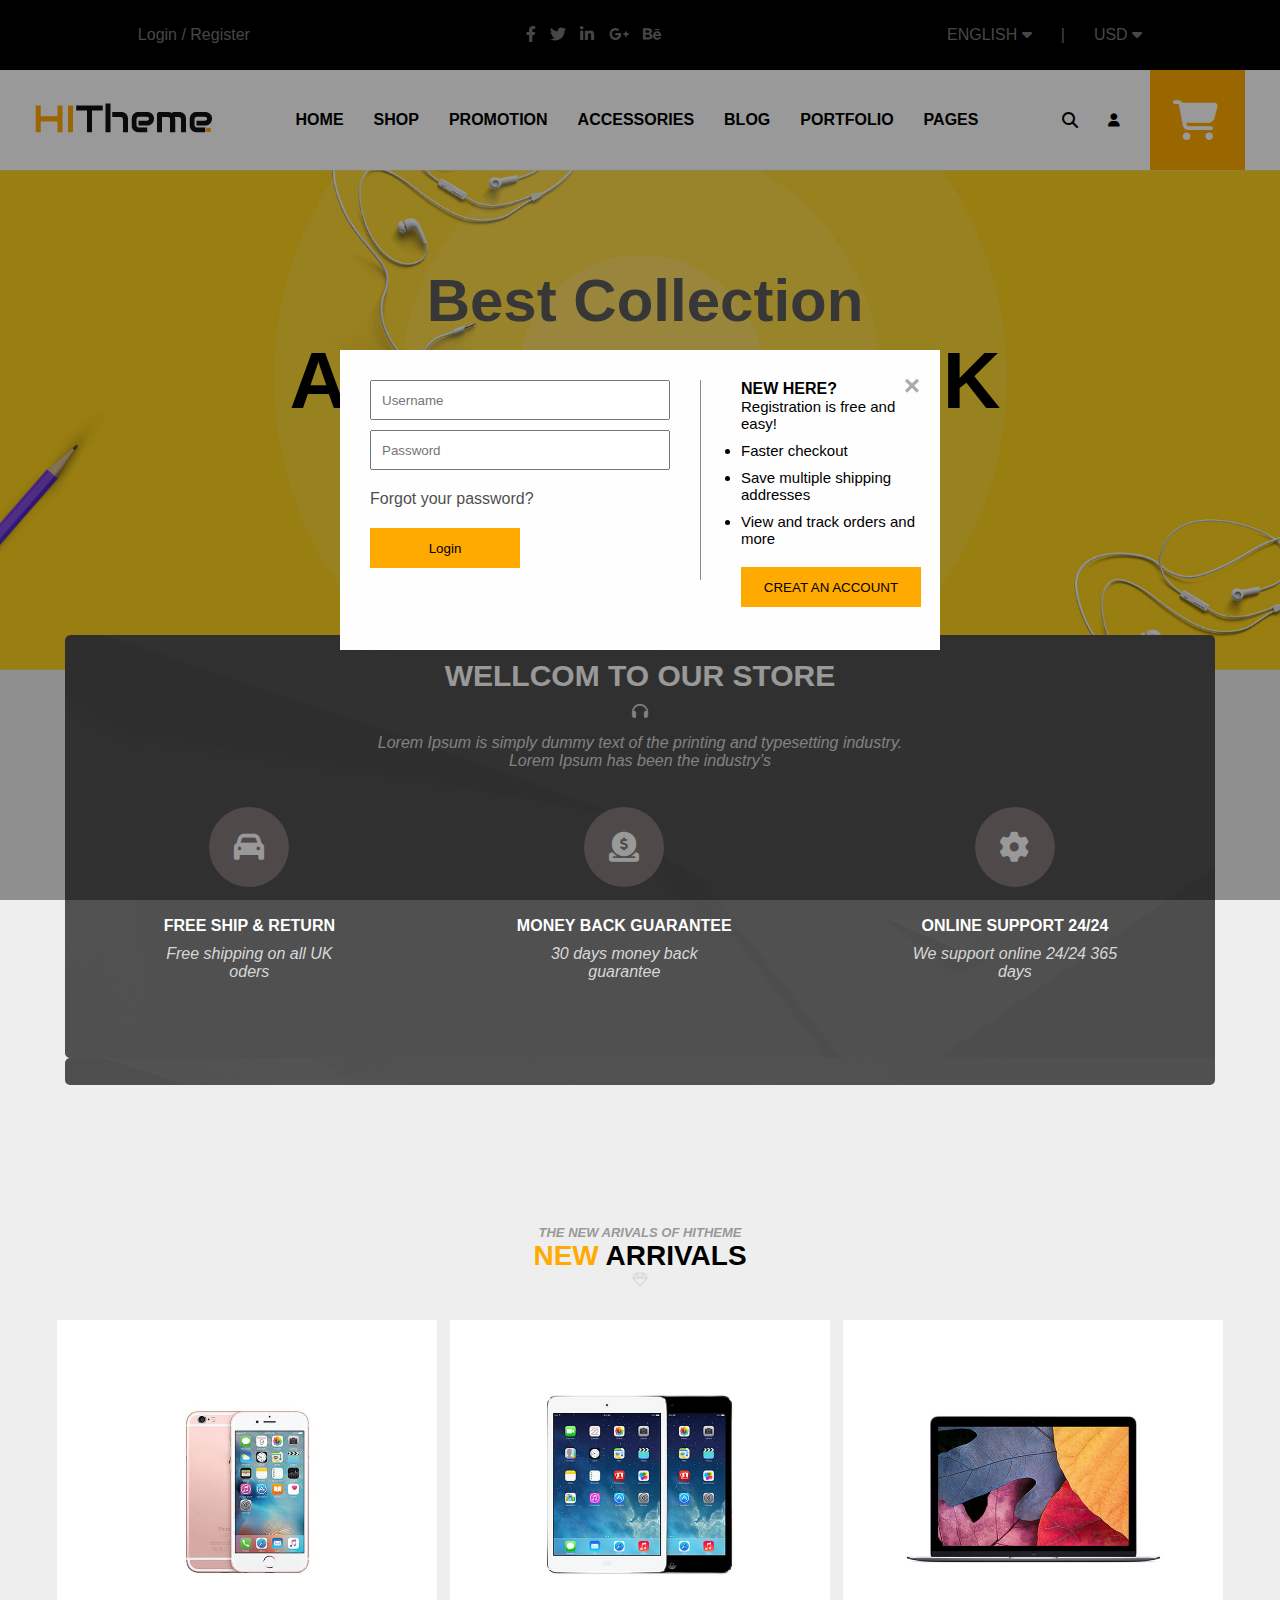
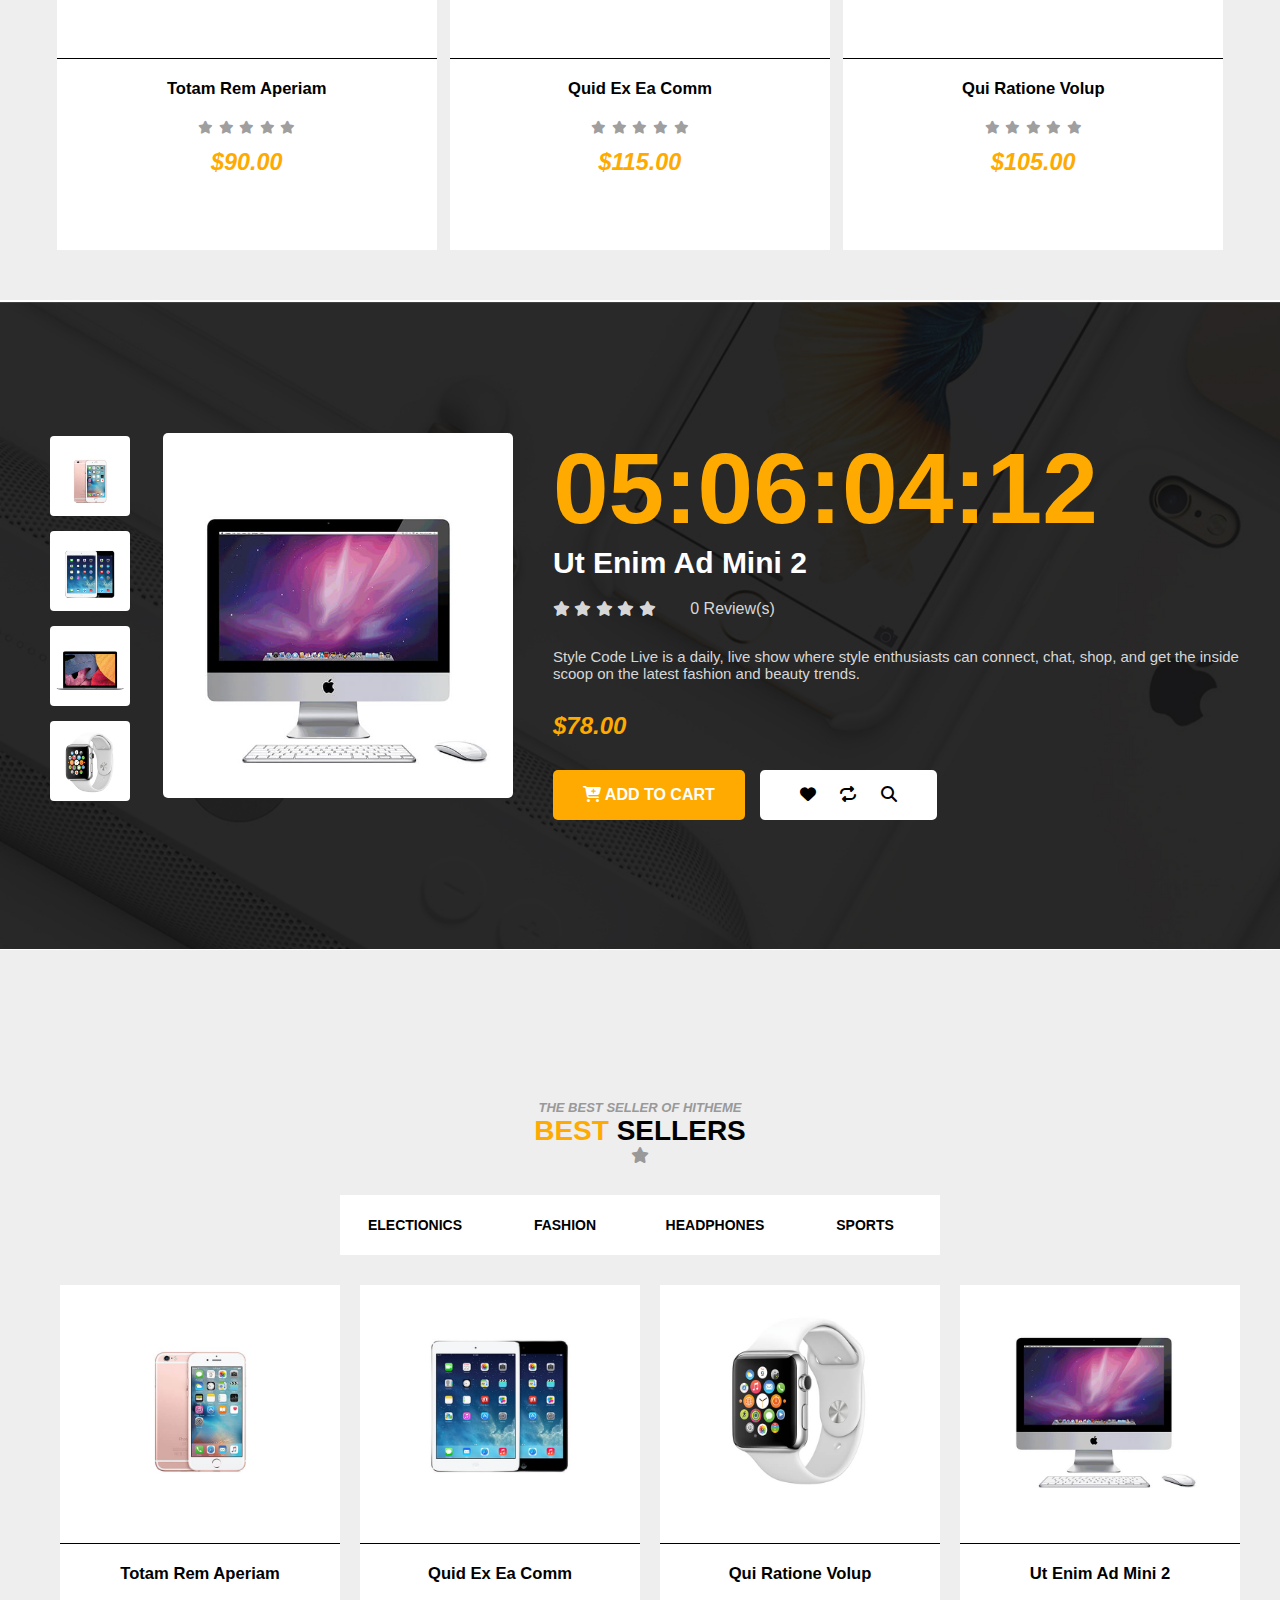
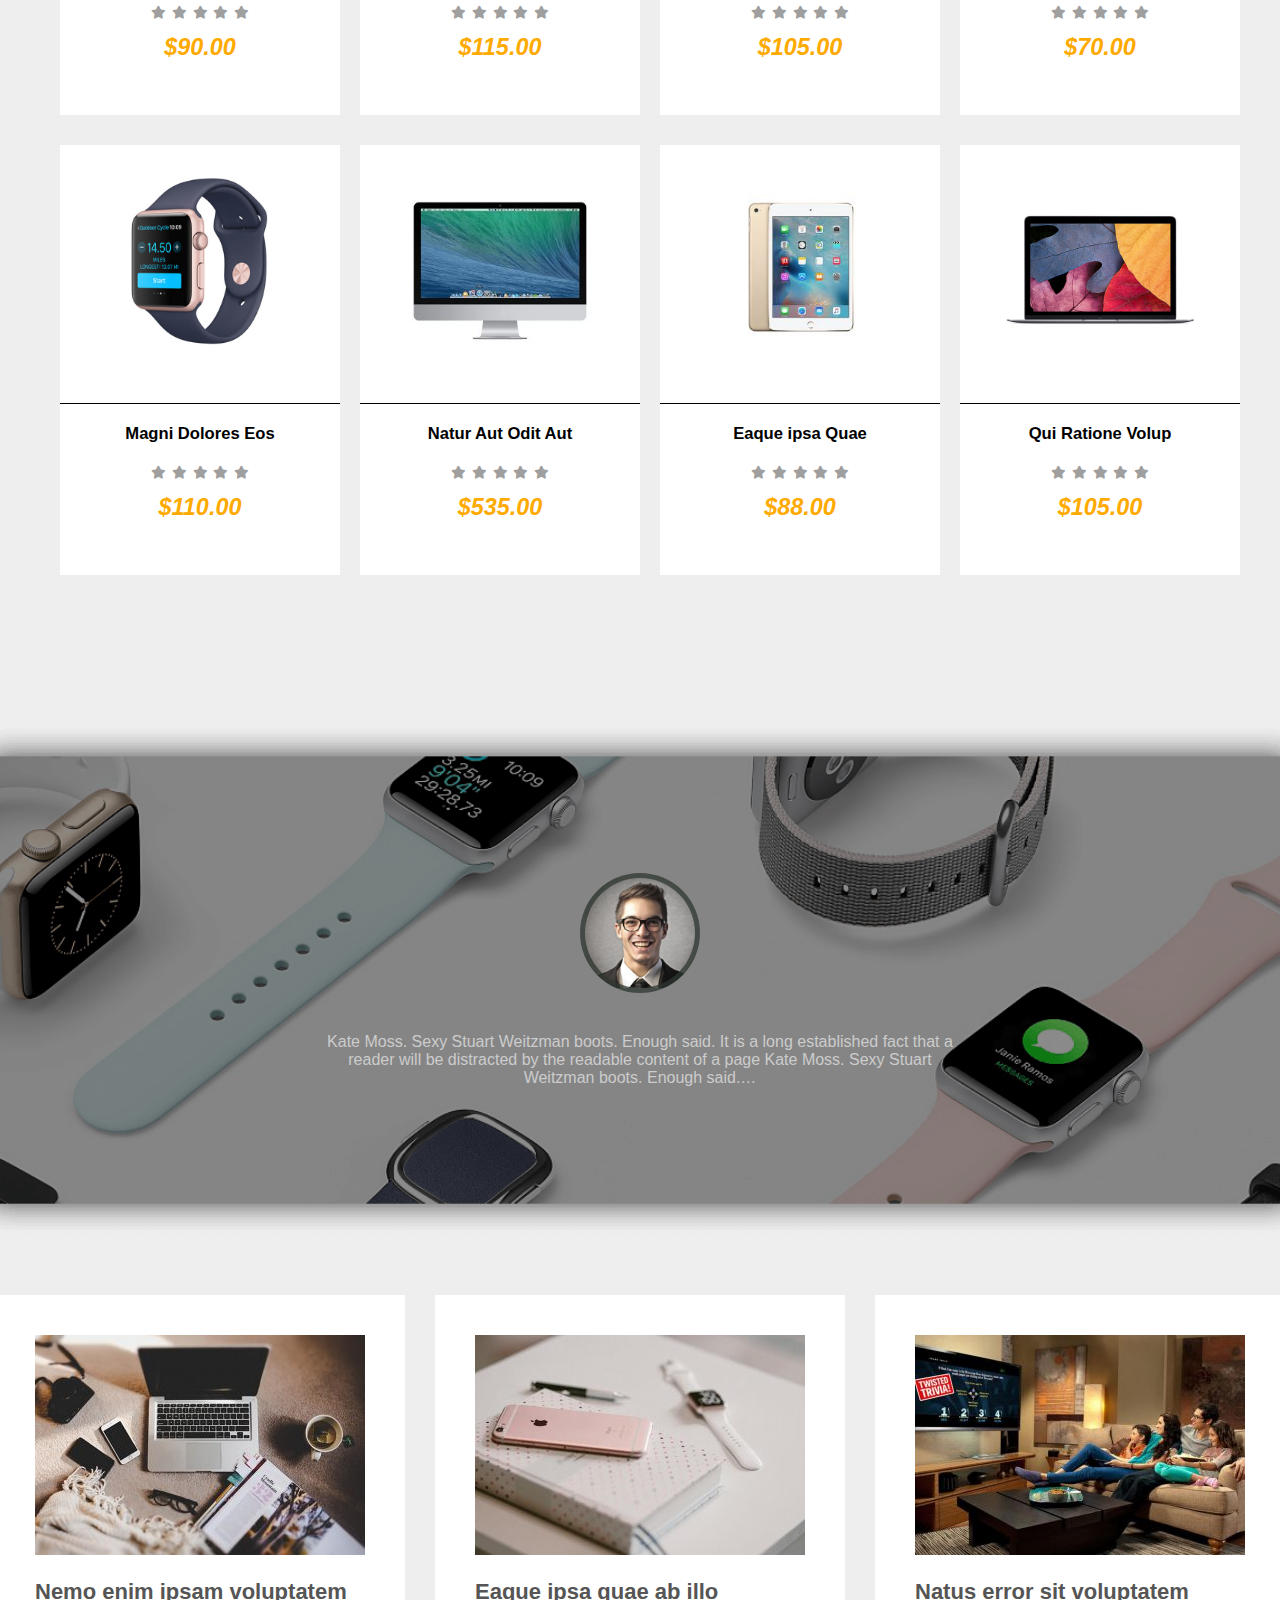
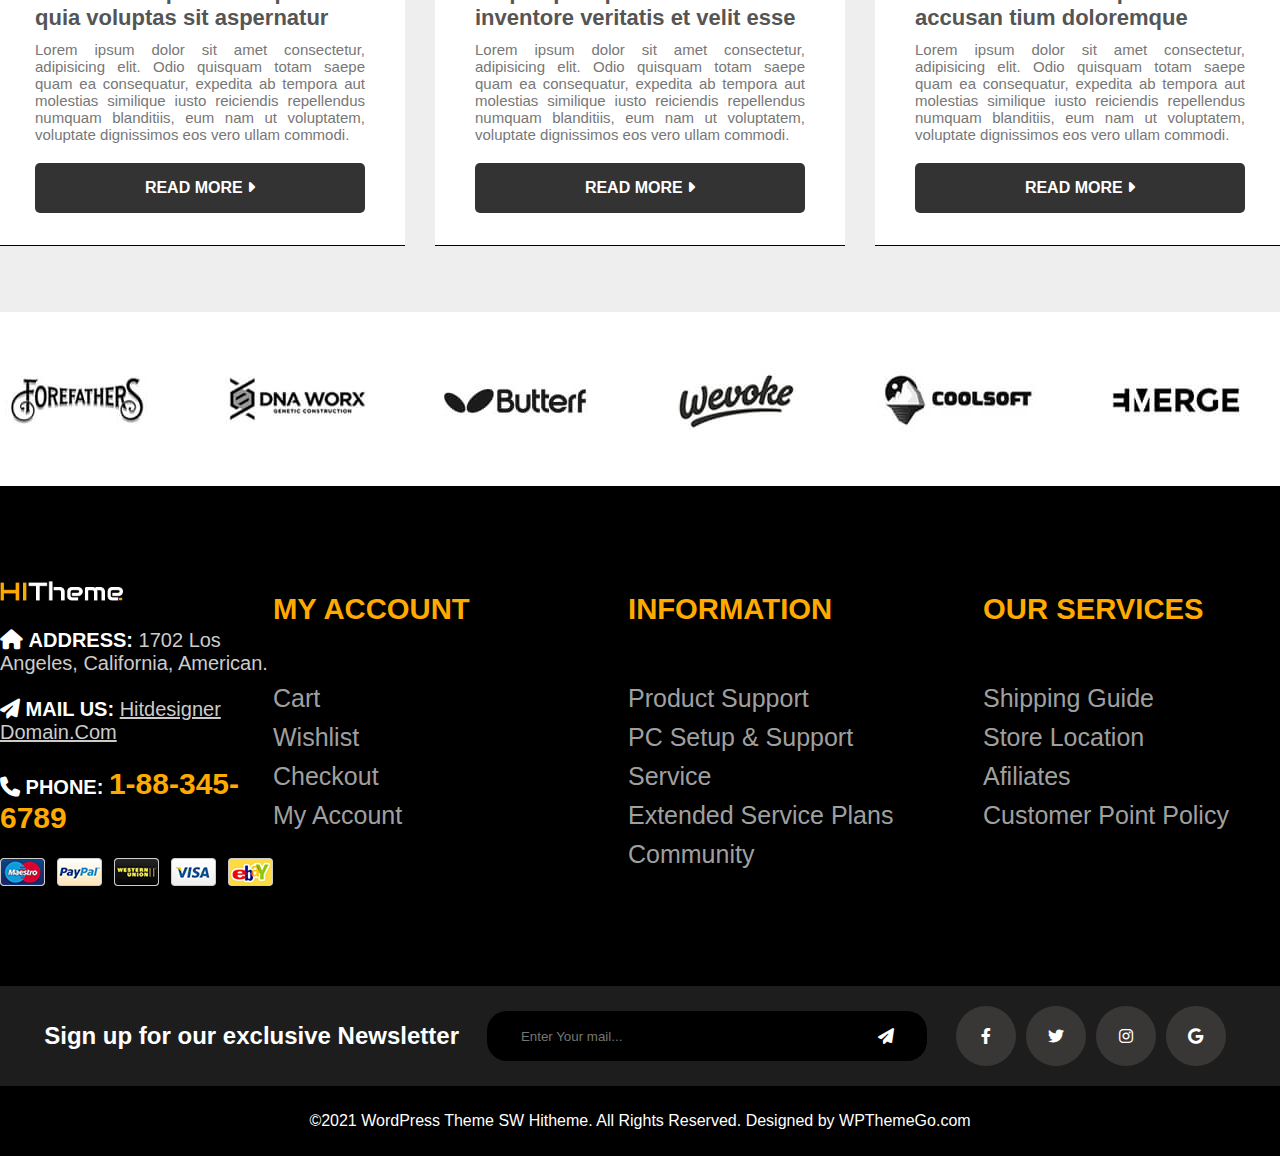
<file: index.html>
<!DOCTYPE html>
<html lang="en">

<head>
  <meta charset="UTF-8" />
  <meta http-equiv="X-UA-Compatible" content="IE=edge" />
  <meta name="viewport" content="width=device-width, initial-scale=1.0" />
  <title>Hi Theme</title>
  <link rel="stylesheet" href="CSS/style1.css" />
  <link rel="stylesheet" href="ICON/fontawesome-free-6.3.0-web/css/all.min.css" />
  <link rel="icon" type="image/png" href="IMG/logoTitile.png"/></head>

</head>

<body>
  <div class="header">
    <div class="header__form1">
      <a href="" class="header__form1-login"> Login / </a>

      <a href="" class="header__form1-register"> Register </a>
    </div>

    <div class="header__form2">
      <i class="fa-brands fa-facebook-f"></i>
      <i class="fa-brands fa-twitter"></i>
      <i class="fa-brands fa-linkedin-in"></i>
      <i class="fa-brands fa-google-plus-g"></i>
      <i class="fa-brands fa-behance"></i>
    </div>

    <div class="header__form3">
      <div class="header__form3-language">
        <div class="header__form3-english">
          ENGLISH <i class="fa-solid fa-caret-down"></i>

          <div class="header__form3-moreLanguage">
            <p class="header__form3-moreLaguage-text1">
              <img src="IMG/eglish.png" alt="" />English
            </p>
            <p class="header__form3-moreLaguage-text2">
              <img src="IMG/ar.png" alt="" />Arabic
            </p>
          </div>
        </div>
      </div>
      |
      <div class="header__form3-money">
        <div class="header__form3-usd">
          USD <i class="fa-solid fa-caret-down"></i>

          <div class="header__form3-moreMoney">
            <p class="header__form3-moreMoney-text1">USD</p>
            <p class="header__form3-moreMoney-text2">EUR</p>
          </div>
        </div>
      </div>
    </div>
  </div>

  <!-- header2 -->
  <div class="header2">
    <div class="header2__logo">
      <img src="IMG/logo.png" alt="" />
    </div>
    <div class="header2__menu">
      <!-- HOME -->
      <div class="header2__menu-HOME">
        <a class="home" href="./index.html">HOME</a>

        <div class="header2__menu-moreHOME">
          <div class="header2__menu-moreHOME-listItem">
            <ul class="header2__menu-moreHOME-list">
              <li>HOMEPAGE STYLES</li>
              <li>Home Page 1</li>
              <li>Home Page 2</li>
              <li>Home Page 3</li>
              <li>Home Page 4</li>
              <li>Home Page 5</li>
            </ul>
            <ul class="header2__menu-moreHOME-list">
              <li>HOMEPAGE LAYOUTS</li>
              <li>Home Page LTR</li>
              <li>Home Page RTL</li>
              <li>Home Page Boxed</li>
              <li>Home Page Full</li>
            </ul>
            <ul class="header2__menu-moreHOME-list">
              <li>PRESET COLORS</li>
              <li>Orange</li>
              <li>Yellow</li>
              <li>Pink</li>
            </ul>
          </div>
        </div>
      </div>

      <!-- SHOP -->
      <div class="header2__menu-SHOP">
        <a class="shop" href="./HTML/shop.html">SHOP</a>

        <div class="header2__menu-moreSHOP">
          <div class="header2__menu-moreSHOP-listItem">
            <ul class="header2__menu-moreSHOP-list">
              <li>SHOP LAYOUT</li>
              <li>Left Sidebar</li>
              <li>Right Sidebar</li>
              <li>Full Width</li>
              <li>2 Columns</li>
              <li>3 Columns</li>
              <li>4 Columns</li>
            </ul>
            <ul class="header2__menu-moreSHOP-list">
              <li>SHOP PAGES</li>
              <li>Shop</li>
              <li>Card</li>
              <li>Wishlist</li>
              <li>Checkout</li>
            </ul>
            <ul class="header2__menu-moreSHOP-list">
              <li>PRODUCT TYPES</li>
              <li>Simple Product</li>
              <li>Variable Product</li>
              <li>Group Product</li>
              <li>Extermal & Affiliate Product</li>
              <li>Bundle Product</li>
            </ul>

            <ul class="header2__menu-moreSHOP-list">
              <li>PRODUCT PAGES</li>
              <li>Full Width</li>
              <li>Left Sidebar</li>
              <li>Right Sidebar</li>
              <li>Product Featured Video</li>
            </ul>
          </div>
        </div>
      </div>

      <!-- PROMOTION -->
      <div class="header2__menu-PROMOTION">
        <a class="promotion" href="">PROMOTION</a>

        <div class="header2__menu-morePROMOTION">
          <div class="header2__menu-morePROMOTION-listItem">
            <ul class="header2__menu-morePROMOTION-list">
              <li>CATEGORY 1</li>
              <li>Headphones</li>
              <li>Kotex Styles</li>
              <li>Electronic</li>
              <li>Toys</li>
              <li>Accessories</li>
            </ul>
            <ul class="header2__menu-morePROMOTION-list">
              <li>CATEGORY 2</li>
              <li>Headphones</li>
              <li>Kotex Styles</li>
              <li>Electronic</li>
              <li>Toys</li>
              <li>Accessories</li>
            </ul>
            <ul class="header2__menu-morePROMOTION-list">
              <li>CATEGORY 3</li>
              <li>Headphones</li>
              <li>Kotex Styles</li>
              <li>Electronic</li>
              <li>Toys</li>
              <li>Accessories</li>
            </ul>

            <ul class="header2__menu-morePROMOTION-list">
              <li>CATEGORY 4</li>
              <li>Headphones</li>
              <li>Kotex Styles</li>
              <li>Electronic</li>
              <li>Toys</li>
              <li>Accessories</li>
            </ul>
            <div class="header2__menu-morePROMOTION-img">
              <img src="IMG/headphone.jpg" alt="" />
            </div>
          </div>
        </div>
      </div>

      <!-- ACCESSORIES-->
      <div class="header2__menu-ACCESSORIES">
        <a  class="accessories" href="">ACCESSORIES</a>

        <div class="header2__menu-moreACCESSORIES">
          <div class="header2__menu-moreACCESSORIES-listItem">
            <div class="header2__menu-moreACCESSORIES-img">
              <div class="header2__menu-moreACCESSORIES-imgItem">
                <img src="IMG/head1.png" alt="" style="width: 71%" />
              </div>

              <hr />
              <div class="header2__menu-moreACCESSORIES-content">
                <p>Ipsum Quia Dolor</p>
              </div>
            </div>

            <div class="header2__menu-moreACCESSORIES-img">
              <div class="header2__menu-moreACCESSORIES-imgItem">
                <img src="IMG/head2.png" alt="" />
              </div>
              <hr />
              <div class="header2__menu-moreACCESSORIES-content">
                <p>Ea Commodi Conse</p>
              </div>
            </div>

            <div class="header2__menu-moreACCESSORIES-img">
              <div class="header2__menu-moreACCESSORIES-imgItem">
                <img src="IMG/head3.png" alt="" />
              </div>
              <br />
              <hr />
              <div class="header2__menu-moreACCESSORIES-content">
                <p>Ea Commodi Conse</p>
              </div>
            </div>
          </div>
        </div>
      </div>

      <!-- BLOG -->
      <div class="header2__menu-BLOG">
        <a class="menu-blog" href="./HTML/blog.html">BLOG</a>

        <div class="header2__menu-moreBLOG">
          <div class="header2__menu-moreBLOG-listItem">
            <ul class="header2__menu-moreBLOG-list">
              <li>BLOG LAYOUT 1</li>
              <li>Right Sidebar - Default</li>
              <li>Left Sideba - Grid</li>
              <li>Right Sidebar - Grid</li>
              <li>Left Sideba - List</li>
              <li>Right Sidebar - List</li>
            </ul>
            <ul class="header2__menu-moreBLOG-list">
              <li>BLOG LAYOUT 2</li>
              <li>2 Columns</li>
              <li>3 Columns</li>
              <li>4 Columns</li>
              <li>Full Width</li>
              <li>Masonry</li>
            </ul>
            <ul class="header2__menu-moreBLOG-list">
              <li>POST FORMATS</li>
              <li>Image</li>
              <li>Video</li>
              <li>Audio</li>
              <li>Gallery</li>
              <li>Quote</li>
            </ul>

            <ul class="header2__menu-moreBLOG-list">
              <li>POST LAYOUTS</li>
              <li>Full Width</li>
              <li>Left Sidebar</li>
              <li>Right Sidebar</li>
            </ul>
          </div>
        </div>
      </div>

      <!--PORTFLOLIO  -->
      <div class="header2__menu-PORTFOLIO">
        <a class="portfolio" href="./HTML/portfolio.html">PORTFOLIO</a>

        <div class="header2__menu-morePORTFOLIO">
          <div class="header2__menu-morePORTFOLIO-listItem">
            <ul class="header2__menu-morePORTFOLIO-list">
              <li>2 Columns</li>
              <li>3 Columns</li>
              <li>4 Columns</li>
              <li>Masory</li>
            </ul>
          </div>
        </div>
      </div>

      <!--  PAGES -->

      <div class="header2__menu-PAGE">
        <a href="" class="page">PAGES</a>

        <div class="header2__menu-morePAGE">
          <div class="header2__menu-morePAGE-listItem">
            <ul class="header2__menu-morePAGE-list">
              <li><a href="./HTML/aboutUs.html"> About Us </a> </li>
              <li><a href="./HTML/contactUs.html"> Contact Us</a></li>
              <li><a href=""> Page 404</a></li>
            </ul>
          </div>
        </div>
      </div>
    </div>

    <div class="header2__icon">
      <i class="fa-solid fa-magnifying-glass"></i>

      <!-- icon user -->
      <div class="header2__icon-PAGE">
        <button id="myBtn" style="border: none;background-color: #fff;padding: 10px;">
          <i class="fa-solid fa-user"></i>
        </button>

        <div class="header2__menu-moreUser">
          <div class="header2__icon-moreUser-listItem">
            <ul class="header2__icon-moreUser-list">
              <li>Login</li>
              <li>Cart</li>
              <li>Whishlist</li>
              <li>Checkout</li>
              <li>My Account</li>
            </ul>
          </div>
        </div>
      </div>

      <div class="header2__icon-backgoundCart">
        <i class="fa-solid fa-cart-shopping"></i>

        <div class="header2__menu-moreCart">
          <div class="header2__icon-moreCart-listItem">
            <h2 class="header2__icon-moreCart-listItem-text">SUBTOTAL:</h2>
            <h2 class="header2__icon-moreCart-listItem-price">$0.00</h2>
          </div>
          <div class="header2__menu-moreCart-button">
            <button class="header2__icon-moreCart-listItem-btn1">
              VIEW CART
            </button>
            <button class="header2__icon-moreCart-listItem-btn2">
              CHECK OUT
            </button>
          </div>
        </div>
      </div>
    </div>
  </div>

  <!-- slide 01 -->
  <div class="slide">
    <img src="IMG/bg01.png" alt="" class="slide__bgMain-item1" />

    <div class="slide__backGoundMain">
      <div class="slide__mainText">
        <h2 style="color: rgb(92, 92, 92)">Best Collection</h2>
        <h1 style="font-weight: 900">APPLE MACBOOK SERIES 2</h1>
        <button class="slide__mainText-btn"><a href="./HTML/shop.html" style="text-decoration: none;color: #000000;">SHOP
            NOW</a></button>
      </div>

      <div class="slide__mainImg"></div>
    </div>
    <img src="IMG/bg04.png" alt="" class="slide__bgMain-item4" />
  </div>

  <!-- Wellcom -->
  <div class="wellcom">
    <div class="main1">
      <div class="main1__wellcom">
        <div class="main1__wellcom-form">
          <div class="main1__wellcom-header">
            <h1 style="color: #fff; font-size: 30px; font-weight: 900">
              WELLCOM TO OUR STORE
            </h1>
            <i class="fa-solid fa-headphones" style="color: #d7d7d7"></i>
            <p style="color: #d7d7d7">
              <i>Lorem Ipsum is simply dummy text of the printing and
                typesetting industry. <br />
                Lorem Ipsum has been the industry’s</i>
            </p>
          </div>

          <div class="main1__wellcom-list">
            <div class="main1__wellcom-item">
              <div class="main1__wellcom-form-item">
                <div class="main1__wellcom-icon">
                  <i class="fa-solid fa-car"></i>
                </div>

                <p class="main1__wellcom-text1">FREE SHIP & RETURN</p>
              </div>

              <p class="main1__wellcom-text2">
                <i> Free shipping on all UK oders </i>
              </p>
            </div>

            <div class="main1__wellcom-item">
              <div class="main1__wellcom-form-item">
                <div class="main1__wellcom-icon">
                  <i class="fa-solid fa-circle-dollar-to-slot"></i>
                </div>

                <p class="main1__wellcom-text1">MONEY BACK GUARANTEE</p>
              </div>

              <p class="main1__wellcom-text2">
                <i> 30 days money back guarantee </i>
              </p>
            </div>

            <div class="main1__wellcom-item">
              <div class="main1__wellcom-form-item">
                <div class="main1__wellcom-icon">
                  <i class="fa-solid fa-gear"></i>
                </div>
                <p class="main1__wellcom-text1">ONLINE SUPPORT 24/24</p>
              </div>

              <p class="main1__wellcom-text2">
                <i> We support online 24/24 365 days </i>
              </p>
            </div>
          </div>
        </div>
      </div>
    </div>

    <div class="main2">
      <div class="main2__title">
        <p class="main2__title-text1"><i> THE NEW ARIVALS OF HITHEME </i></p>
        <span class="main2__title-text2">NEW </span>
        <span class="main2__title-text3"> ARRIVALS </span>
        <br />
        <div class="main2__title-icon">
          <i class="fa-regular fa-gem"></i>
        </div>
      </div>

      <div class="main2__form">
        <div class="main2__form-list">
          <div class="main2__form-img">
            <img src="./IMG/imgsanpham/sp0.jpg" alt="" />
          </div>
          <div class="main2__form-card">
            <div class="main2__form-more">
              <i class="fa-sharp fa-solid fa-cart-plus"></i>
              <i class="fa-solid fa-heart"></i>
              <i class="fa-sharp fa-solid fa-repeat"></i>
              <i class="fa-solid fa-magnifying-glass"></i>
            </div>
          </div>
          <div class="main2__form-infor">
            <h5>Totam Rem Aperiam</h5>
            <i class="fa-sharp fa-solid fa-star"></i>
            <i class="fa-sharp fa-solid fa-star"></i>
            <i class="fa-sharp fa-solid fa-star"></i>
            <i class="fa-sharp fa-solid fa-star"></i>
            <i class="fa-sharp fa-solid fa-star"></i>
            <h3><i> $90.00 </i></h3>
          </div>
        </div>
        <div class="main2__form-list">
          <div class="main2__form-img">
            <img src="./IMG/imgsanpham/sp1.jpg" alt="" />
          </div>
          <div class="main2__form-card">
            <div class="main2__form-more">
              <i class="fa-sharp fa-solid fa-cart-plus"></i>
              <i class="fa-solid fa-heart"></i>
              <i class="fa-sharp fa-solid fa-repeat"></i>
              <i class="fa-solid fa-magnifying-glass"></i>
            </div>
          </div>
          <div class="main2__form-infor">
            <h5>Quid Ex Ea Comm</h5>
            <i class="fa-sharp fa-solid fa-star"></i>
            <i class="fa-sharp fa-solid fa-star"></i>
            <i class="fa-sharp fa-solid fa-star"></i>
            <i class="fa-sharp fa-solid fa-star"></i>
            <i class="fa-sharp fa-solid fa-star"></i>
            <h3><i> $115.00 </i></h3>
          </div>
        </div>
        <div class="main2__form-list">
          <div class="main2__form-img">
            <img src="./IMG/imgsanpham/sp2.jpg" alt="" />
          </div>
          <div class="main2__form-card">
            <div class="main2__form-more">
              <i class="fa-sharp fa-solid fa-cart-plus"></i>
              <i class="fa-solid fa-heart"></i>
              <i class="fa-sharp fa-solid fa-repeat"></i>
              <i class="fa-solid fa-magnifying-glass"></i>
            </div>
          </div>
          <div class="main2__form-infor">
            <h5>Qui Ratione Volup</h5>
            <i class="fa-sharp fa-solid fa-star"></i>
            <i class="fa-sharp fa-solid fa-star"></i>
            <i class="fa-sharp fa-solid fa-star"></i>
            <i class="fa-sharp fa-solid fa-star"></i>
            <i class="fa-sharp fa-solid fa-star"></i>
            <h3><i> $105.00 </i></h3>
          </div>
        </div>
      </div>
    </div>
  </div>

  <!-- sildebar-->
  <div class="sidebar">
    <div class="sidebar__main">
      <div class="sidebar__main-list">
        <img src="IMG/imgsanpham/sp0.jpg" alt="" />
        <img src="IMG/imgsanpham/sp1.jpg" alt="" />
        <img src="IMG/imgsanpham/sp2.jpg" alt="" />
        <img src="IMG/imgsanpham/sp3.jpg" alt="" />
      </div>

      <div class="sidebar__main-itemsMain">
        <img src="IMG/imgsanpham/sp4.jpg" alt="" />
      </div>

      <div class="sidebar__main-infor">
        <h1 class="oclock" style="color: #ffaa00; font-size: 100px"></h1>
        <script src="./JS/oclock.js"></script>
        <h3 style="
              color: #fff;
              font-size: 30px;
              font-weight: 700;
              margin-bottom: 20px;
            ">
          Ut Enim Ad Mini 2
        </h3>
        <i class="fa-sharp fa-solid fa-star" style="color: #d7d7d7; font-size: 15px"></i>
        <i class="fa-sharp fa-solid fa-star" style="color: #d7d7d7; font-size: 15px"></i>
        <i class="fa-sharp fa-solid fa-star" style="color: #d7d7d7; font-size: 15px"></i>
        <i class="fa-sharp fa-solid fa-star" style="color: #d7d7d7; font-size: 15px"></i>
        <i class="fa-sharp fa-solid fa-star" style="color: #d7d7d7; font-size: 15px; margin-right: 30px"></i>
        <span style="color: #d7d7d7">0 Review(s)</span>

        <p style="color: #d7d7d7; font-size: 15px; margin: 30px 0px">
          Style Code Live is a daily, live show where style enthusiasts can
          connect, chat, shop, and get the inside scoop on the latest fashion
          and beauty trends.
        </p>
        <h2 style="
              font-size: 25;
              color: #ffaa00;
              font-weight: 900;
              margin: 30px 0px;
            ">
          <i>$78.00 </i>
        </h2>
        <div class="sidebar__main-btn" style="display: flex">
          <div class="sidebar__main-btn-1" style="
                min-width: 150px;
                height: 50px;
                border-radius: 5px;
                background-color: #ffaa00;
                color: #fff;
                font-weight: 600;
                line-height: 50px;
                padding: 0 30px;
                margin-right: 15px;
              ">
            <i class="fa-sharp fa-solid fa-cart-plus"></i>
            ADD TO CART
          </div>
          <div class="sidebar__main-btn-2" style="
                min-width: 150px;
                height: 50px;
                border-radius: 5px;
                background-color: #ffffff;
                color: #000000;
                font-weight: 600;
                line-height: 50px;
                padding: 0 40px;
              ">
            <i class="fa-solid fa-heart" style="margin-right: 20px"></i>
            <i class="fa-sharp fa-solid fa-repeat" style="margin-right: 20px"></i>
            <i class="fa-solid fa-magnifying-glass"></i>
          </div>
        </div>
      </div>
    </div>
  </div>

  <!-- sell -->
  <div class="sell">
    <div class="sell__background">
      <div class="sell__form">
        <div class="sell__form-head">
          <p class="sell__form-title-text1">
            <i>THE BEST SELLER OF HITHEME </i>
          </p>
          <span class="sell__form-title-text2">BEST </span>
          <span class="sell__form-title-text3"> SELLERS </span>
          <br />
          <div class="sell__form-title-icon">
            <i class="fa-solid fa-star"></i>
          </div>
        </div>
      </div>
    </div>


    <div class="sell__menu">
      <div class="sell__menu-list">ELECTIONICS</div>
      <div class="sell__menu-list">FASHION</div>
      <div class="sell__menu-list">HEADPHONES</div>
      <div class="sell__menu-list">SPORTS</div>
    </div>


    <div class="sell__menu-form1">
      <div class="sell_product-dis">
        <div class="sell_product ">
          <div class="sell_product-list">
            <div class="sell_product-img">
              <img src="./IMG/imgsanpham/sp0.jpg" alt="" />
            </div>
            <div class="sell_product-card">
              <div class="sell_product-more">
                <i class="fa-sharp fa-solid fa-cart-plus"></i>
                <i class="fa-solid fa-heart"></i>
                <i class="fa-sharp fa-solid fa-repeat"></i>
                <i class="fa-solid fa-magnifying-glass"></i>
              </div>
            </div>
            <div class="sell_product-infor">
              <h5>Totam Rem Aperiam</h5>
              <i class="fa-sharp fa-solid fa-star"></i>
              <i class="fa-sharp fa-solid fa-star"></i>
              <i class="fa-sharp fa-solid fa-star"></i>
              <i class="fa-sharp fa-solid fa-star"></i>
              <i class="fa-sharp fa-solid fa-star"></i>
              <h3><i> $90.00 </i></h3>
            </div>
          </div>
          <div class="sell_product-list">
            <div class="sell_product-img">
              <img src="./IMG/imgsanpham/sp1.jpg" alt="" />
            </div>
            <div class="sell_product-card">
              <div class="sell_product-more">
                <i class="fa-sharp fa-solid fa-cart-plus"></i>
                <i class="fa-solid fa-heart"></i>
                <i class="fa-sharp fa-solid fa-repeat"></i>
                <i class="fa-solid fa-magnifying-glass"></i>
              </div>
            </div>
            <div class="sell_product-infor">
              <h5>Quid Ex Ea Comm</h5>
              <i class="fa-sharp fa-solid fa-star"></i>
              <i class="fa-sharp fa-solid fa-star"></i>
              <i class="fa-sharp fa-solid fa-star"></i>
              <i class="fa-sharp fa-solid fa-star"></i>
              <i class="fa-sharp fa-solid fa-star"></i>
              <h3><i> $115.00 </i></h3>
            </div>
          </div>
          <div class="sell_product-list">
            <div class="sell_product-img">
              <img src="./IMG/imgsanpham/sp3.jpg" alt="" />
            </div>
            <div class="sell_product-card">
              <div class="sell_product-more">
                <i class="fa-sharp fa-solid fa-cart-plus"></i>
                <i class="fa-solid fa-heart"></i>
                <i class="fa-sharp fa-solid fa-repeat"></i>
                <i class="fa-solid fa-magnifying-glass"></i>
              </div>
            </div>
            <div class="sell_product-infor">
              <h5>Qui Ratione Volup</h5>
              <i class="fa-sharp fa-solid fa-star"></i>
              <i class="fa-sharp fa-solid fa-star"></i>
              <i class="fa-sharp fa-solid fa-star"></i>
              <i class="fa-sharp fa-solid fa-star"></i>
              <i class="fa-sharp fa-solid fa-star"></i>
              <h3><i> $105.00 </i></h3>
            </div>
          </div>

          <div class="sell_product-list">
            <div class="sell_product-img">
              <img src="./IMG/imgsanpham/sp4.jpg" alt="" />
            </div>
            <div class="sell_product-card">
              <div class="sell_product-more">
                <i class="fa-sharp fa-solid fa-cart-plus"></i>
                <i class="fa-solid fa-heart"></i>
                <i class="fa-sharp fa-solid fa-repeat"></i>
                <i class="fa-solid fa-magnifying-glass"></i>
              </div>
            </div>
            <div class="sell_product-infor">
              <h5>Ut Enim Ad Mini 2</h5>
              <i class="fa-sharp fa-solid fa-star"></i>
              <i class="fa-sharp fa-solid fa-star"></i>
              <i class="fa-sharp fa-solid fa-star"></i>
              <i class="fa-sharp fa-solid fa-star"></i>
              <i class="fa-sharp fa-solid fa-star"></i>
              <h3><i> $70.00 </i></h3>
            </div>
          </div>
        </div>

        <div class="sell_product">
          <div class="sell_product-list">
            <div class="sell_product-img">
              <img src="./IMG/imgsanpham/sp5.jpg" alt="" />
            </div>
            <div class="sell_product-card">
              <div class="sell_product-more">
                <i class="fa-sharp fa-solid fa-cart-plus"></i>
                <i class="fa-solid fa-heart"></i>
                <i class="fa-sharp fa-solid fa-repeat"></i>
                <i class="fa-solid fa-magnifying-glass"></i>
              </div>
            </div>
            <div class="sell_product-infor">
              <h5>Magni Dolores Eos</h5>
              <i class="fa-sharp fa-solid fa-star"></i>
              <i class="fa-sharp fa-solid fa-star"></i>
              <i class="fa-sharp fa-solid fa-star"></i>
              <i class="fa-sharp fa-solid fa-star"></i>
              <i class="fa-sharp fa-solid fa-star"></i>
              <h3><i> $110.00 </i></h3>
            </div>
          </div>
          <div class="sell_product-list">
            <div class="sell_product-img">
              <img src="./IMG/imgsanpham/sp6.jpg" alt="" />
            </div>
            <div class="sell_product-card">
              <div class="sell_product-more">
                <i class="fa-sharp fa-solid fa-cart-plus"></i>
                <i class="fa-solid fa-heart"></i>
                <i class="fa-sharp fa-solid fa-repeat"></i>
                <i class="fa-solid fa-magnifying-glass"></i>
              </div>
            </div>
            <div class="sell_product-infor">
              <h5>Natur Aut Odit Aut</h5>
              <i class="fa-sharp fa-solid fa-star"></i>
              <i class="fa-sharp fa-solid fa-star"></i>
              <i class="fa-sharp fa-solid fa-star"></i>
              <i class="fa-sharp fa-solid fa-star"></i>
              <i class="fa-sharp fa-solid fa-star"></i>
              <h3><i> $535.00 </i></h3>
            </div>
          </div>
          <div class="sell_product-list">
            <div class="sell_product-img">
              <img src="./IMG/imgsanpham/sp7.jpg" alt="" />
            </div>
            <div class="sell_product-card">
              <div class="sell_product-more">
                <i class="fa-sharp fa-solid fa-cart-plus"></i>
                <i class="fa-solid fa-heart"></i>
                <i class="fa-sharp fa-solid fa-repeat"></i>
                <i class="fa-solid fa-magnifying-glass"></i>
              </div>
            </div>
            <div class="sell_product-infor">
              <h5>Eaque ipsa Quae</h5>
              <i class="fa-sharp fa-solid fa-star"></i>
              <i class="fa-sharp fa-solid fa-star"></i>
              <i class="fa-sharp fa-solid fa-star"></i>
              <i class="fa-sharp fa-solid fa-star"></i>
              <i class="fa-sharp fa-solid fa-star"></i>
              <h3><i> $88.00 </i></h3>
            </div>
          </div>

          <div class="sell_product-list">
            <div class="sell_product-img">
              <img src="./IMG/imgsanpham/sp2.jpg" alt="" />
            </div>
            <div class="sell_product-card">
              <div class="sell_product-more">
                <i class="fa-sharp fa-solid fa-cart-plus"></i>
                <i class="fa-solid fa-heart"></i>
                <i class="fa-sharp fa-solid fa-repeat"></i>
                <i class="fa-solid fa-magnifying-glass"></i>
              </div>
            </div>
            <div class="sell_product-infor">
              <h5>Qui Ratione Volup</h5>
              <i class="fa-sharp fa-solid fa-star"></i>
              <i class="fa-sharp fa-solid fa-star"></i>
              <i class="fa-sharp fa-solid fa-star"></i>
              <i class="fa-sharp fa-solid fa-star"></i>
              <i class="fa-sharp fa-solid fa-star"></i>
              <h3><i> $105.00 </i></h3>
            </div>
          </div>
        </div>
      </div>
    </div>

    <div class="sell__menu-form2">
      <div class="sell_product-dis">
        <div class="sell_product ">
          <div class="sell_product-list">
            <div class="sell_product-img">
              <img src="./IMG/productHeadphone/head1.jpg" alt="" />
            </div>
            <div class="sell_product-card">
              <div class="sell_product-more">
                <i class="fa-sharp fa-solid fa-cart-plus"></i>
                <i class="fa-solid fa-heart"></i>
                <i class="fa-sharp fa-solid fa-repeat"></i>
                <i class="fa-solid fa-magnifying-glass"></i>
              </div>
            </div>
            <div class="sell_product-infor">
              <h5>Totam Rem Aperiam</h5>
              <i class="fa-sharp fa-solid fa-star"></i>
              <i class="fa-sharp fa-solid fa-star"></i>
              <i class="fa-sharp fa-solid fa-star"></i>
              <i class="fa-sharp fa-solid fa-star"></i>
              <i class="fa-sharp fa-solid fa-star"></i>
              <h3><i> $90.00 </i></h3>
            </div>
          </div>
          <div class="sell_product-list">
            <div class="sell_product-img">
              <img src="./IMG/productHeadphone/head2.jpg" alt="" />
            </div>
            <div class="sell_product-card">
              <div class="sell_product-more">
                <i class="fa-sharp fa-solid fa-cart-plus"></i>
                <i class="fa-solid fa-heart"></i>
                <i class="fa-sharp fa-solid fa-repeat"></i>
                <i class="fa-solid fa-magnifying-glass"></i>
              </div>
            </div>
            <div class="sell_product-infor">
              <h5>Quid Ex Ea Comm</h5>
              <i class="fa-sharp fa-solid fa-star"></i>
              <i class="fa-sharp fa-solid fa-star"></i>
              <i class="fa-sharp fa-solid fa-star"></i>
              <i class="fa-sharp fa-solid fa-star"></i>
              <i class="fa-sharp fa-solid fa-star"></i>
              <h3><i> $115.00 </i></h3>
            </div>
          </div>
          <div class="sell_product-list">
            <div class="sell_product-img">
              <img src="./IMG/productHeadphone/head3.jpg" alt="" />
            </div>
            <div class="sell_product-card">
              <div class="sell_product-more">
                <i class="fa-sharp fa-solid fa-cart-plus"></i>
                <i class="fa-solid fa-heart"></i>
                <i class="fa-sharp fa-solid fa-repeat"></i>
                <i class="fa-solid fa-magnifying-glass"></i>
              </div>
            </div>
            <div class="sell_product-infor">
              <h5>Qui Ratione Volup</h5>
              <i class="fa-sharp fa-solid fa-star"></i>
              <i class="fa-sharp fa-solid fa-star"></i>
              <i class="fa-sharp fa-solid fa-star"></i>
              <i class="fa-sharp fa-solid fa-star"></i>
              <i class="fa-sharp fa-solid fa-star"></i>
              <h3><i> $105.00 </i></h3>
            </div>
          </div>

          <div class="sell_product-list">
            <div class="sell_product-img">
              <img src="./IMG/productHeadphone/head4.jpg" alt="" />
            </div>
            <div class="sell_product-card">
              <div class="sell_product-more">
                <i class="fa-sharp fa-solid fa-cart-plus"></i>
                <i class="fa-solid fa-heart"></i>
                <i class="fa-sharp fa-solid fa-repeat"></i>
                <i class="fa-solid fa-magnifying-glass"></i>
              </div>
            </div>
            <div class="sell_product-infor">
              <h5>Ut Enim Ad Mini 2</h5>
              <i class="fa-sharp fa-solid fa-star"></i>
              <i class="fa-sharp fa-solid fa-star"></i>
              <i class="fa-sharp fa-solid fa-star"></i>
              <i class="fa-sharp fa-solid fa-star"></i>
              <i class="fa-sharp fa-solid fa-star"></i>
              <h3><i> $70.00 </i></h3>
            </div>
          </div>
        </div>

        <div class="sell_product">
          <div class="sell_product-list">
            <div class="sell_product-img">
              <img src="./IMG/productHeadphone/head5.jpg" alt="" />
            </div>
            <div class="sell_product-card">
              <div class="sell_product-more">
                <i class="fa-sharp fa-solid fa-cart-plus"></i>
                <i class="fa-solid fa-heart"></i>
                <i class="fa-sharp fa-solid fa-repeat"></i>
                <i class="fa-solid fa-magnifying-glass"></i>
              </div>
            </div>
            <div class="sell_product-infor">
              <h5>Magni Dolores Eos</h5>
              <i class="fa-sharp fa-solid fa-star"></i>
              <i class="fa-sharp fa-solid fa-star"></i>
              <i class="fa-sharp fa-solid fa-star"></i>
              <i class="fa-sharp fa-solid fa-star"></i>
              <i class="fa-sharp fa-solid fa-star"></i>
              <h3><i> $110.00 </i></h3>
            </div>
          </div>
          <div class="sell_product-list">
            <div class="sell_product-img">
              <img src="./IMG/productHeadphone/head6.jpg" alt="" />
            </div>
            <div class="sell_product-card">
              <div class="sell_product-more">
                <i class="fa-sharp fa-solid fa-cart-plus"></i>
                <i class="fa-solid fa-heart"></i>
                <i class="fa-sharp fa-solid fa-repeat"></i>
                <i class="fa-solid fa-magnifying-glass"></i>
              </div>
            </div>
            <div class="sell_product-infor">
              <h5>Natur Aut Odit Aut</h5>
              <i class="fa-sharp fa-solid fa-star"></i>
              <i class="fa-sharp fa-solid fa-star"></i>
              <i class="fa-sharp fa-solid fa-star"></i>
              <i class="fa-sharp fa-solid fa-star"></i>
              <i class="fa-sharp fa-solid fa-star"></i>
              <h3><i> $535.00 </i></h3>
            </div>
          </div>
          <div class="sell_product-list">
            <div class="sell_product-img">
              <img src="./IMG/productHeadphone/head7.jpg" alt="" />
            </div>
            <div class="sell_product-card">
              <div class="sell_product-more">
                <i class="fa-sharp fa-solid fa-cart-plus"></i>
                <i class="fa-solid fa-heart"></i>
                <i class="fa-sharp fa-solid fa-repeat"></i>
                <i class="fa-solid fa-magnifying-glass"></i>
              </div>
            </div>
            <div class="sell_product-infor">
              <h5>Eaque ipsa Quae</h5>
              <i class="fa-sharp fa-solid fa-star"></i>
              <i class="fa-sharp fa-solid fa-star"></i>
              <i class="fa-sharp fa-solid fa-star"></i>
              <i class="fa-sharp fa-solid fa-star"></i>
              <i class="fa-sharp fa-solid fa-star"></i>
              <h3><i> $88.00 </i></h3>
            </div>
          </div>

          <div class="sell_product-list">
            <div class="sell_product-img">
              <img src="./IMG/productHeadphone/head8.jpg" alt="" />
            </div>
            <div class="sell_product-card">
              <div class="sell_product-more">
                <i class="fa-sharp fa-solid fa-cart-plus"></i>
                <i class="fa-solid fa-heart"></i>
                <i class="fa-sharp fa-solid fa-repeat"></i>
                <i class="fa-solid fa-magnifying-glass"></i>
              </div>
            </div>
            <div class="sell_product-infor">
              <h5>Qui Ratione Volup</h5>
              <i class="fa-sharp fa-solid fa-star"></i>
              <i class="fa-sharp fa-solid fa-star"></i>
              <i class="fa-sharp fa-solid fa-star"></i>
              <i class="fa-sharp fa-solid fa-star"></i>
              <i class="fa-sharp fa-solid fa-star"></i>
              <h3><i> $105.00 </i></h3>
            </div>
          </div>
        </div>
      </div>
    </div>


    <div class="sell__menu-form3">
      <div class="sell_product-dis">
        <div class="sell_product ">
          <div class="sell_product-list">
            <div class="sell_product-img">
              <img src="./IMG/giay/giay1.jpg" alt="" />
            </div>
            <div class="sell_product-card">
              <div class="sell_product-more">
                <i class="fa-sharp fa-solid fa-cart-plus"></i>
                <i class="fa-solid fa-heart"></i>
                <i class="fa-sharp fa-solid fa-repeat"></i>
                <i class="fa-solid fa-magnifying-glass"></i>
              </div>
            </div>
            <div class="sell_product-infor">
              <h5>Totam Rem Aperiam</h5>
              <i class="fa-sharp fa-solid fa-star"></i>
              <i class="fa-sharp fa-solid fa-star"></i>
              <i class="fa-sharp fa-solid fa-star"></i>
              <i class="fa-sharp fa-solid fa-star"></i>
              <i class="fa-sharp fa-solid fa-star"></i>
              <h3><i> $90.00 </i></h3>
            </div>
          </div>
          <div class="sell_product-list">
            <div class="sell_product-img">
              <img src="./IMG/giay/giay2.jpg" alt="" />
            </div>
            <div class="sell_product-card">
              <div class="sell_product-more">
                <i class="fa-sharp fa-solid fa-cart-plus"></i>
                <i class="fa-solid fa-heart"></i>
                <i class="fa-sharp fa-solid fa-repeat"></i>
                <i class="fa-solid fa-magnifying-glass"></i>
              </div>
            </div>
            <div class="sell_product-infor">
              <h5>Quid Ex Ea Comm</h5>
              <i class="fa-sharp fa-solid fa-star"></i>
              <i class="fa-sharp fa-solid fa-star"></i>
              <i class="fa-sharp fa-solid fa-star"></i>
              <i class="fa-sharp fa-solid fa-star"></i>
              <i class="fa-sharp fa-solid fa-star"></i>
              <h3><i> $115.00 </i></h3>
            </div>
          </div>
          <div class="sell_product-list">
            <div class="sell_product-img">
              <img src="./IMG/giay/giay3.jpg" alt="" />
            </div>
            <div class="sell_product-card">
              <div class="sell_product-more">
                <i class="fa-sharp fa-solid fa-cart-plus"></i>
                <i class="fa-solid fa-heart"></i>
                <i class="fa-sharp fa-solid fa-repeat"></i>
                <i class="fa-solid fa-magnifying-glass"></i>
              </div>
            </div>
            <div class="sell_product-infor">
              <h5>Qui Ratione Volup</h5>
              <i class="fa-sharp fa-solid fa-star"></i>
              <i class="fa-sharp fa-solid fa-star"></i>
              <i class="fa-sharp fa-solid fa-star"></i>
              <i class="fa-sharp fa-solid fa-star"></i>
              <i class="fa-sharp fa-solid fa-star"></i>
              <h3><i> $105.00 </i></h3>
            </div>
          </div>

          <div class="sell_product-list">
            <div class="sell_product-img">
              <img src="./IMG/giay/giay4.jpg" alt="" />
            </div>
            <div class="sell_product-card">
              <div class="sell_product-more">
                <i class="fa-sharp fa-solid fa-cart-plus"></i>
                <i class="fa-solid fa-heart"></i>
                <i class="fa-sharp fa-solid fa-repeat"></i>
                <i class="fa-solid fa-magnifying-glass"></i>
              </div>
            </div>
            <div class="sell_product-infor">
              <h5>Ut Enim Ad Mini 2</h5>
              <i class="fa-sharp fa-solid fa-star"></i>
              <i class="fa-sharp fa-solid fa-star"></i>
              <i class="fa-sharp fa-solid fa-star"></i>
              <i class="fa-sharp fa-solid fa-star"></i>
              <i class="fa-sharp fa-solid fa-star"></i>
              <h3><i> $70.00 </i></h3>
            </div>
          </div>
        </div>

        <div class="sell_product">
          <div class="sell_product-list">
            <div class="sell_product-img">
              <img src="./IMG/giay/giay5.jpg" alt="" />
            </div>
            <div class="sell_product-card">
              <div class="sell_product-more">
                <i class="fa-sharp fa-solid fa-cart-plus"></i>
                <i class="fa-solid fa-heart"></i>
                <i class="fa-sharp fa-solid fa-repeat"></i>
                <i class="fa-solid fa-magnifying-glass"></i>
              </div>
            </div>
            <div class="sell_product-infor">
              <h5>Magni Dolores Eos</h5>
              <i class="fa-sharp fa-solid fa-star"></i>
              <i class="fa-sharp fa-solid fa-star"></i>
              <i class="fa-sharp fa-solid fa-star"></i>
              <i class="fa-sharp fa-solid fa-star"></i>
              <i class="fa-sharp fa-solid fa-star"></i>
              <h3><i> $110.00 </i></h3>
            </div>
          </div>
          <div class="sell_product-list">
            <div class="sell_product-img">
              <img src="./IMG/giay/giay6.jpg" alt="" />
            </div>
            <div class="sell_product-card">
              <div class="sell_product-more">
                <i class="fa-sharp fa-solid fa-cart-plus"></i>
                <i class="fa-solid fa-heart"></i>
                <i class="fa-sharp fa-solid fa-repeat"></i>
                <i class="fa-solid fa-magnifying-glass"></i>
              </div>
            </div>
            <div class="sell_product-infor">
              <h5>Natur Aut Odit Aut</h5>
              <i class="fa-sharp fa-solid fa-star"></i>
              <i class="fa-sharp fa-solid fa-star"></i>
              <i class="fa-sharp fa-solid fa-star"></i>
              <i class="fa-sharp fa-solid fa-star"></i>
              <i class="fa-sharp fa-solid fa-star"></i>
              <h3><i> $535.00 </i></h3>
            </div>
          </div>
          <div class="sell_product-list">
            <div class="sell_product-img">
              <img src="./IMG/giay/giay7.jpg" alt="" />
            </div>
            <div class="sell_product-card">
              <div class="sell_product-more">
                <i class="fa-sharp fa-solid fa-cart-plus"></i>
                <i class="fa-solid fa-heart"></i>
                <i class="fa-sharp fa-solid fa-repeat"></i>
                <i class="fa-solid fa-magnifying-glass"></i>
              </div>
            </div>
            <div class="sell_product-infor">
              <h5>Eaque ipsa Quae</h5>
              <i class="fa-sharp fa-solid fa-star"></i>
              <i class="fa-sharp fa-solid fa-star"></i>
              <i class="fa-sharp fa-solid fa-star"></i>
              <i class="fa-sharp fa-solid fa-star"></i>
              <i class="fa-sharp fa-solid fa-star"></i>
              <h3><i> $88.00 </i></h3>
            </div>
          </div>

          <div class="sell_product-list">
            <div class="sell_product-img">
              <img src="./IMG/giay/giay8.jpg" alt="" />
            </div>
            <div class="sell_product-card">
              <div class="sell_product-more">
                <i class="fa-sharp fa-solid fa-cart-plus"></i>
                <i class="fa-solid fa-heart"></i>
                <i class="fa-sharp fa-solid fa-repeat"></i>
                <i class="fa-solid fa-magnifying-glass"></i>
              </div>
            </div>
            <div class="sell_product-infor">
              <h5>Qui Ratione Volup</h5>
              <i class="fa-sharp fa-solid fa-star"></i>
              <i class="fa-sharp fa-solid fa-star"></i>
              <i class="fa-sharp fa-solid fa-star"></i>
              <i class="fa-sharp fa-solid fa-star"></i>
              <i class="fa-sharp fa-solid fa-star"></i>
              <h3><i> $105.00 </i></h3>
            </div>
          </div>
        </div>
      </div>
    </div>

  </div>
  <script src="./JS/product.js"></script>

  <!--  mentor-->

  <div class="blog">
    <div class="mentor">
      <div class="inforMentor">
        <div class="inforMentor__img"></div>

        <div class="inforMentor__text" style="width: 650px">
          <p style="text-align: center; color: #ccc; margin-top: 40px">
            Kate Moss. Sexy Stuart Weitzman boots. Enough said. It is a long
            established fact that a reader will be distracted by the readable
            content of a page Kate Moss. Sexy Stuart Weitzman boots. Enough
            said.…
          </p>
        </div>
      </div>
    </div>
    <!-- read -->
    <div class="read">
      <div class="read__item">
        <!-- form 1 -->
        <div class="read__item--form">
          <div class="read__item-list">
            <img src="./IMG/imgRead/imgread1.jpg" alt="" class="read__item-img" />
            <p class="read__item-title">
              Nemo enim ipsam voluptatem quia voluptas sit aspernatur
            </p>
            <p class="read__item-text">
              Lorem ipsum dolor sit amet consectetur, adipisicing elit. Odio
              quisquam totam saepe quam ea consequatur, expedita ab tempora
              aut molestias similique iusto reiciendis repellendus numquam
              blanditiis, eum nam ut voluptatem, voluptate dignissimos eos
              vero ullam commodi.
            </p>
            <div class="read__item-link">
              <a href="" class="read__more">READ MORE <i class="fa-solid fa-caret-right"></i></a>
            </div>
          </div>
        </div>

        <!-- form 2 -->
        <div class="read__item--form">
          <div class="read__item-list">
            <img src="./IMG/imgRead/imgread2.jpg" alt="" class="read__item-img" />
            <p class="read__item-title">
              Eaque ipsa quae ab illo inventore veritatis et velit esse
            </p>
            <p class="read__item-text">
              Lorem ipsum dolor sit amet consectetur, adipisicing elit. Odio
              quisquam totam saepe quam ea consequatur, expedita ab tempora
              aut molestias similique iusto reiciendis repellendus numquam
              blanditiis, eum nam ut voluptatem, voluptate dignissimos eos
              vero ullam commodi.
            </p>
            <div class="read__item-link">
              <a href="" class="read__more">READ MORE <i class="fa-solid fa-caret-right"></i></a>
            </div>
          </div>
        </div>
        <!-- form 3 -->
        <div class="read__item--form">
          <div class="read__item-list">
            <img src="./IMG/imgRead/imgread3.jpg" alt="" class="read__item-img" />
            <p class="read__item-title">
              Natus error sit voluptatem accusan tium doloremque
            </p>
            <p class="read__item-text">
              Lorem ipsum dolor sit amet consectetur, adipisicing elit. Odio
              quisquam totam saepe quam ea consequatur, expedita ab tempora
              aut molestias similique iusto reiciendis repellendus numquam
              blanditiis, eum nam ut voluptatem, voluptate dignissimos eos
              vero ullam commodi.
            </p>
            <div class="read__item-link">
              <a href="" class="read__more">READ MORE <i class="fa-solid fa-caret-right"></i></a>
            </div>
          </div>
        </div>
      </div>
    </div>
  </div>

  <!-- logo -->
  <div class="logo">
    <div class="logo__form">
      <div class="logo__form-items">
        <img src="./IMG/logo/bran1.jpg" alt="" />
      </div>
      <div class="logo__form-items">
        <img src="./IMG/logo/bran2.jpg" alt="" />
      </div>
      <div class="logo__form-items">
        <img src="./IMG/logo/bran3.jpg" alt="" />
      </div>
      <div class="logo__form-items">
        <img src="./IMG/logo/bran4.jpg" alt="" />
      </div>
      <div class="logo__form-items">
        <img src="./IMG/logo/bran5.jpg" alt="" />
      </div>
      <div class="logo__form-items">
        <img src="./IMG/logo/bran6.jpg" alt="" />
      </div>
    </div>
  </div>

  <div class="footer">
    <div class="footer__infor">
      <div class="footer__infor-logo">
        <img src="./IMG/logostrannn.png" alt="" />
      </div>
      <br />
      <div class="footer__infor-contact">
        <i class="fa-solid fa-house" style="color: #fff"></i>
        <span style="font-weight: 700; color: #fff">ADDRESS:</span>
        <span style="color: #ccc">1702 Los Angeles, California, American.</span>
        <br /><br />

        <i class="fa-sharp fa-solid fa-paper-plane" style="color: #fff"></i>
        <span style="font-weight: 700; color: #fff">MAIL US:</span>
        <span style="color: #ccc"><a href="" style="color: #ccc">Hitdesigner Domain.Com</a></span>
        <br /><br />

        <i class="fa-solid fa-phone" style="color: #fff"></i>
        <span style="font-weight: 700; color: #fff">PHONE:</span>
        <span style="color: #ffaa00; font-weight: 700; font-size: 30px">1-88-345-6789</span>
        <br /><br />
        <img src="./IMG/bank.png" alt="" />
      </div>
    </div>

    <div class="footer__menu">
      <div class="footer__menu-list">
        <div class="footer__menu-items">
          <h3 style="color: #ffaa00; font-weight: 600">MY ACCOUNT</h3>
          <br /><br />
          <ul>
            <li style="color: #cccc">Cart</li>
            <li style="color: #cccc">Wishlist</li>
            <li style="color: #cccc">Checkout</li>
            <li style="color: #cccc">My Account</li>
          </ul>
        </div>

        <div class="footer__menu-items">
          <h3 style="color: #ffaa00; font-weight: 600">INFORMATION</h3>
          <br /><br />
          <ul>
            <li style="color: #cccc">Product Support</li>
            <li style="color: #cccc">PC Setup & Support</li>
            <li style="color: #cccc">Service</li>
            <li style="color: #cccc">Extended Service Plans</li>
            <li style="color: #cccc">Community</li>
          </ul>
        </div>

        <div class="footer__menu-items">
          <h3 style="color: #ffaa00; font-weight: 600">OUR SERVICES</h3>
          <br /><br />
          <ul>
            <li style="color: #cccc">Shipping Guide</li>
            <li style="color: #cccc">Store Location</li>
            <li style="color: #cccc">Afiliates</li>
            <li style="color: #cccc">Customer Point Policy</li>
          </ul>
        </div>
      </div>
    </div>

  </div>

  <div class="footer2" style="display: flex;justify-content: space-around;align-items: center;">
    <div class="footer2__title">
      <h2 style="color: #fff;">Sign up for our exclusive Newsletter </p>
    </div>

    <div class="footer2__email"
      style="background-color: #000000;border: none; width: 440px;padding:5px; border-radius: 20px; display: flex;justify-content: space-around;height: 50px;align-items: center;">
      <div class="footer__email-form">
        <input type="email" placeholder="Enter Your mail..."
          style="color: #fff;background-color: #000000; border: none;outline: 0;width: 300px;">

      </div>

      <i class="fa-sharp fa-solid fa-paper-plane" style="color: #fff"></i>
    </div>

    <div class="footer__icon" style="display: flex; justify-content: center;">
      <div class="footer__icon-form">

        <i class="fa-brands fa-facebook-f"></i>
      </div>
      <div class="footer__icon-form">

        <i class="fa-brands fa-twitter"></i>
      </div>
      <div class="footer__icon-form">

        <i class="fa-brands fa-instagram"></i>
      </div>
      <div class="footer__icon-form">

        <i class="fa-brands fa-google"></i>
      </div>
    </div>
  </div>

  <div class="end"
    style="height: 70px;background-color: #000000;display: flex;justify-content: center;align-items: center;color: #ffffff;">
    <p>©2021 WordPress Theme SW Hitheme. All Rights Reserved. Designed by WPThemeGo.com</p>
  </div>

  <!-- The Modal -->
  <div id="myModal" class="modal">
    
    <!-- Modal content -->
    <div class="modal-content">
      <span class="close">&times;</span>
      <div style="padding: 10px;display: flex;">

        <div style="border-right: 1px solid #8f8b8b;width: 350px;height: 200px;padding-right:30px;">
          <input type="text" placeholder="Username" style="height: 40px;width: 300px;padding: 10px;margin-bottom: 10px;">
          <input type="password" placeholder="Password" style="height: 40px;width: 300px;padding: 10px;">
          <p style="opacity: 0.7;;margin-top: 20px;">Forgot your password?</p>
          <button class="btn-login" style="background-color: #ffaa00;width: 150px;height: 40px;border: none;margin-top: 20px;"><i class="fa-duotone fa-lock-keyhole"></i>Login</button>
  
        </div>

        <div style="margin-left: 40px;height: 200px;">
          <p style="font-weight: 600;"> 
            NEW HERE?
          </p>
          <p style="font-size: 15px;">Registration is free and easy!</p>
          <ul>
            <li style="font-size: 15px;margin-top: 10px;">Faster checkout</li>
            <li style="font-size: 15px;margin-top: 10px;">Save multiple shipping addresses</li>
            <li style="font-size: 15px;margin-top: 10px;">View and track orders and more</li>
          </ul>
          <button class="btn-create" style="padding: 3px;background-color: #ffaa00;width: 180px;height: 40px;border: none;margin-top: 20px;"><i class="fa-duotone fa-lock-keyhole"></i>CREAT AN ACCOUNT</button>

        </div>
      </div>
    </div>
  
  </div>

  <script>
      // Get the modal
      var modal = document.getElementById("myModal");
      
      // Get the button that opens the modal
      var btn = document.getElementById("myBtn");
      
      // Get the <span> element that closes the modal
      var span = document.getElementsByClassName("close")[0];
      
      // When the user clicks the button, open the modal 
      btn.onclick = function() {
        modal.style.display = "block";
      }
      
      // When the user clicks on <span> (x), close the modal
      span.onclick = function() {
        modal.style.display = "none";
      }
      
      // When the user clicks anywhere outside of the modal, close it
      window.onclick = function(event) {
        if (event.target == modal) {
          modal.style.display = "none";
        }
      }
      </script>

     <script>
        const t = document.querySelector('title'), w = 'Welcome HOME',e = '🥳🥳🥳'
        let c = 0;
        setInterval(() => {
          c = (c < w.length) ? c + 1 : 0;
          t.textContent = w.slice(0,c);
          if  (c === w.length) setTimeout (() => t.textContent += `${e}`,500)
 
        }, 500);
      </script>

</body>

</html>
</file>
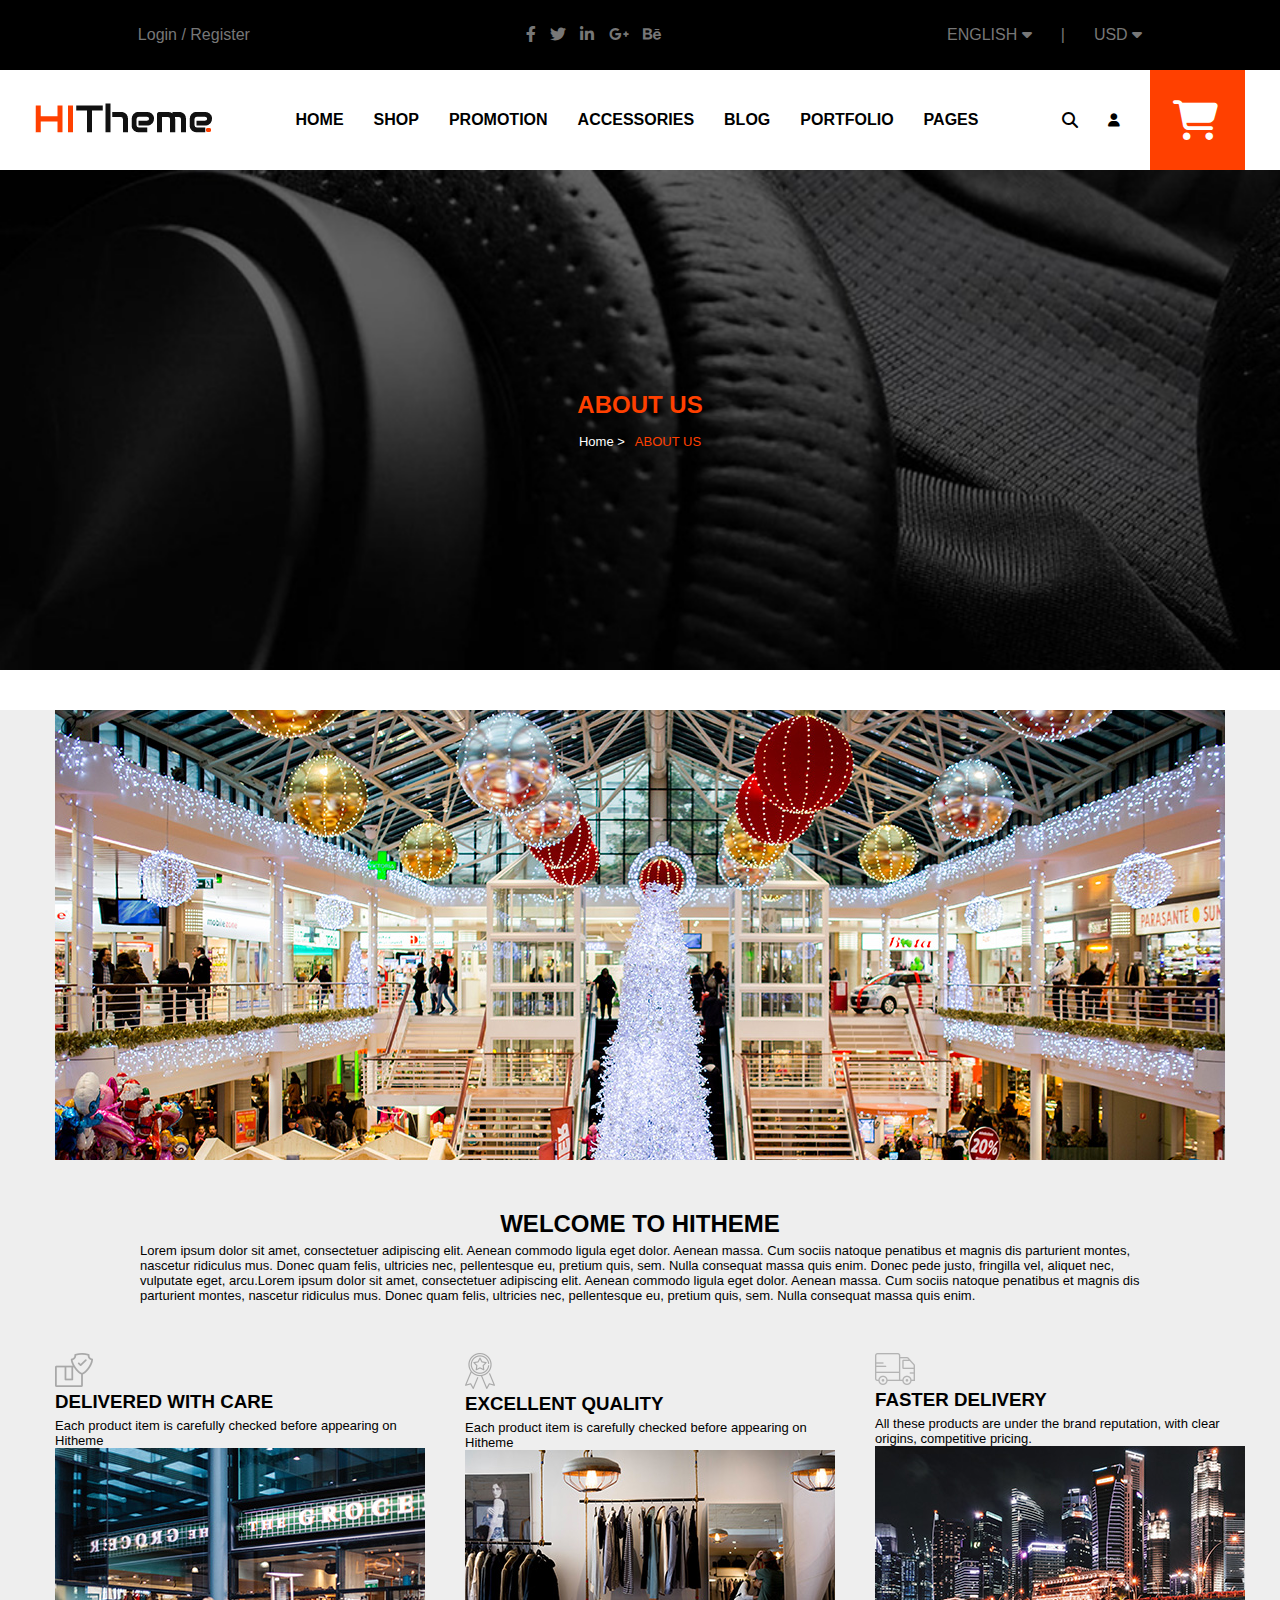
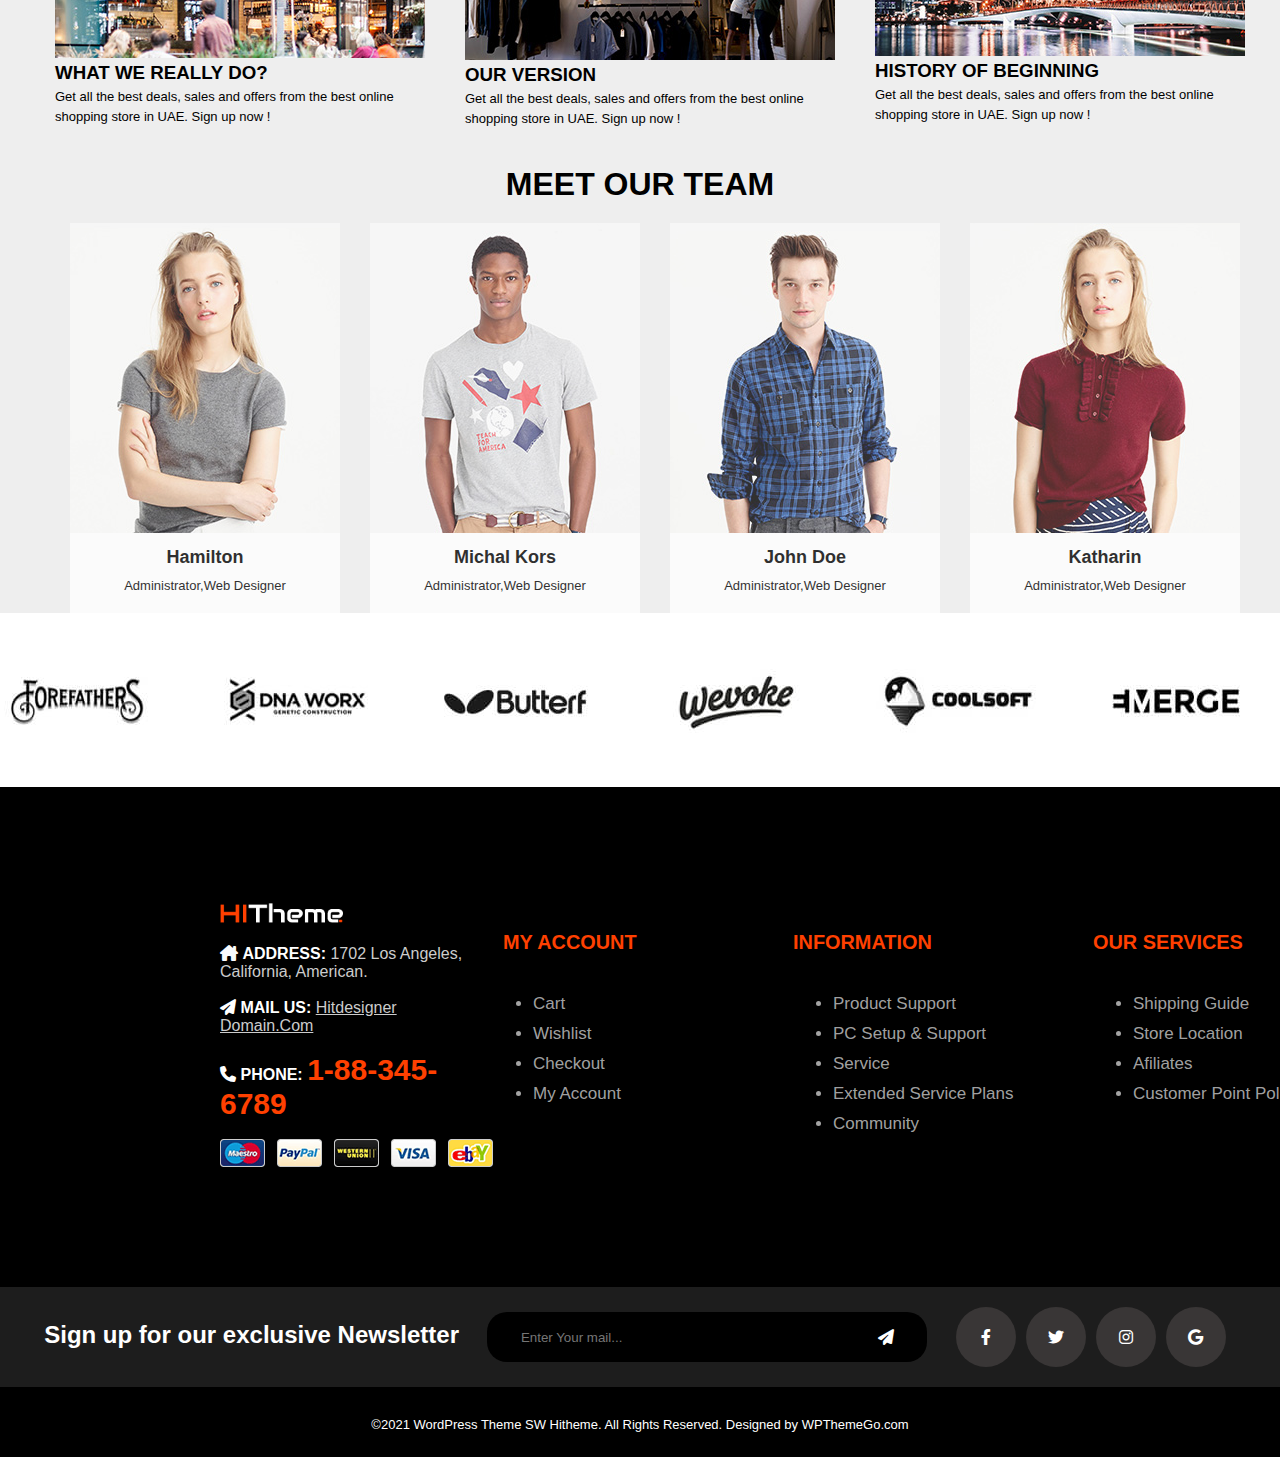
<file: HTML/aboutUs.html>
<!DOCTYPE html>
<html lang="en">

<head>
    <meta charset="UTF-8">
    <meta http-equiv="X-UA-Compatible" content="IE=edge">
    <meta name="viewport" content="width=device-width, initial-scale=1.0">
    <title>Hi Theme</title>
    <link rel="stylesheet" href="../CSS/aboutUs.css">
    <link rel="stylesheet" href="../ICON/fontawesome-free-6.3.0-web/css/all.min.css">
    <link rel="stylesheet" href="https://cdnjs.cloudflare.com/ajax/libs/font-awesome/6.4.0/css/all.min.css"
        integrity="sha512-iecdLmaskl7CVkqkXNQ/ZH/XLlvWZOJyj7Yy7tcenmpD1ypASozpmT/E0iPtmFIB46ZmdtAc9eNBvH0H/ZpiBw=="
        crossorigin="anonymous" referrerpolicy="no-referrer" />
        <link rel="icon" type="image/png" href="../IMG/logoTitile.png"/></head>
</head>

<body>
    <div class="header">

        <div class="header__form1">

            <a href="" class="header__form1-login">
                Login /
            </a>

            <a href="" class="header__form1-register">
                Register
            </a>

        </div>

        <div class="header__form2">
            <i class="fa-brands fa-facebook-f"></i>
            <i class="fa-brands fa-twitter"></i>
            <i class="fa-brands fa-linkedin-in"></i>
            <i class="fa-brands fa-google-plus-g"></i>
            <i class="fa-brands fa-behance"></i>
        </div>

        <div class="header__form3">
            <div class="header__form3-language">
                <div class="header__form3-english">ENGLISH <i class="fa-solid fa-caret-down"></i>

                    <div class="header__form3-moreLanguage">
                        <p class="header__form3-moreLaguage-text1"><img src="../IMG/eglish.png" alt="">English</p>
                        <p class="header__form3-moreLaguage-text2"><img src="../IMG/ar.png" alt="">Arabic</p>

                    </div>
                </div>


            </div>
            |
            <div class="header__form3-money">

                <div class="header__form3-usd">USD <i class="fa-solid fa-caret-down"></i>

                    <div class="header__form3-moreMoney">
                        <p class="header__form3-moreMoney-text1">USD</p>
                        <p class="header__form3-moreMoney-text2">EUR</p>

                    </div>

                </div>


            </div>
        </div>
    </div>

    <div class="header2">
      <div class="header2__logo">
        <img src="../IMG/logoshop.png" alt="" />
      </div>
      <div class="header2__menu">
        <!-- HOME -->
        <div class="header2__menu-HOME">
          <a class="home" href="../index.html">HOME</a>
  
          <div class="header2__menu-moreHOME">
            <div class="header2__menu-moreHOME-listItem">
              <ul class="header2__menu-moreHOME-list">
                <li>HOMEPAGE STYLES</li>
                <li>Home Page 1</li>
                <li>Home Page 2</li>
                <li>Home Page 3</li>
                <li>Home Page 4</li>
                <li>Home Page 5</li>
              </ul>
              <ul class="header2__menu-moreHOME-list">
                <li>HOMEPAGE LAYOUTS</li>
                <li>Home Page LTR</li>
                <li>Home Page RTL</li>
                <li>Home Page Boxed</li>
                <li>Home Page Full</li>
              </ul>
              <ul class="header2__menu-moreHOME-list">
                <li>PRESET COLORS</li>
                <li>Orange</li>
                <li>Yellow</li>
                <li>Pink</li>
              </ul>
            </div>
          </div>
        </div>
  
        <!-- SHOP -->
        <div class="header2__menu-SHOP">
          <a class="shop" href="shop.html">SHOP</a>
  
          <div class="header2__menu-moreSHOP">
            <div class="header2__menu-moreSHOP-listItem">
              <ul class="header2__menu-moreSHOP-list">
                <li>SHOP LAYOUT</li>
                <li>Left Sidebar</li>
                <li>Right Sidebar</li>
                <li>Full Width</li>
                <li>2 Columns</li>
                <li>3 Columns</li>
                <li>4 Columns</li>
              </ul>
              <ul class="header2__menu-moreSHOP-list">
                <li>SHOP PAGES</li>
                <li>Shop</li>
                <li>Card</li>
                <li>Wishlist</li>
                <li>Checkout</li>
              </ul>
              <ul class="header2__menu-moreSHOP-list">
                <li>PRODUCT TYPES</li>
                <li>Simple Product</li>
                <li>Variable Product</li>
                <li>Group Product</li>
                <li>Extermal & Affiliate Product</li>
                <li>Bundle Product</li>
              </ul>
  
              <ul class="header2__menu-moreSHOP-list">
                <li>PRODUCT PAGES</li>
                <li>Full Width</li>
                <li>Left Sidebar</li>
                <li>Right Sidebar</li>
                <li>Product Featured Video</li>
              </ul>
            </div>
          </div>
        </div>
  
        <!-- PROMOTION -->
        <div class="header2__menu-PROMOTION">
          <a class="promotion" href="">PROMOTION</a>
  
          <div class="header2__menu-morePROMOTION">
            <div class="header2__menu-morePROMOTION-listItem">
              <ul class="header2__menu-morePROMOTION-list">
                <li>CATEGORY 1</li>
                <li>Headphones</li>
                <li>Kotex Styles</li>
                <li>Electronic</li>
                <li>Toys</li>
                <li>Accessories</li>
              </ul>
              <ul class="header2__menu-morePROMOTION-list">
                <li>CATEGORY 2</li>
                <li>Headphones</li>
                <li>Kotex Styles</li>
                <li>Electronic</li>
                <li>Toys</li>
                <li>Accessories</li>
              </ul>
              <ul class="header2__menu-morePROMOTION-list">
                <li>CATEGORY 3</li>
                <li>Headphones</li>
                <li>Kotex Styles</li>
                <li>Electronic</li>
                <li>Toys</li>
                <li>Accessories</li>
              </ul>
  
              <ul class="header2__menu-morePROMOTION-list">
                <li>CATEGORY 4</li>
                <li>Headphones</li>
                <li>Kotex Styles</li>
                <li>Electronic</li>
                <li>Toys</li>
                <li>Accessories</li>
              </ul>
              <div class="header2__menu-morePROMOTION-img">
                <img src="../IMG/headphone.jpg" alt="" />
              </div>
            </div>
          </div>
        </div>
  
        <!-- ACCESSORIES-->
        <div class="header2__menu-ACCESSORIES">
          <a  class="accessories" href="">ACCESSORIES</a>
  
          <div class="header2__menu-moreACCESSORIES">
            <div class="header2__menu-moreACCESSORIES-listItem">
              <div class="header2__menu-moreACCESSORIES-img">
                <div class="header2__menu-moreACCESSORIES-imgItem">
                  <img src="../IMG/head1.png" alt="" style="width: 71%" />
                </div>
  
                <hr />
                <div class="header2__menu-moreACCESSORIES-content">
                  <p>Ipsum Quia Dolor</p>
                </div>
              </div>
  
              <div class="header2__menu-moreACCESSORIES-img">
                <div class="header2__menu-moreACCESSORIES-imgItem">
                  <img src="../IMG/head2.png" alt="" />
                </div>
                <hr />
                <div class="header2__menu-moreACCESSORIES-content">
                  <p>Ea Commodi Conse</p>
                </div>
              </div>
  
              <div class="header2__menu-moreACCESSORIES-img">
                <div class="header2__menu-moreACCESSORIES-imgItem">
                  <img src="../IMG/head3.png" alt="" />
                </div>
                <br />
                <hr />
                <div class="header2__menu-moreACCESSORIES-content">
                  <p>Ea Commodi Conse</p>
                </div>
              </div>
            </div>
          </div>
        </div>
  
        <!-- BLOG -->
        <div class="header2__menu-BLOG">
          <a class="menu-blog" href="blog.html">BLOG</a>
  
          <div class="header2__menu-moreBLOG">
            <div class="header2__menu-moreBLOG-listItem">
              <ul class="header2__menu-moreBLOG-list">
                <li>BLOG LAYOUT 1</li>
                <li>Right Sidebar - Default</li>
                <li>Left Sideba - Grid</li>
                <li>Right Sidebar - Grid</li>
                <li>Left Sideba - List</li>
                <li>Right Sidebar - List</li>
              </ul>
              <ul class="header2__menu-moreBLOG-list">
                <li>BLOG LAYOUT 2</li>
                <li>2 Columns</li>
                <li>3 Columns</li>
                <li>4 Columns</li>
                <li>Full Width</li>
                <li>Masonry</li>
              </ul>
              <ul class="header2__menu-moreBLOG-list">
                <li>POST FORMATS</li>
                <li>Image</li>
                <li>Video</li>
                <li>Audio</li>
                <li>Gallery</li>
                <li>Quote</li>
              </ul>
  
              <ul class="header2__menu-moreBLOG-list">
                <li>POST LAYOUTS</li>
                <li>Full Width</li>
                <li>Left Sidebar</li>
                <li>Right Sidebar</li>
              </ul>
            </div>
          </div>
        </div>
  
        <!--PORTFLOLIO  -->
        <div class="header2__menu-PORTFOLIO">
          <a class="portfolio" href="portfolio.html">PORTFOLIO</a>
  
          <div class="header2__menu-morePORTFOLIO">
            <div class="header2__menu-morePORTFOLIO-listItem">
              <ul class="header2__menu-morePORTFOLIO-list">
                <li>2 Columns</li>
                <li>3 Columns</li>
                <li>4 Columns</li>
                <li>Masory</li>
              </ul>
            </div>
          </div>
        </div>
  
        <!--  PAGES -->
  
        <div class="header2__menu-PAGE">
          <a href="" class="page">PAGES</a>
  
          <div class="header2__menu-morePAGE">
            <div class="header2__menu-morePAGE-listItem">
              <ul class="header2__menu-morePAGE-list">
                <li><a href="aboutUs.html"> About Us </a> </li>
                <li><a href="contactUs.html"> Contact Us</a></li>
                <li><a href=""> Page 404</a></li>
              </ul>
            </div>
          </div>
        </div>
      </div>
  
      <div class="header2__icon">
        <i class="fa-solid fa-magnifying-glass"></i>
  
        <!-- icon user -->
        <div class="header2__icon-PAGE">
          <button id="myBtn" style="border: none;background-color: #fff;padding: 10px;">
            <i class="fa-solid fa-user"></i>
          </button>
  
          <div class="header2__menu-moreUser">
            <div class="header2__icon-moreUser-listItem">
              <ul class="header2__icon-moreUser-list">
                <li>Login</li>
                <li>Cart</li>
                <li>Whishlist</li>
                <li>Checkout</li>
                <li>My Account</li>
              </ul>
            </div>
          </div>
        </div>
  
        <div class="header2__icon-backgoundCart">
          <i class="fa-solid fa-cart-shopping"></i>
  
          <div class="header2__menu-moreCart">
            <div class="header2__icon-moreCart-listItem">
              <h2 class="header2__icon-moreCart-listItem-text">SUBTOTAL:</h2>
              <h2 class="header2__icon-moreCart-listItem-price">$0.00</h2>
            </div>
            <div class="header2__menu-moreCart-button">
              <button class="header2__icon-moreCart-listItem-btn1">
                VIEW CART
              </button>
              <button class="header2__icon-moreCart-listItem-btn2">
                CHECK OUT
              </button>
            </div>
          </div>
        </div>
      </div>
    </div>
  
    <!-- Container  -->
    <div class="container">
        <div class="container_one">
            <div class="container_one-titles">
                <h2 class="container_one-title-1"> ABOUT US</h2>
            </div>
            <div class="container_one-title">
                <p> Home > </p>
                <p class="container_one-title-2" style="margin-left: 10px;"> ABOUT US</p>
            </div>
        </div>

    </div>
    <!-- center -->
    <div class="center">
        <img style=" display: flex;justify-content: center;align-items: center;" src="../IMG/img-aboutUs/conten2.jpg"
            alt="">
        <h2 style="margin-top: 50px;">WELCOME TO HITHEME</h2>
        <p style="width: 1000px;">Lorem ipsum dolor sit amet, consectetuer adipiscing elit. Aenean commodo ligula eget dolor. Aenean
            massa. Cum sociis natoque penatibus et magnis dis parturient montes, nascetur ridiculus mus. Donec quam
            felis, ultricies nec, pellentesque eu, pretium quis, sem. Nulla consequat massa quis enim. Donec pede justo,
            fringilla vel, aliquet nec, vulputate eget, arcu.Lorem ipsum dolor sit amet, consectetuer adipiscing elit.
            Aenean commodo ligula eget dolor. Aenean massa. Cum sociis natoque penatibus et magnis dis parturient
            montes,
            nascetur ridiculus mus. Donec quam felis, ultricies nec, pellentesque eu, pretium quis, sem. Nulla consequat
            massa quis enim.</p>


        



            <div class="center_one">
                <div class="one">
                    <img src="../IMG/img-aboutUs//icon-ab1.png" alt="">
                    <h3 style="">DELIVERED WITH CARE</h3>
                    <p>Each product item is carefully checked before appearing on Hitheme</p>
                    <img style="" src="../IMG/img-aboutUs//ab1.jpg" alt="">
                    <h3 style="">WHAT WE REALLY DO?</h3>
                    <p>Get all the best deals, sales and offers from the best online</p>
                    <p style=""> shopping store in UAE. Sign up now !</p>
                </div>

                <div class="one">
                    <img src="../IMG/img-aboutUs/icon-ab2.png" alt="">
                    <h3 style="">EXCELLENT QUALITY</h3>
                    <p>Each product item is carefully checked before appearing on Hitheme</p> 
                    <img style="" src="../IMG/img-aboutUs//ab2.jpg" alt="">
                    <h3 style="">OUR VERSION</h3>
                    <p>Get all the best deals, sales and offers from the best online</p>
                    <p style=""> shopping store in UAE. Sign up now !</p>
                </div>
                <div class="one">
                    <img src="../IMG/img-aboutUs//icon-ab3.png" alt="">
                    <h3 style="">FASTER DELIVERY</h3>
                    <p>All these products are under the brand reputation, with clear origins, competitive pricing.</p>
                    <img style="" src="../IMG/img-aboutUs//ab3.jpg" alt="">
                    <h3 style="">HISTORY OF BEGINNING</h3>
                    <p>Get all the best deals, sales and offers from the best online</p>
                    <p style=""> shopping store in UAE. Sign up now !</p>
                </div>
    
            </div>


            <h1 style="text-align: center;margin-top: 40px;margin-bottom: 20px;">MEET OUR TEAM</h1>
    
            <div class="center_two">
                <div class="two">
                    <img src="../IMG/img-aboutUs//ot1.jpg" alt="">
                    <h3 style="font-size: 18px;text-align: center;margin: 10px 0px;">Hamilton</h3>
                    <p style="text-align: center;">Administrator,Web Designer </p>
                </div>
                <div class="two">
                    <img src="../IMG/img-aboutUs//ot3.jpg" alt="">
                    <h3 style="font-size: 18px;text-align: center;margin: 10px 0px;"> Michal Kors</h3>
                    <p style="text-align: center;">Administrator,Web Designer </p>
                </div>
                <div class="two">
                    <img src="../IMG/img-aboutUs//ot2.jpg" alt="">
                    <h3 style="font-size: 18px;text-align: center;margin: 10px 0px;">John Doe</h3>
                    <p style="text-align: center;">Administrator,Web Designer </p>
                </div>
                <div class="two">
                    <img src="../IMG/img-aboutUs//ot4.jpg" alt="">
                    <h3 style="font-size: 18px;text-align: center;margin: 10px 0px;">Katharin</h3>
                    <p style="text-align: center;">Administrator,Web Designer </p>
                </div>
    
            </div>
    
        </div>
    
       <!-- logo -->
  <div class="logo">
    <div class="logo__form">
      <div class="logo__form-items">
        <img src="../IMG/logo/bran1.jpg" alt="" />
      </div>
      <div class="logo__form-items">
        <img src="../IMG/logo/bran2.jpg" alt="" />
      </div>
      <div class="logo__form-items">
        <img src="../IMG/logo/bran3.jpg" alt="" />
      </div>
      <div class="logo__form-items">
        <img src="../IMG/logo/bran4.jpg" alt="" />
      </div>
      <div class="logo__form-items">
        <img src="../IMG/logo/bran5.jpg" alt="" />
      </div>
      <div class="logo__form-items">
        <img src="../IMG/logo/bran6.jpg" alt="" />
      </div>
    </div>
  </div>


    <!-- footer -->
    <div class="footer">
        <div class="footer__infor">
            <div class="footer__infor-logo">
                <img src="../IMG/img-aboutUs/logo2.png" alt="" />
            </div>
            <br />
            <div class="footer__infor-contact">
                <i class="fa-solid fa-house-chimney" style="color: #f8fafc;"></i>
                <span style="font-weight: 700; color: #fff">ADDRESS:</span>
                <span style="color: #ccc">1702 Los Angeles, California, American.</span>
                <br /><br />

                <i class="fa-sharp fa-solid fa-paper-plane" style="color: #fff"></i>
                <span style="font-weight: 700; color: #fff">MAIL US:</span>
                <span style="color: #ccc"><a href="" style="color: #ccc">Hitdesigner Domain.Com</a></span>
                <br /><br />

                <i class="fa-solid fa-phone" style="color: #fff"></i>
                <span style="font-weight: 700; color: #fff">PHONE:</span>
                <span style="color: #ff4000; font-weight: 700; font-size: 30px">1-88-345-6789</span>
                <br /><br />
                <img src="../IMG/img-aboutUs/sds.png" alt="" />
            </div>
        </div>

        <div class="footer__menu">
            <div class="footer__menu-list">
                <div class="footer__menu-items">
                    <h3 style="color: #ff4000; font-weight: 600 ;margin-left: 10px;">MY ACCOUNT</h3>
                    <br /><br />
                    <ul>
                        <li style="color: #cccc">Cart</li>
                        <li style="color: #cccc">Wishlist</li>
                        <li style="color: #cccc">Checkout</li>
                        <li style="color: #cccc">My Account</li>
                    </ul>
                </div>

                <div class="footer__menu-items">
                    <h3 style="color: #ff4000; font-weight: 600">INFORMATION</h3>
                    <br /><br />
                    <ul>
                        <li style="color: #cccc">Product Support</li>
                        <li style="color: #cccc">PC Setup & Support</li>
                        <li style="color: #cccc">Service</li>
                        <li style="color: #cccc">Extended Service Plans</li>
                        <li style="color: #cccc">Community</li>
                    </ul>
                </div>

                <div class="footer__menu-items">
                    <h3 style="color: #ff4000; font-weight: 600">OUR SERVICES</h3>
                    <br /><br />
                    <ul>
                        <li style="color: #cccc">Shipping Guide</li>
                        <li style="color: #cccc">Store Location</li>
                        <li style="color: #cccc">Afiliates</li>
                        <li style="color: #cccc">Customer Point Policy</li>
                    </ul>
                </div>
            </div>
        </div>

    </div>

    <div class="footer2" style="display: flex;justify-content: space-around;align-items: center;">
        <div class="footer2__title">
            <h2 style="color: #fff;">Sign up for our exclusive Newsletter </p>
        </div>

        <div class="footer2__email"
            style="background-color: #000000;border: none; width: 440px;padding:5px; border-radius: 20px; display: flex;justify-content: space-around;height: 50px;align-items: center;">
            <div class="footer__email-form">
                <input type="email" placeholder="Enter Your mail..."
                    style="color: #fff;background-color: #000000; border: none;outline: 0;width: 300px;">

            </div>

            <i class="fa-sharp fa-solid fa-paper-plane" style="color: #fff"></i>
        </div>

        <div class="footer__icon" style="display: flex; justify-content: center;">
            <div class="footer__icon-form">

                <i class="fa-brands fa-facebook-f"></i>
            </div>
            <div class="footer__icon-form">

                <i class="fa-brands fa-twitter"></i>
            </div>
            <div class="footer__icon-form">

                <i class="fa-brands fa-instagram"></i>
            </div>
            <div class="footer__icon-form">

                <i class="fa-brands fa-google"></i>
            </div>
        </div>
    </div>

    <div class="end"
        style="height: 70px;background-color: #000000;display: flex;justify-content: center;align-items: center;color: #ffffff;">
        <p>©2021 WordPress Theme SW Hitheme. All Rights Reserved. Designed by WPThemeGo.com</p>
    </div>

    
    <script>
      const t = document.querySelector('title'), w = 'Welcome ABOUT US',e = '🥳🥳🥳'
      let c = 0;
      setInterval(() => {
        c = (c < w.length) ? c + 1 : 0;
        t.textContent = w.slice(0,c);
        if  (c === w.length) setTimeout (() => t.textContent += `${e}`,500)

      }, 500);
    </script>
</body>

</html>
</file>
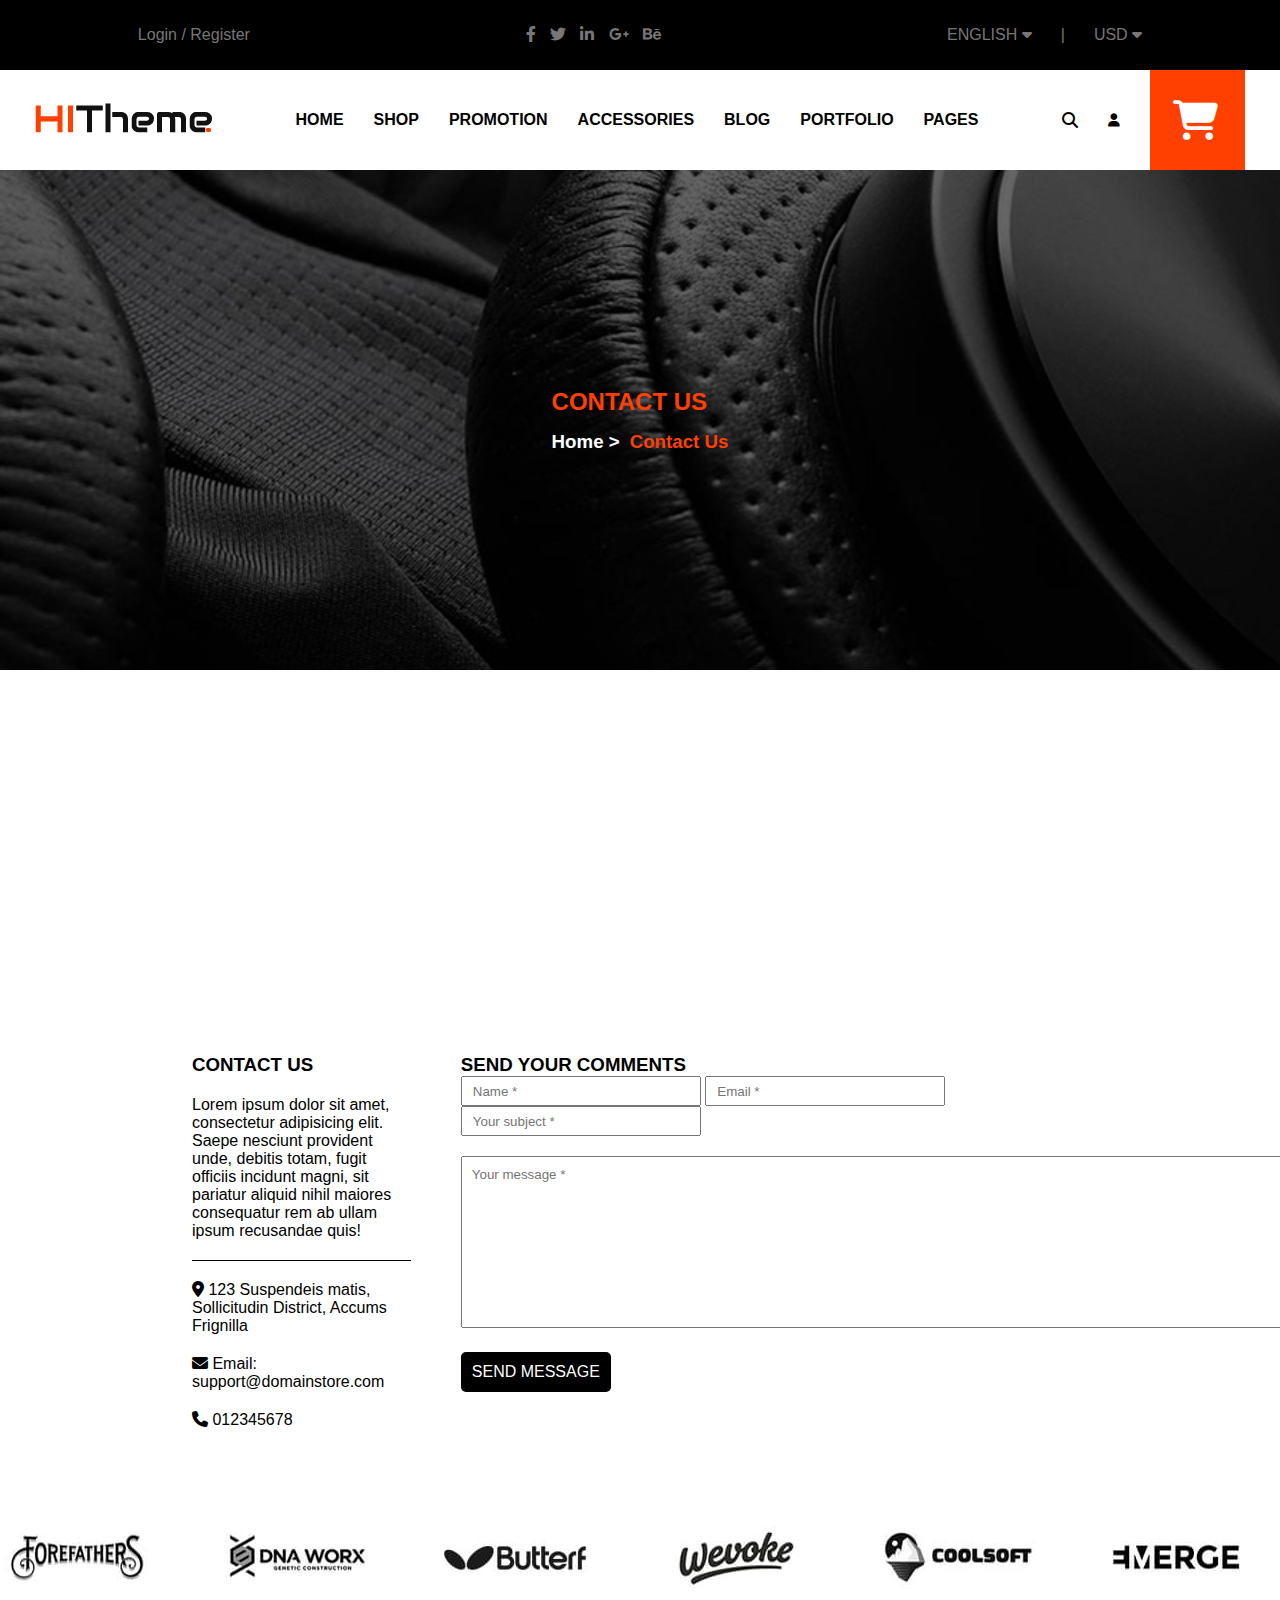
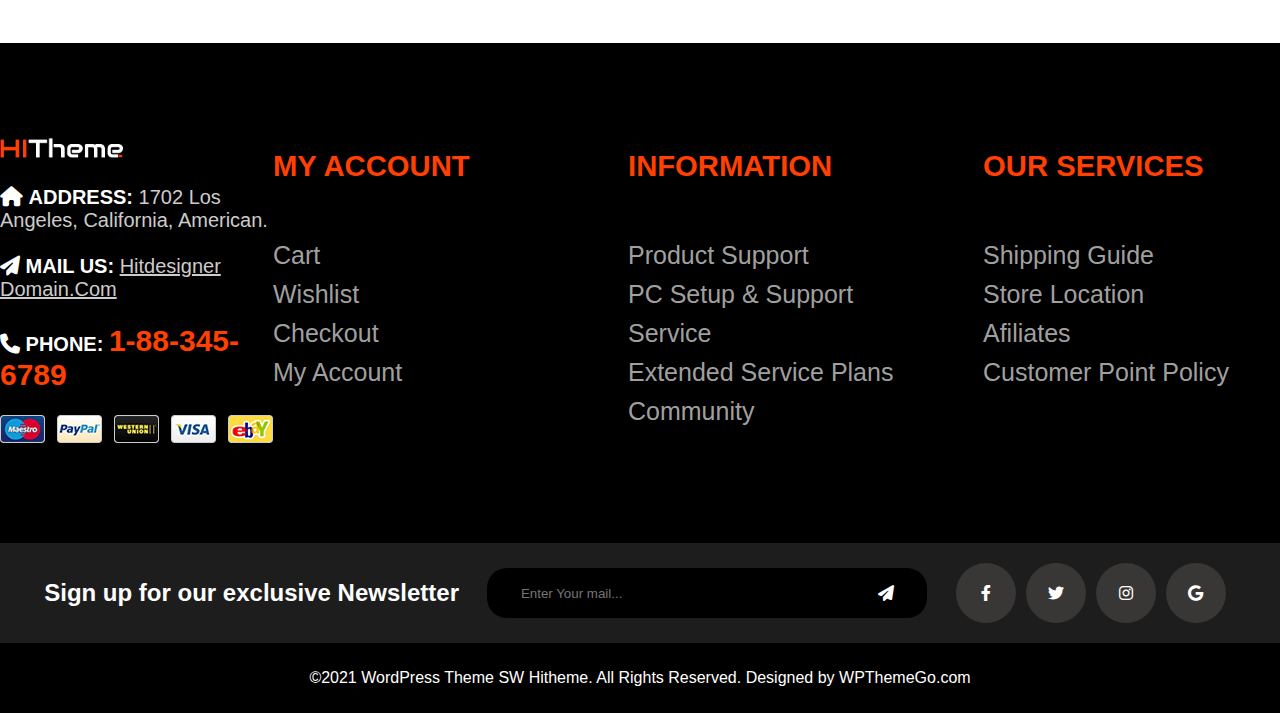
<file: HTML/contactUs.html>
<!DOCTYPE html>
<html lang="en">

<head>
    <meta charset="UTF-8">
    <meta http-equiv="X-UA-Compatible" content="IE=edge">
    <meta name="viewport" content="width=device-width, initial-scale=1.0">
    <title>CONTACT US</title>
    <link rel="stylesheet" href="../CSS/contactUs.css">
    <link rel="stylesheet" href="../ICON/fontawesome-free-6.3.0-web/css/all.min.css" />
    <link rel="icon" type="image/png" href="../IMG/logoTitile.png"/></head>
</head>

<body>
    <!-- header1 -->
    <div class="header">
        <div class="header__form1">
            <a href="" class="header__form1-login"> Login / </a>

            <a href="" class="header__form1-register"> Register </a>
        </div>

        <div class="header__form2">
            <i class="fa-brands fa-facebook-f"></i>
            <i class="fa-brands fa-twitter"></i>
            <i class="fa-brands fa-linkedin-in"></i>
            <i class="fa-brands fa-google-plus-g"></i>
            <i class="fa-brands fa-behance"></i>
        </div>

        <div class="header__form3">
            <div class="header__form3-language">
                <div class="header__form3-english">
                    ENGLISH <i class="fa-solid fa-caret-down"></i>

                    <div class="header__form3-moreLanguage">
                        <p class="header__form3-moreLaguage-text1">
                            <img src="../IMG/eglish.png" alt="" />English
                        </p>
                        <p class="header__form3-moreLaguage-text2">
                            <img src="../IMG/ar.png" alt="" />Arabic
                        </p>
                    </div>
                </div>
            </div>
            |
            <div class="header__form3-money">
                <div class="header__form3-usd">
                    USD <i class="fa-solid fa-caret-down"></i>

                    <div class="header__form3-moreMoney">
                        <p class="header__form3-moreMoney-text1">USD</p>
                        <p class="header__form3-moreMoney-text2">EUR</p>
                    </div>
                </div>
            </div>
        </div>
    </div>

    <!-- header2 -->
    <div class="header2">
      <div class="header2__logo">
        <img src="../IMG/logoshop.png" alt="" />
      </div>
      <div class="header2__menu">
        <!-- HOME -->
        <div class="header2__menu-HOME">
          <a class="home" href="../index.html">HOME</a>
  
          <div class="header2__menu-moreHOME">
            <div class="header2__menu-moreHOME-listItem">
              <ul class="header2__menu-moreHOME-list">
                <li>HOMEPAGE STYLES</li>
                <li>Home Page 1</li>
                <li>Home Page 2</li>
                <li>Home Page 3</li>
                <li>Home Page 4</li>
                <li>Home Page 5</li>
              </ul>
              <ul class="header2__menu-moreHOME-list">
                <li>HOMEPAGE LAYOUTS</li>
                <li>Home Page LTR</li>
                <li>Home Page RTL</li>
                <li>Home Page Boxed</li>
                <li>Home Page Full</li>
              </ul>
              <ul class="header2__menu-moreHOME-list">
                <li>PRESET COLORS</li>
                <li>Orange</li>
                <li>Yellow</li>
                <li>Pink</li>
              </ul>
            </div>
          </div>
        </div>
  
        <!-- SHOP -->
        <div class="header2__menu-SHOP">
          <a class="shop" href="shop.html">SHOP</a>
  
          <div class="header2__menu-moreSHOP">
            <div class="header2__menu-moreSHOP-listItem">
              <ul class="header2__menu-moreSHOP-list">
                <li>SHOP LAYOUT</li>
                <li>Left Sidebar</li>
                <li>Right Sidebar</li>
                <li>Full Width</li>
                <li>2 Columns</li>
                <li>3 Columns</li>
                <li>4 Columns</li>
              </ul>
              <ul class="header2__menu-moreSHOP-list">
                <li>SHOP PAGES</li>
                <li>Shop</li>
                <li>Card</li>
                <li>Wishlist</li>
                <li>Checkout</li>
              </ul>
              <ul class="header2__menu-moreSHOP-list">
                <li>PRODUCT TYPES</li>
                <li>Simple Product</li>
                <li>Variable Product</li>
                <li>Group Product</li>
                <li>Extermal & Affiliate Product</li>
                <li>Bundle Product</li>
              </ul>
  
              <ul class="header2__menu-moreSHOP-list">
                <li>PRODUCT PAGES</li>
                <li>Full Width</li>
                <li>Left Sidebar</li>
                <li>Right Sidebar</li>
                <li>Product Featured Video</li>
              </ul>
            </div>
          </div>
        </div>
  
        <!-- PROMOTION -->
        <div class="header2__menu-PROMOTION">
          <a class="promotion" href="">PROMOTION</a>
  
          <div class="header2__menu-morePROMOTION">
            <div class="header2__menu-morePROMOTION-listItem">
              <ul class="header2__menu-morePROMOTION-list">
                <li>CATEGORY 1</li>
                <li>Headphones</li>
                <li>Kotex Styles</li>
                <li>Electronic</li>
                <li>Toys</li>
                <li>Accessories</li>
              </ul>
              <ul class="header2__menu-morePROMOTION-list">
                <li>CATEGORY 2</li>
                <li>Headphones</li>
                <li>Kotex Styles</li>
                <li>Electronic</li>
                <li>Toys</li>
                <li>Accessories</li>
              </ul>
              <ul class="header2__menu-morePROMOTION-list">
                <li>CATEGORY 3</li>
                <li>Headphones</li>
                <li>Kotex Styles</li>
                <li>Electronic</li>
                <li>Toys</li>
                <li>Accessories</li>
              </ul>
  
              <ul class="header2__menu-morePROMOTION-list">
                <li>CATEGORY 4</li>
                <li>Headphones</li>
                <li>Kotex Styles</li>
                <li>Electronic</li>
                <li>Toys</li>
                <li>Accessories</li>
              </ul>
              <div class="header2__menu-morePROMOTION-img">
                <img src="../IMG/headphone.jpg" alt="" />
              </div>
            </div>
          </div>
        </div>
  
        <!-- ACCESSORIES-->
        <div class="header2__menu-ACCESSORIES">
          <a  class="accessories" href="">ACCESSORIES</a>
  
          <div class="header2__menu-moreACCESSORIES">
            <div class="header2__menu-moreACCESSORIES-listItem">
              <div class="header2__menu-moreACCESSORIES-img">
                <div class="header2__menu-moreACCESSORIES-imgItem">
                  <img src="../IMG/head1.png" alt="" style="width: 71%" />
                </div>
  
                <hr />
                <div class="header2__menu-moreACCESSORIES-content">
                  <p>Ipsum Quia Dolor</p>
                </div>
              </div>
  
              <div class="header2__menu-moreACCESSORIES-img">
                <div class="header2__menu-moreACCESSORIES-imgItem">
                  <img src="../IMG/head2.png" alt="" />
                </div>
                <hr />
                <div class="header2__menu-moreACCESSORIES-content">
                  <p>Ea Commodi Conse</p>
                </div>
              </div>
  
              <div class="header2__menu-moreACCESSORIES-img">
                <div class="header2__menu-moreACCESSORIES-imgItem">
                  <img src="../IMG/head3.png" alt="" />
                </div>
                <br />
                <hr />
                <div class="header2__menu-moreACCESSORIES-content">
                  <p>Ea Commodi Conse</p>
                </div>
              </div>
            </div>
          </div>
        </div>
  
        <!-- BLOG -->
        <div class="header2__menu-BLOG">
          <a class="menu-blog" href="blog.html">BLOG</a>
  
          <div class="header2__menu-moreBLOG">
            <div class="header2__menu-moreBLOG-listItem">
              <ul class="header2__menu-moreBLOG-list">
                <li>BLOG LAYOUT 1</li>
                <li>Right Sidebar - Default</li>
                <li>Left Sideba - Grid</li>
                <li>Right Sidebar - Grid</li>
                <li>Left Sideba - List</li>
                <li>Right Sidebar - List</li>
              </ul>
              <ul class="header2__menu-moreBLOG-list">
                <li>BLOG LAYOUT 2</li>
                <li>2 Columns</li>
                <li>3 Columns</li>
                <li>4 Columns</li>
                <li>Full Width</li>
                <li>Masonry</li>
              </ul>
              <ul class="header2__menu-moreBLOG-list">
                <li>POST FORMATS</li>
                <li>Image</li>
                <li>Video</li>
                <li>Audio</li>
                <li>Gallery</li>
                <li>Quote</li>
              </ul>
  
              <ul class="header2__menu-moreBLOG-list">
                <li>POST LAYOUTS</li>
                <li>Full Width</li>
                <li>Left Sidebar</li>
                <li>Right Sidebar</li>
              </ul>
            </div>
          </div>
        </div>
  
        <!--PORTFLOLIO  -->
        <div class="header2__menu-PORTFOLIO">
          <a class="portfolio" href="portfolio.html">PORTFOLIO</a>
  
          <div class="header2__menu-morePORTFOLIO">
            <div class="header2__menu-morePORTFOLIO-listItem">
              <ul class="header2__menu-morePORTFOLIO-list">
                <li>2 Columns</li>
                <li>3 Columns</li>
                <li>4 Columns</li>
                <li>Masory</li>
              </ul>
            </div>
          </div>
        </div>
  
        <!--  PAGES -->
  
        <div class="header2__menu-PAGE">
          <a href="" class="page">PAGES</a>
  
          <div class="header2__menu-morePAGE">
            <div class="header2__menu-morePAGE-listItem">
              <ul class="header2__menu-morePAGE-list">
                <li><a href="aboutUs.html"> About Us </a> </li>
                <li><a href="contactUs.html"> Contact Us</a></li>
                <li><a href=""> Page 404</a></li>
              </ul>
            </div>
          </div>
        </div>
      </div>
  
      <div class="header2__icon">
        <i class="fa-solid fa-magnifying-glass"></i>
  
        <!-- icon user -->
        <div class="header2__icon-PAGE">
          <button id="myBtn" style="border: none;background-color: #fff;padding: 10px;">
            <i class="fa-solid fa-user"></i>
          </button>
  
          <div class="header2__menu-moreUser">
            <div class="header2__icon-moreUser-listItem">
              <ul class="header2__icon-moreUser-list">
                <li>Login</li>
                <li>Cart</li>
                <li>Whishlist</li>
                <li>Checkout</li>
                <li>My Account</li>
              </ul>
            </div>
          </div>
        </div>
  
        <div class="header2__icon-backgoundCart">
          <i class="fa-solid fa-cart-shopping"></i>
  
          <div class="header2__menu-moreCart">
            <div class="header2__icon-moreCart-listItem">
              <h2 class="header2__icon-moreCart-listItem-text">SUBTOTAL:</h2>
              <h2 class="header2__icon-moreCart-listItem-price">$0.00</h2>
            </div>
            <div class="header2__menu-moreCart-button">
              <button class="header2__icon-moreCart-listItem-btn1">
                VIEW CART
              </button>
              <button class="header2__icon-moreCart-listItem-btn2">
                CHECK OUT
              </button>
            </div>
          </div>
        </div>
      </div>
    </div>
  

    <!-- slider -->
    <div class="slider">
        <div class="slider__form">
            <div class="slider__form-title">
                <h2 class="slider__form-heading1">CONTACT US</h2>
                <div style="display: flex; align-items: center;">
                    <h3 class="slider__form-heading2">Home > </h3>
                    <h3> Contact Us</h3>
                </div>
            </div>
        </div>
    </div>


    <div class="map">
        <div class="wpb_map_wraper">
            <iframe width="100%" height="350px" frameborder="0"
                src="https://www.google.com/maps/embed?pb=!1m18!1m12!1m3!1d211642.2952567641!2d-118.41173249999999!3d34.020498899999986!2m3!1f0!2f0!3f0!3m2!1i1024!2i768!4f13.1!3m3!1m2!1s0x80c2c75ddc27da13%3A0xe22fdf6f254608f4!2sLos+Angeles%2C+CA!5e0!3m2!1sen!2s!4v1402372564534"
                style="pointer-events: none;"></iframe>
        </div>
    </div>



    <div class="main">
       <div class="main__form">
        <div class="main__left">
            <h3 style="margin-bottom: 20px;" >CONTACT US</h3>
            <p style="margin-bottom: 20px;" >Lorem ipsum dolor sit amet, consectetur adipisicing elit. Saepe nesciunt provident unde, debitis totam, fugit officiis incidunt magni, sit pariatur aliquid nihil maiores consequatur rem ab ullam ipsum recusandae quis!</p>
            <div style="margin-bottom: 20px;border-top: 1px solid #000;padding-top: 20px;" >
                <i class="fa-sharp fa-solid fa-location-dot"></i>
                123 Suspendeis matis, Sollicitudin District, Accums Frignilla
            </div>
            <div style="margin-bottom: 20px;" >
                <i class="fa-solid fa-envelope"></i>
               Email: support@domainstore.com
            </div>
            <div style="margin-bottom: 20px;" >
                <i class="fa-solid fa-phone"></i>
               012345678
            </div>
        </div>
        <div class="main__right">
            <h3>SEND YOUR COMMENTS</h3>
            
            <div>
                <input style="outline: none;padding: 10px;width: 240px;height: 30px;color: #000;" type="text" placeholder="Name *">
                <input style="outline: none;padding: 10px;width: 240px;height: 30px;color: #000;" type="text" placeholder="Email *">
                <input style="outline: none;padding: 10px;width: 240px;height: 30px;color: #000;" type="text" placeholder="Your subject *">
            </div>
            <div>
                <textarea style="padding: 10px;margin-top: 20px;margin-bottom: 20px;" name="Your message" id="" cols="103" rows="10" placeholder="Your message *"></textarea>
            </div>
            <div style="display: flex;justify-content: center;align-items: center;height: 40px;width: 150px;background-color: #000;color: #fff;border-radius: 5px;padding: 10px;">SEND MESSAGE</div>
        </div>
       </div>
    </div>


     <!-- logo -->
  <div class="logo">
    <div class="logo__form">
      <div class="logo__form-items">
        <img src="../IMG/logo/bran1.jpg" alt="" />
      </div>
      <div class="logo__form-items">
        <img src="../IMG/logo/bran2.jpg" alt="" />
      </div>
      <div class="logo__form-items">
        <img src="../IMG/logo/bran3.jpg" alt="" />
      </div>
      <div class="logo__form-items">
        <img src="../IMG/logo/bran4.jpg" alt="" />
      </div>
      <div class="logo__form-items">
        <img src="../IMG/logo/bran5.jpg" alt="" />
      </div>
      <div class="logo__form-items">
        <img src="../IMG/logo/bran6.jpg" alt="" />
      </div>
    </div>
  </div>

  <div class="footer">
    <div class="footer__infor">
      <div class="footer__infor-logo">
        <img src="../IMG/logoShop2.png" alt="" />
      </div>
      <br />
      <div class="footer__infor-contact">
        <i class="fa-solid fa-house" style="color: #fff"></i>
        <span style="font-weight: 700; color: #fff">ADDRESS:</span>
        <span style="color: #ccc">1702 Los Angeles, California, American.</span>
        <br /><br />

        <i class="fa-sharp fa-solid fa-paper-plane" style="color: #fff"></i>
        <span style="font-weight: 700; color: #fff">MAIL US:</span>
        <span style="color: #ccc"><a href="" style="color: #ccc">Hitdesigner Domain.Com</a></span>
        <br /><br />

        <i class="fa-solid fa-phone" style="color: #fff"></i>
        <span style="font-weight: 700; color: #fff">PHONE:</span>
        <span style="color: #ff4000; font-weight: 700; font-size: 30px">1-88-345-6789</span>
        <br /><br />
        <img src="../IMG/bank.png" alt="" />
      </div>
    </div>

    <div class="footer__menu">
      <div class="footer__menu-list">
        <div class="footer__menu-items">
          <h3 style="color: #ff4000; font-weight: 600">MY ACCOUNT</h3>
          <br /><br />
          <ul>
            <li style="color: #cccc">Cart</li>
            <li style="color: #cccc">Wishlist</li>
            <li style="color: #cccc">Checkout</li>
            <li style="color: #cccc">My Account</li>
          </ul>
        </div>

        <div class="footer__menu-items">
          <h3 style="color: #ff4000; font-weight: 600">INFORMATION</h3>
          <br /><br />
          <ul>
            <li style="color: #cccc">Product Support</li>
            <li style="color: #cccc">PC Setup & Support</li>
            <li style="color: #cccc">Service</li>
            <li style="color: #cccc">Extended Service Plans</li>
            <li style="color: #cccc">Community</li>
          </ul>
        </div>

        <div class="footer__menu-items">
          <h3 style="color: #ff4000; font-weight: 600">OUR SERVICES</h3>
          <br /><br />
          <ul>
            <li style="color: #cccc">Shipping Guide</li>
            <li style="color: #cccc">Store Location</li>
            <li style="color: #cccc">Afiliates</li>
            <li style="color: #cccc">Customer Point Policy</li>
          </ul>
        </div>
      </div>
    </div>

  </div>

  <div class="footer2" style="display: flex;justify-content: space-around;align-items: center;">
    <div class="footer2__title">
      <h2 style="color: #fff;">Sign up for our exclusive Newsletter </p>
    </div>

    <div class="footer2__email" style="background-color: #000000;border: none; width: 440px;padding:5px; border-radius: 20px; display: flex;justify-content: space-around;height: 50px;align-items: center;">
      <div class="footer__email-form">
        <input type="email" placeholder="Enter Your mail..."
          style="color: #fff;background-color: #000000; border: none;outline: 0;width: 300px;">
       
        </div>
        
        <i class="fa-sharp fa-solid fa-paper-plane" style="color: #fff"></i>
    </div>

    <div class="footer__icon" style="display: flex; justify-content: center;">
      <div class="footer__icon-form">

        <i class="fa-brands fa-facebook-f"></i>
      </div>
      <div class="footer__icon-form">

        <i class="fa-brands fa-twitter"></i>
      </div>
      <div class="footer__icon-form">

        <i class="fa-brands fa-instagram"></i>
      </div>
      <div class="footer__icon-form">

        <i class="fa-brands fa-google"></i>
      </div>
    </div>
  </div>

  <div class="end" style="height: 70px;background-color: #000000;display: flex;justify-content: center;align-items: center;color: #ffffff;" >
    <p>©2021 WordPress Theme SW Hitheme. All Rights Reserved. Designed by WPThemeGo.com</p>
  </div>

  
  <script>
    const t = document.querySelector('title'), w = 'Welcome CONTACT US',e = '🥳🥳🥳'
    let c = 0;
    setInterval(() => {
      c = (c < w.length) ? c + 1 : 0;
      t.textContent = w.slice(0,c);
      if  (c === w.length) setTimeout (() => t.textContent += `${e}`,500)

    }, 500);
  </script>
</body>

</html>
</file>
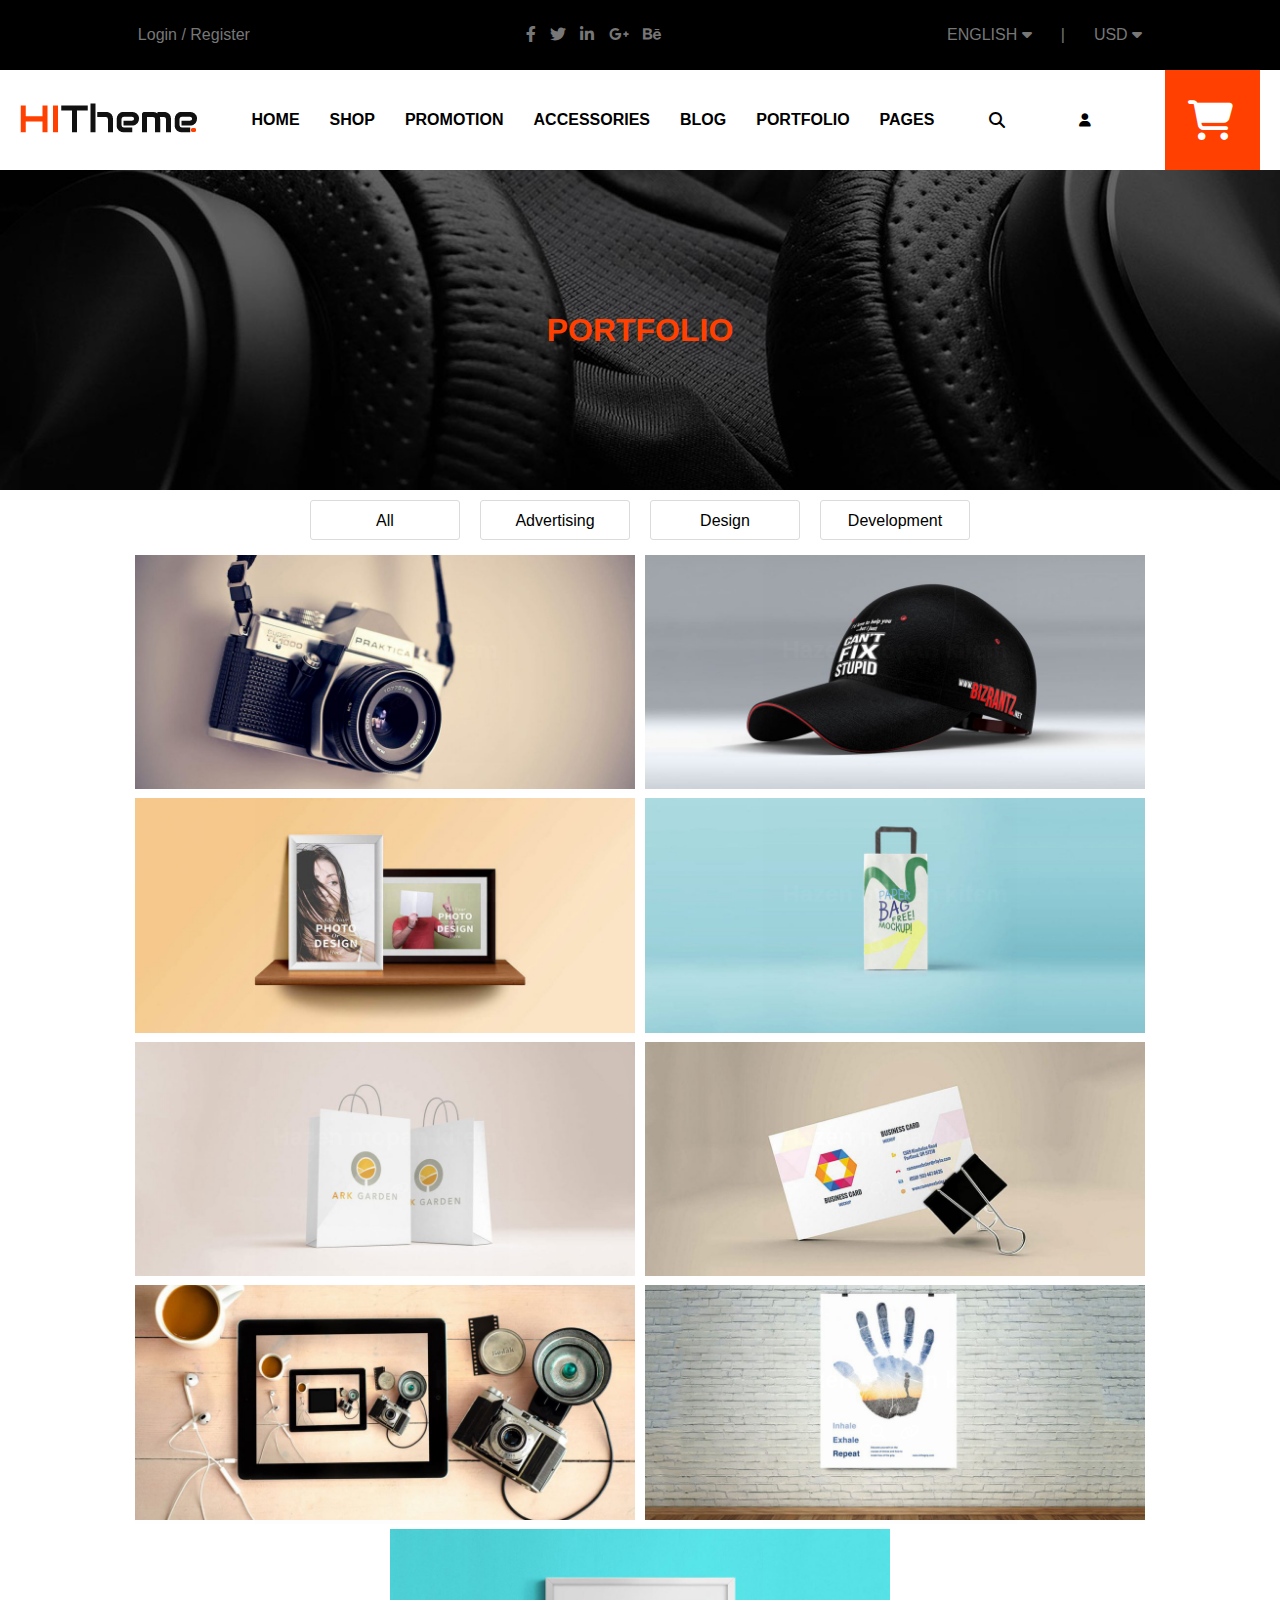
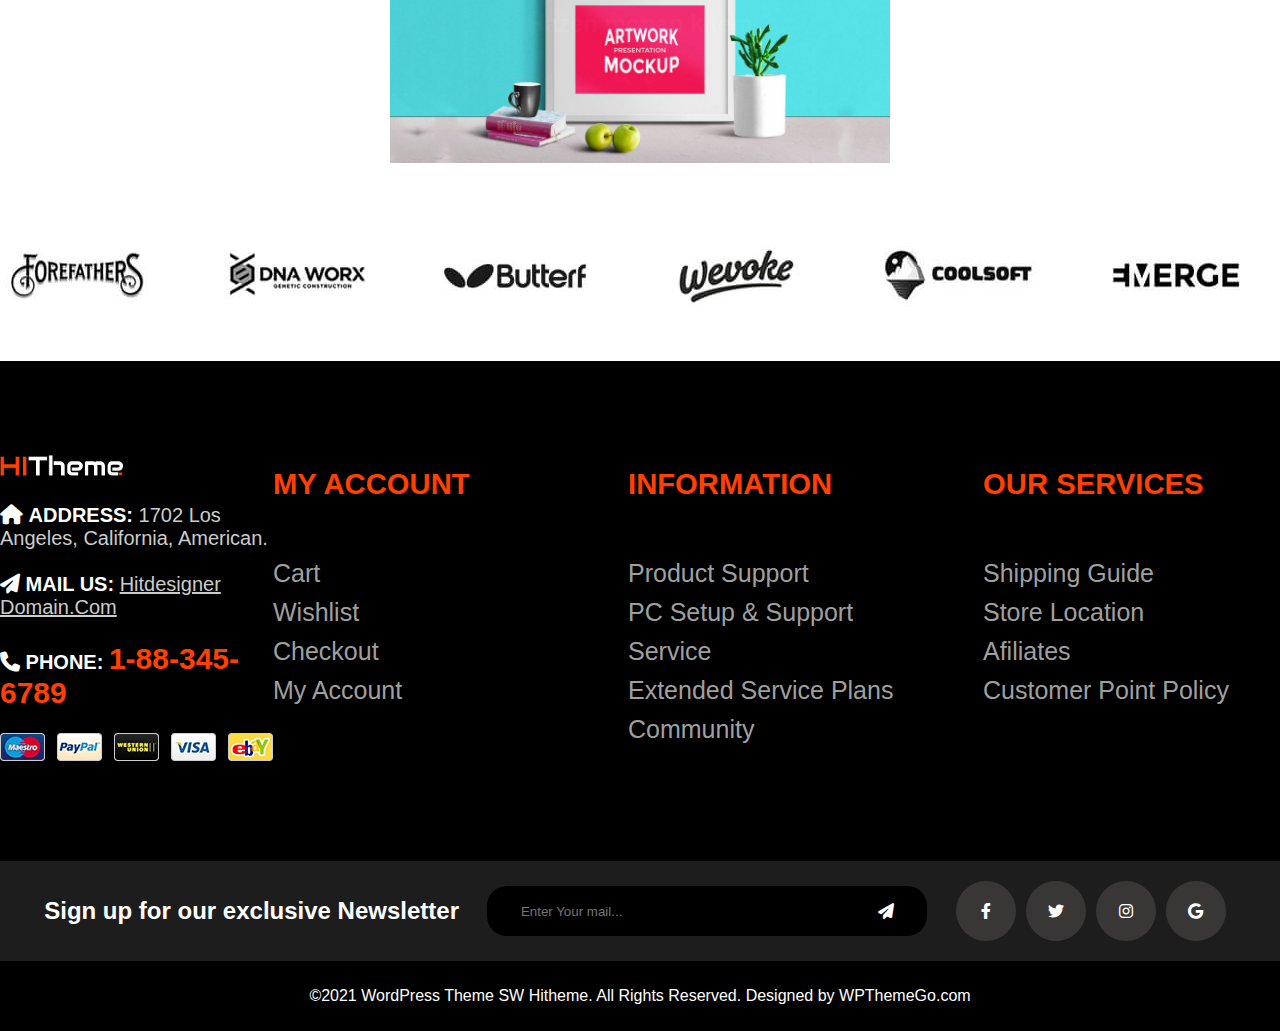
<file: HTML/portfolio.html>
<!DOCTYPE html>
<html lang="en">

<head>
    <meta charset="UTF-8">
    <meta http-equiv="X-UA-Compatible" content="IE=edge">
    <meta name="viewport" content="width=device-width, initial-scale=1.0">
    <title>Masonry</title>
    <link rel="stylesheet" href="../CSS/portfolio.css">
    <link rel="stylesheet" href="../ICON/fontawesome-free-6.3.0-web/css/all.min.css" />
    <link rel="icon" type="image/png" href="..//IMG/logoTitile.png"/></head>
</head>

<body>
    <div class="header">

        <div class="header__form1">

            <a href="" class="header__form1-login">
                Login /
            </a>

            <a href="" class="header__form1-register">
                Register
            </a>

        </div>

        <div class="header__form2">
            <i class="fa-brands fa-facebook-f"></i>
            <i class="fa-brands fa-twitter"></i>
            <i class="fa-brands fa-linkedin-in"></i>
            <i class="fa-brands fa-google-plus-g"></i>
            <i class="fa-brands fa-behance"></i>
        </div>

        <div class="header__form3">
            <div class="header__form3-language">
                <div class="header__form3-english">ENGLISH <i class="fa-solid fa-caret-down"></i>

                    <div class="header__form3-moreLanguage">
                        <p class="header__form3-moreLaguage-text1"><img src="../IMG/eglish.png" alt="">English</p>
                        <p class="header__form3-moreLaguage-text2"><img src="../IMG/ar.png" alt="">Arabic</p>

                    </div>
                </div>


            </div>
            |
            <div class="header__form3-money">

                <div class="header__form3-usd">USD <i class="fa-solid fa-caret-down"></i>

                    <div class="header__form3-moreMoney">
                        <p class="header__form3-moreMoney-text1">USD</p>
                        <p class="header__form3-moreMoney-text2">EUR</p>

                    </div>

                </div>


            </div>
        </div>
    </div>

    <div class="header2">
      <div class="header2__logo">
        <img src="../IMG/logoshop.png" alt="" />
      </div>
      <div class="header2__menu">
        <!-- HOME -->
        <div class="header2__menu-HOME">
          <a class="home" href="../index.html">HOME</a>
  
          <div class="header2__menu-moreHOME">
            <div class="header2__menu-moreHOME-listItem">
              <ul class="header2__menu-moreHOME-list">
                <li>HOMEPAGE STYLES</li>
                <li>Home Page 1</li>
                <li>Home Page 2</li>
                <li>Home Page 3</li>
                <li>Home Page 4</li>
                <li>Home Page 5</li>
              </ul>
              <ul class="header2__menu-moreHOME-list">
                <li>HOMEPAGE LAYOUTS</li>
                <li>Home Page LTR</li>
                <li>Home Page RTL</li>
                <li>Home Page Boxed</li>
                <li>Home Page Full</li>
              </ul>
              <ul class="header2__menu-moreHOME-list">
                <li>PRESET COLORS</li>
                <li>Orange</li>
                <li>Yellow</li>
                <li>Pink</li>
              </ul>
            </div>
          </div>
        </div>
  
        <!-- SHOP -->
        <div class="header2__menu-SHOP">
          <a class="shop" href="shop.html">SHOP</a>
  
          <div class="header2__menu-moreSHOP">
            <div class="header2__menu-moreSHOP-listItem">
              <ul class="header2__menu-moreSHOP-list">
                <li>SHOP LAYOUT</li>
                <li>Left Sidebar</li>
                <li>Right Sidebar</li>
                <li>Full Width</li>
                <li>2 Columns</li>
                <li>3 Columns</li>
                <li>4 Columns</li>
              </ul>
              <ul class="header2__menu-moreSHOP-list">
                <li>SHOP PAGES</li>
                <li>Shop</li>
                <li>Card</li>
                <li>Wishlist</li>
                <li>Checkout</li>
              </ul>
              <ul class="header2__menu-moreSHOP-list">
                <li>PRODUCT TYPES</li>
                <li>Simple Product</li>
                <li>Variable Product</li>
                <li>Group Product</li>
                <li>Extermal & Affiliate Product</li>
                <li>Bundle Product</li>
              </ul>
  
              <ul class="header2__menu-moreSHOP-list">
                <li>PRODUCT PAGES</li>
                <li>Full Width</li>
                <li>Left Sidebar</li>
                <li>Right Sidebar</li>
                <li>Product Featured Video</li>
              </ul>
            </div>
          </div>
        </div>
  
        <!-- PROMOTION -->
        <div class="header2__menu-PROMOTION">
          <a class="promotion" href="">PROMOTION</a>
  
          <div class="header2__menu-morePROMOTION">
            <div class="header2__menu-morePROMOTION-listItem">
              <ul class="header2__menu-morePROMOTION-list">
                <li>CATEGORY 1</li>
                <li>Headphones</li>
                <li>Kotex Styles</li>
                <li>Electronic</li>
                <li>Toys</li>
                <li>Accessories</li>
              </ul>
              <ul class="header2__menu-morePROMOTION-list">
                <li>CATEGORY 2</li>
                <li>Headphones</li>
                <li>Kotex Styles</li>
                <li>Electronic</li>
                <li>Toys</li>
                <li>Accessories</li>
              </ul>
              <ul class="header2__menu-morePROMOTION-list">
                <li>CATEGORY 3</li>
                <li>Headphones</li>
                <li>Kotex Styles</li>
                <li>Electronic</li>
                <li>Toys</li>
                <li>Accessories</li>
              </ul>
  
              <ul class="header2__menu-morePROMOTION-list">
                <li>CATEGORY 4</li>
                <li>Headphones</li>
                <li>Kotex Styles</li>
                <li>Electronic</li>
                <li>Toys</li>
                <li>Accessories</li>
              </ul>
              <div class="header2__menu-morePROMOTION-img">
                <img src="../IMG/headphone.jpg" alt="" />
              </div>
            </div>
          </div>
        </div>
  
        <!-- ACCESSORIES-->
        <div class="header2__menu-ACCESSORIES">
          <a  class="accessories" href="">ACCESSORIES</a>
  
          <div class="header2__menu-moreACCESSORIES">
            <div class="header2__menu-moreACCESSORIES-listItem">
              <div class="header2__menu-moreACCESSORIES-img">
                <div class="header2__menu-moreACCESSORIES-imgItem">
                  <img src="../IMG/head1.png" alt="" style="width: 71%" />
                </div>
  
                <hr />
                <div class="header2__menu-moreACCESSORIES-content">
                  <p>Ipsum Quia Dolor</p>
                </div>
              </div>
  
              <div class="header2__menu-moreACCESSORIES-img">
                <div class="header2__menu-moreACCESSORIES-imgItem">
                  <img src="../IMG/head2.png" alt="" />
                </div>
                <hr />
                <div class="header2__menu-moreACCESSORIES-content">
                  <p>Ea Commodi Conse</p>
                </div>
              </div>
  
              <div class="header2__menu-moreACCESSORIES-img">
                <div class="header2__menu-moreACCESSORIES-imgItem">
                  <img src="../IMG/head3.png" alt="" />
                </div>
                <br />
                <hr />
                <div class="header2__menu-moreACCESSORIES-content">
                  <p>Ea Commodi Conse</p>
                </div>
              </div>
            </div>
          </div>
        </div>
  
        <!-- BLOG -->
        <div class="header2__menu-BLOG">
          <a class="menu-blog" href="blog.html">BLOG</a>
  
          <div class="header2__menu-moreBLOG">
            <div class="header2__menu-moreBLOG-listItem">
              <ul class="header2__menu-moreBLOG-list">
                <li>BLOG LAYOUT 1</li>
                <li>Right Sidebar - Default</li>
                <li>Left Sideba - Grid</li>
                <li>Right Sidebar - Grid</li>
                <li>Left Sideba - List</li>
                <li>Right Sidebar - List</li>
              </ul>
              <ul class="header2__menu-moreBLOG-list">
                <li>BLOG LAYOUT 2</li>
                <li>2 Columns</li>
                <li>3 Columns</li>
                <li>4 Columns</li>
                <li>Full Width</li>
                <li>Masonry</li>
              </ul>
              <ul class="header2__menu-moreBLOG-list">
                <li>POST FORMATS</li>
                <li>Image</li>
                <li>Video</li>
                <li>Audio</li>
                <li>Gallery</li>
                <li>Quote</li>
              </ul>
  
              <ul class="header2__menu-moreBLOG-list">
                <li>POST LAYOUTS</li>
                <li>Full Width</li>
                <li>Left Sidebar</li>
                <li>Right Sidebar</li>
              </ul>
            </div>
          </div>
        </div>
  
        <!--PORTFLOLIO  -->
        <div class="header2__menu-PORTFOLIO">
          <a class="portfolio" href="portfolio.html">PORTFOLIO</a>
  
          <div class="header2__menu-morePORTFOLIO">
            <div class="header2__menu-morePORTFOLIO-listItem">
              <ul class="header2__menu-morePORTFOLIO-list">
                <li>2 Columns</li>
                <li>3 Columns</li>
                <li>4 Columns</li>
                <li>Masory</li>
              </ul>
            </div>
          </div>
        </div>
  
        <!--  PAGES -->
  
        <div class="header2__menu-PAGE">
          <a href="" class="page">PAGES</a>
  
          <div class="header2__menu-morePAGE">
            <div class="header2__menu-morePAGE-listItem">
              <ul class="header2__menu-morePAGE-list">
                <li><a href="aboutUs.html"> About Us </a> </li>
                <li><a href="contactUs.html"> Contact Us</a></li>
                <li><a href=""> Page 404</a></li>
              </ul>
            </div>
          </div>
        </div>
      </div>
  
      <div class="header2__icon">
        <i class="fa-solid fa-magnifying-glass"></i>
  
        <!-- icon user -->
        <div class="header2__icon-PAGE">
          <button id="myBtn" style="border: none;background-color: #fff;padding: 10px;">
            <i class="fa-solid fa-user"></i>
          </button>
  
          <div class="header2__menu-moreUser">
            <div class="header2__icon-moreUser-listItem">
              <ul class="header2__icon-moreUser-list">
                <li>Login</li>
                <li>Cart</li>
                <li>Whishlist</li>
                <li>Checkout</li>
                <li>My Account</li>
              </ul>
            </div>
          </div>
        </div>
  
        <div class="header2__icon-backgoundCart">
          <i class="fa-solid fa-cart-shopping"></i>
  
          <div class="header2__menu-moreCart">
            <div class="header2__icon-moreCart-listItem">
              <h2 class="header2__icon-moreCart-listItem-text">SUBTOTAL:</h2>
              <h2 class="header2__icon-moreCart-listItem-price">$0.00</h2>
            </div>
            <div class="header2__menu-moreCart-button">
              <button class="header2__icon-moreCart-listItem-btn1">
                VIEW CART
              </button>
              <button class="header2__icon-moreCart-listItem-btn2">
                CHECK OUT
              </button>
            </div>
          </div>
        </div>
      </div>
    </div>
  

    <div class="slide">
        <h1>PORTFOLIO</h1>
    </div>

    <div class="choose">
        <div>All </div>
        <div>Advertising</div>
        <div>Design</div>
        <div>Development</div>
    </div>

    <div class="listProduct">
        <div class="listProduct__img">

            <span>
                <h2 style="color: #fff;">Hazen mopan kitem</h2>
                <div class="listProduct__icon" style="margin-top: 30px;">
                    <i class="fa-solid fa-magnifying-glass" style="margin-right: 10px;"></i>
                    <i class="fa-solid fa-link"></i>
                </div>
            </span>

            <img src="../IMG/Masory/pic1.jpg" alt="">
        </div>
        
        <div class="listProduct__img">
            <span>
                <h2 style="color: #fff;">Hazen mopan kitem</h2>
                <div class="listProduct__icon" style="margin-top: 30px;">
                    <i class="fa-solid fa-magnifying-glass" style="margin-right: 10px;"></i>
                    <i class="fa-solid fa-link"></i>
                </div>
            </span>
            <img src="../IMG/Masory/pic2.jpg" alt="">
        </div>
        <div class="listProduct__img">
            <span>
                <h2 style="color: #fff;">Hazen mopan kitem</h2>
                <div class="listProduct__icon" style="margin-top: 30px;">
                    <i class="fa-solid fa-magnifying-glass" style="margin-right: 10px;"></i>
                    <i class="fa-solid fa-link"></i>
                </div>
            </span>
            <img src="../IMG/Masory/pic3.jpg" alt="">
        </div>
        <div class="listProduct__img">
            <span>
                <h2 style="color: #fff;">Hazen mopan kitem</h2>
                <div class="listProduct__icon" style="margin-top: 30px;">
                    <i class="fa-solid fa-magnifying-glass" style="margin-right: 10px;"></i>
                    <i class="fa-solid fa-link"></i>
                </div>
            </span>
            <img src="../IMG/Masory/pic4.jpg" alt="">
        </div> 
         <div class="listProduct__img">
            <span>
                <h2 style="color: #fff;">Hazen mopan kitem</h2>
                <div class="listProduct__icon" style="margin-top: 30px;">
                    <i class="fa-solid fa-magnifying-glass" style="margin-right: 10px;"></i>
                    <i class="fa-solid fa-link"></i>
                </div>
            </span>
            <img src="../IMG/Masory/pic5.jpg" alt="">
        </div> 
         <div class="listProduct__img">
            <span>
                <h2 style="color: #fff;">Hazen mopan kitem</h2>
                <div class="listProduct__icon" style="margin-top: 30px;">
                    <i class="fa-solid fa-magnifying-glass" style="margin-right: 10px;"></i>
                    <i class="fa-solid fa-link"></i>
                </div>
            </span>
            <img src="../IMG/Masory/pic6.jpg" alt="">
        </div>
        <div class="listProduct__img">
            <span>
                <h2 style="color: #fff;">Hazen mopan kitem</h2>
                <div class="listProduct__icon" style="margin-top: 30px;">
                    <i class="fa-solid fa-magnifying-glass" style="margin-right: 10px;"></i>
                    <i class="fa-solid fa-link"></i>
                </div>
            </span>
            <img src="../IMG/Masory/pic7.jpg" alt="">
        </div>
        <div class="listProduct__img">
            <span>
                <h2 style="color: #fff;">Hazen mopan kitem</h2>
                <div class="listProduct__icon" style="margin-top: 30px;">
                    <i class="fa-solid fa-magnifying-glass" style="margin-right: 10px;"></i>
                    <i class="fa-solid fa-link"></i>
                </div>
            </span>
            <img src="../IMG/Masory/pic8.jpg" alt="">
        </div>
        <div class="listProduct__img">
            <span>
                <h2 style="color: #fff;">Hazen mopan kitem</h2>
                <div class="listProduct__icon" style="margin-top: 30px;">
                    <i class="fa-solid fa-magnifying-glass" style="margin-right: 10px;"></i>
                    <i class="fa-solid fa-link"></i>
                </div>
            </span>
            <img src="../IMG/Masory/pic9.jpg" alt="">
        </div>
    </div>
    <!-- logo -->
    <div class="logo">
        <div class="logo__form">
            <div class="logo__form-items">
                <img src="../IMG/logo/bran1.jpg" alt="" />
            </div>
            <div class="logo__form-items">
                <img src="../IMG/logo/bran2.jpg" alt="" />
            </div>
            <div class="logo__form-items">
                <img src="../IMG/logo/bran3.jpg" alt="" />
            </div>
            <div class="logo__form-items">
                <img src="../IMG/logo/bran4.jpg" alt="" />
            </div>
            <div class="logo__form-items">
                <img src="../IMG/logo/bran5.jpg" alt="" />
            </div>
            <div class="logo__form-items">
                <img src="../IMG/logo/bran6.jpg" alt="" />
            </div>
        </div>
    </div>

    <div class="footer">
        <div class="footer__infor">
            <div class="footer__infor-logo">
                <img src="../IMG/logoShop2.png" alt="" />
            </div>
            <br />
            <div class="footer__infor-contact">
                <i class="fa-solid fa-house" style="color: #fff"></i>
                <span style="font-weight: 700; color: #fff">ADDRESS:</span>
                <span style="color: #ccc">1702 Los Angeles, California, American.</span>
                <br /><br />

                <i class="fa-sharp fa-solid fa-paper-plane" style="color: #fff"></i>
                <span style="font-weight: 700; color: #fff">MAIL US:</span>
                <span style="color: #ccc"><a href="" style="color: #ccc">Hitdesigner Domain.Com</a></span>
                <br /><br />

                <i class="fa-solid fa-phone" style="color: #fff"></i>
                <span style="font-weight: 700; color: #fff">PHONE:</span>
                <span style="color: #ff4000; font-weight: 700; font-size: 30px">1-88-345-6789</span>
                <br /><br />
                <img src="../IMG/bank.png" alt="" />
            </div>
        </div>

        <div class="footer__menu">
            <div class="footer__menu-list">
                <div class="footer__menu-items">
                    <h3 style="color: #ff4000; font-weight: 600">MY ACCOUNT</h3>
                    <br /><br />
                    <ul>
                        <li style="color: #cccc">Cart</li>
                        <li style="color: #cccc">Wishlist</li>
                        <li style="color: #cccc">Checkout</li>
                        <li style="color: #cccc">My Account</li>
                    </ul>
                </div>

                <div class="footer__menu-items">
                    <h3 style="color: #ff4000; font-weight: 600">INFORMATION</h3>
                    <br /><br />
                    <ul>
                        <li style="color: #cccc">Product Support</li>
                        <li style="color: #cccc">PC Setup & Support</li>
                        <li style="color: #cccc">Service</li>
                        <li style="color: #cccc">Extended Service Plans</li>
                        <li style="color: #cccc">Community</li>
                    </ul>
                </div>

                <div class="footer__menu-items">
                    <h3 style="color: #ff4000; font-weight: 600">OUR SERVICES</h3>
                    <br /><br />
                    <ul>
                        <li style="color: #cccc">Shipping Guide</li>
                        <li style="color: #cccc">Store Location</li>
                        <li style="color: #cccc">Afiliates</li>
                        <li style="color: #cccc">Customer Point Policy</li>
                    </ul>
                </div>
            </div>
        </div>

    </div>

    <div class="footer2" style="display: flex;justify-content: space-around;align-items: center;">
        <div class="footer2__title">
            <h2 style="color: #fff;">Sign up for our exclusive Newsletter </p>
        </div>

        <div class="footer2__email"
            style="background-color: #000000;border: none; width: 440px;padding:5px; border-radius: 20px; display: flex;justify-content: space-around;height: 50px;align-items: center;">
            <div class="footer__email-form">
                <input type="email" placeholder="Enter Your mail..."
                    style="color: #fff;background-color: #000000; border: none;outline: 0;width: 300px;">

            </div>

            <i class="fa-sharp fa-solid fa-paper-plane" style="color: #fff"></i>
        </div>

        <div class="footer__icon" style="display: flex; justify-content: center;">
            <div class="footer__icon-form">

                <i class="fa-brands fa-facebook-f"></i>
            </div>
            <div class="footer__icon-form">

                <i class="fa-brands fa-twitter"></i>
            </div>
            <div class="footer__icon-form">

                <i class="fa-brands fa-instagram"></i>
            </div>
            <div class="footer__icon-form">

                <i class="fa-brands fa-google"></i>
            </div>
        </div>
    </div>

    <div class="end"
        style="height: 70px;background-color: #000000;display: flex;justify-content: center;align-items: center;color: #ffffff;">
        <p>©2021 WordPress Theme SW Hitheme. All Rights Reserved. Designed by WPThemeGo.com</p>
    </div>


    
    <script>
      const t = document.querySelector('title'), w = 'Welcome PORTFOLIO',e = '🥳🥳🥳'
      let c = 0;
      setInterval(() => {
        c = (c < w.length) ? c + 1 : 0;
        t.textContent = w.slice(0,c);
        if  (c === w.length) setTimeout (() => t.textContent += `${e}`,500)

      }, 500);
    </script>
</body>

</html>
</file>
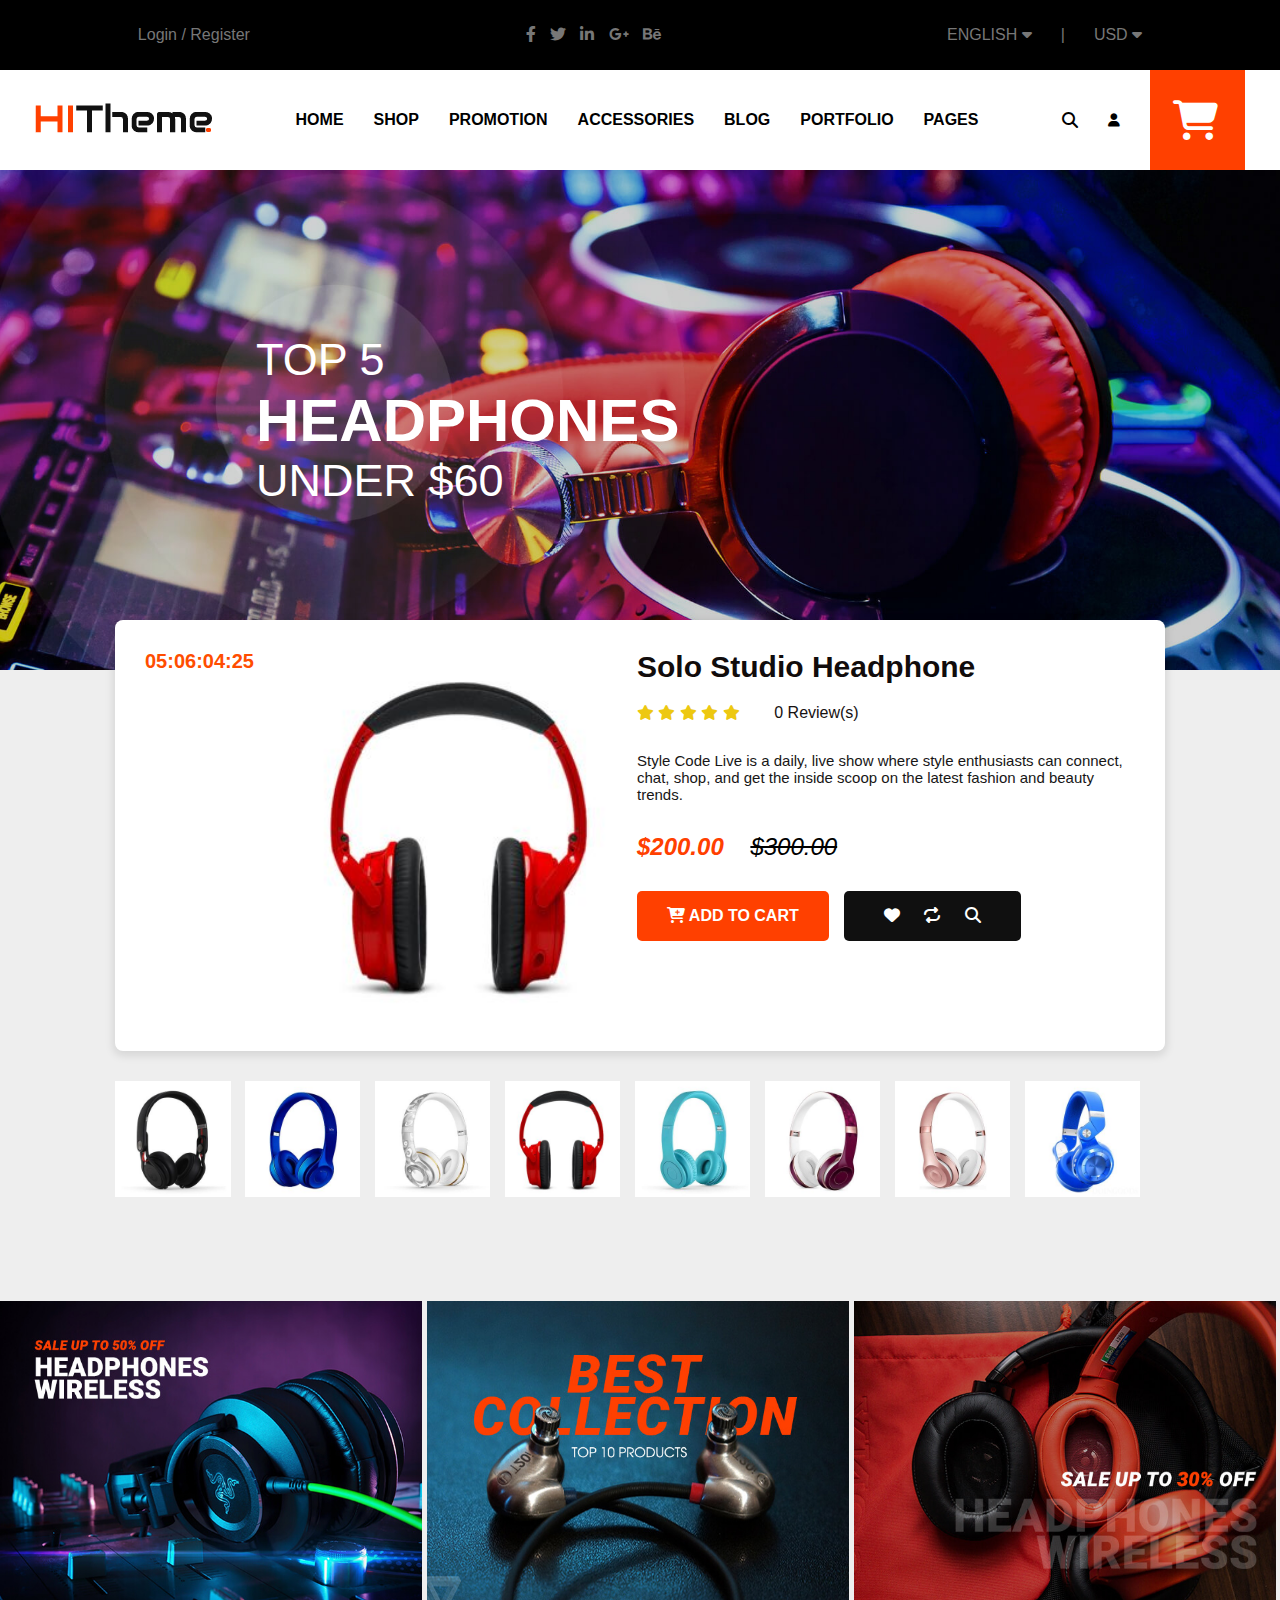
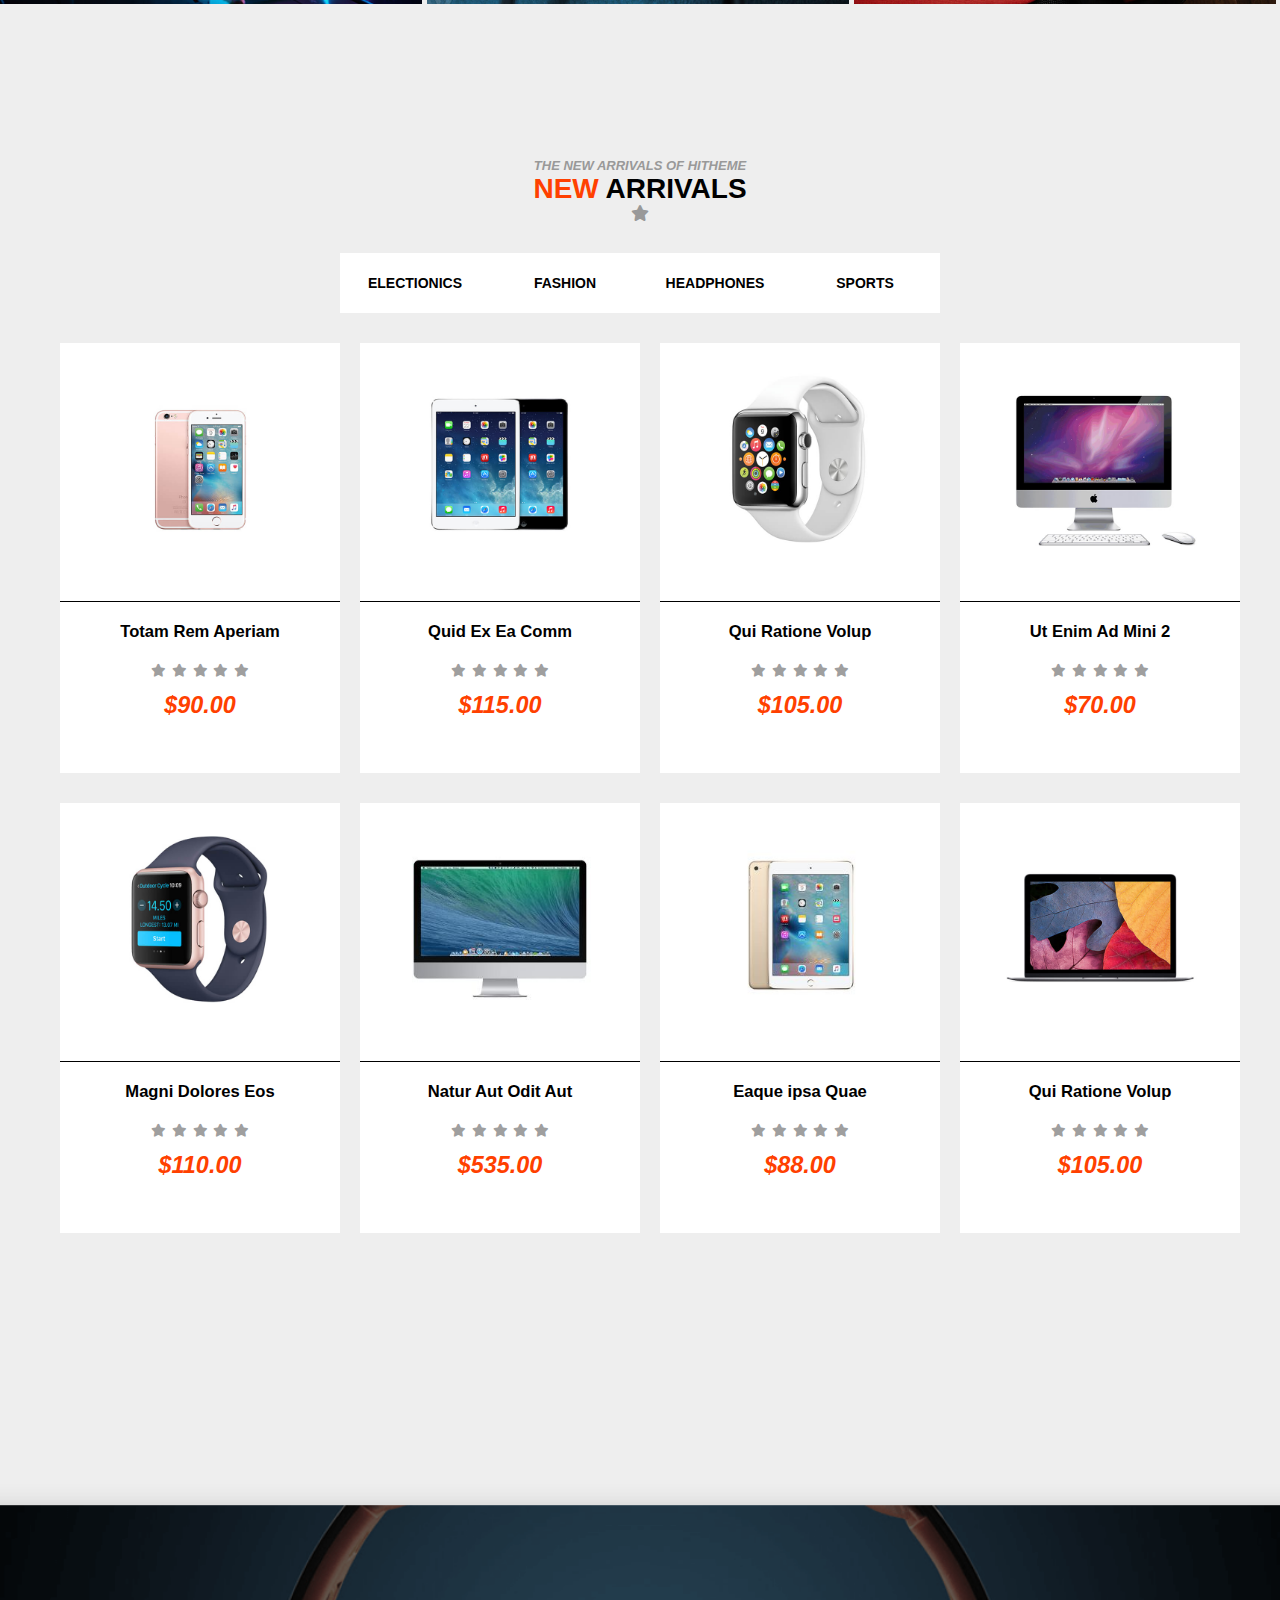
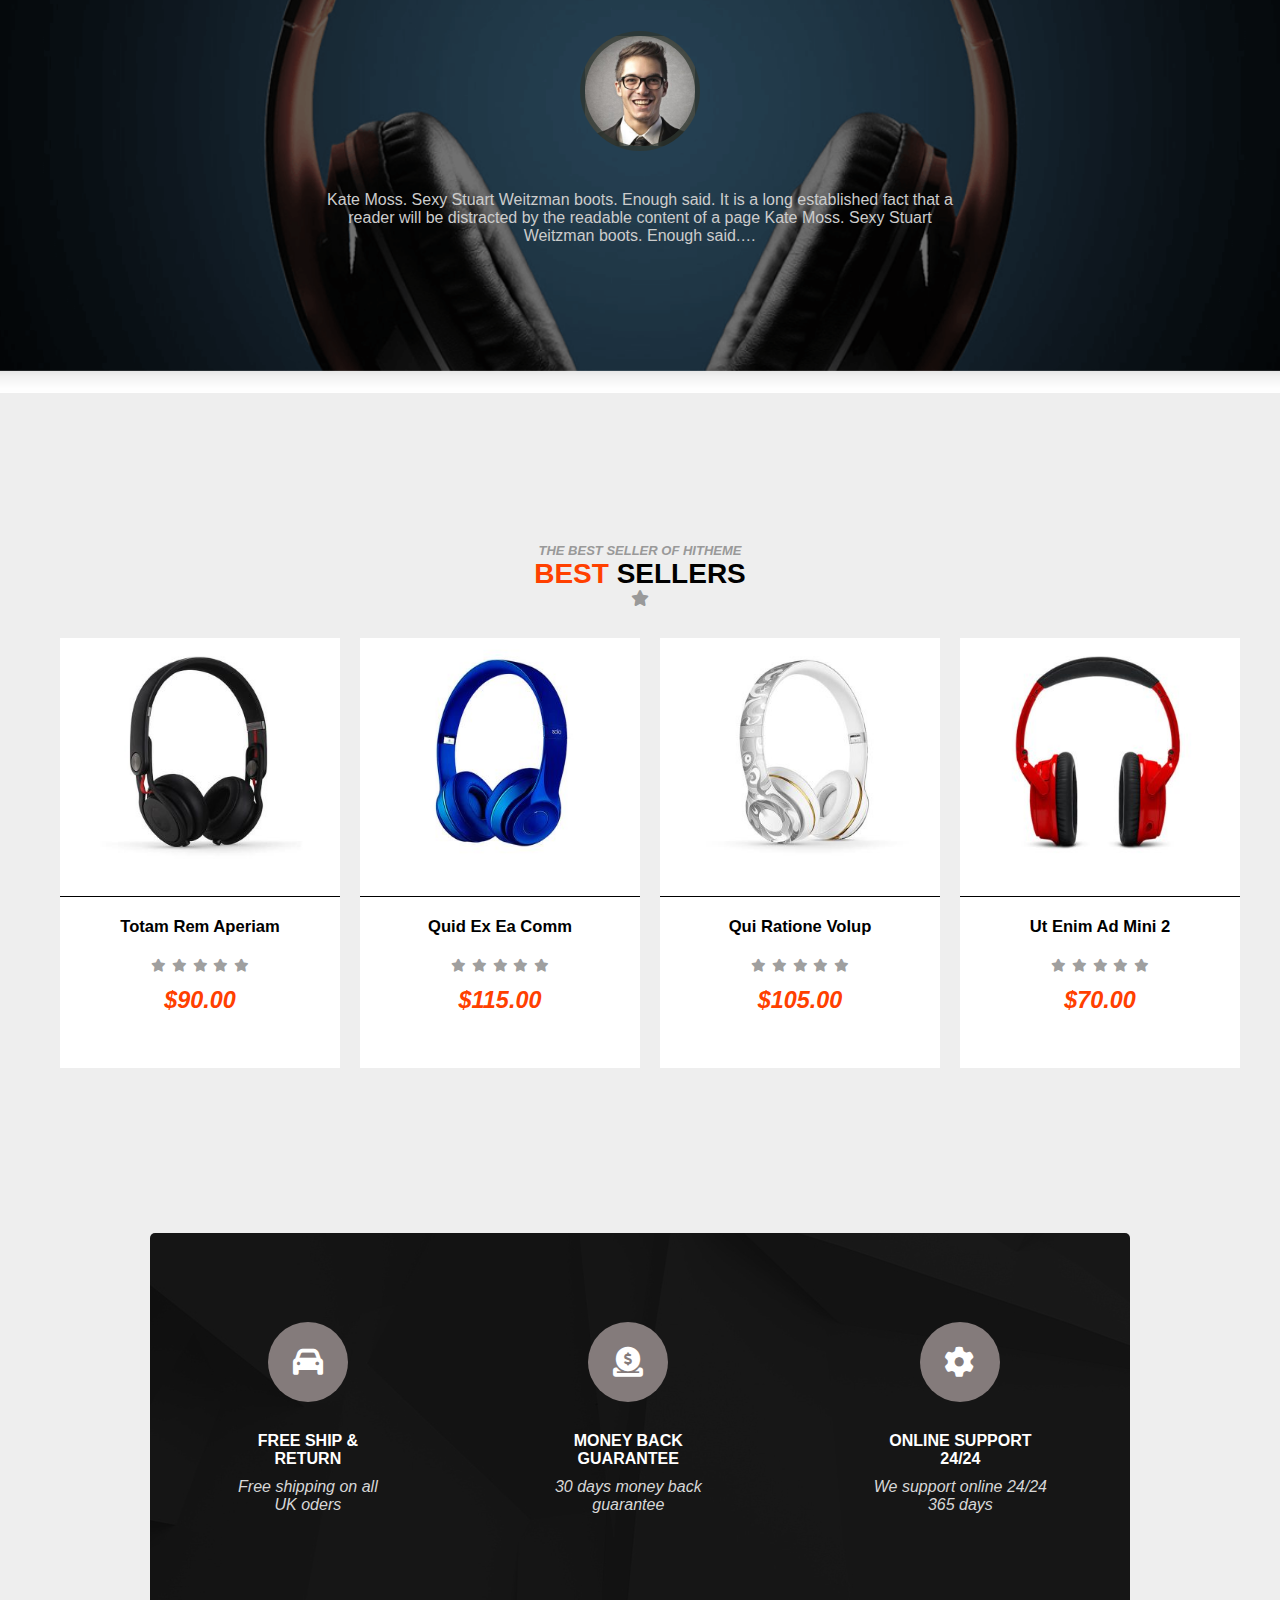
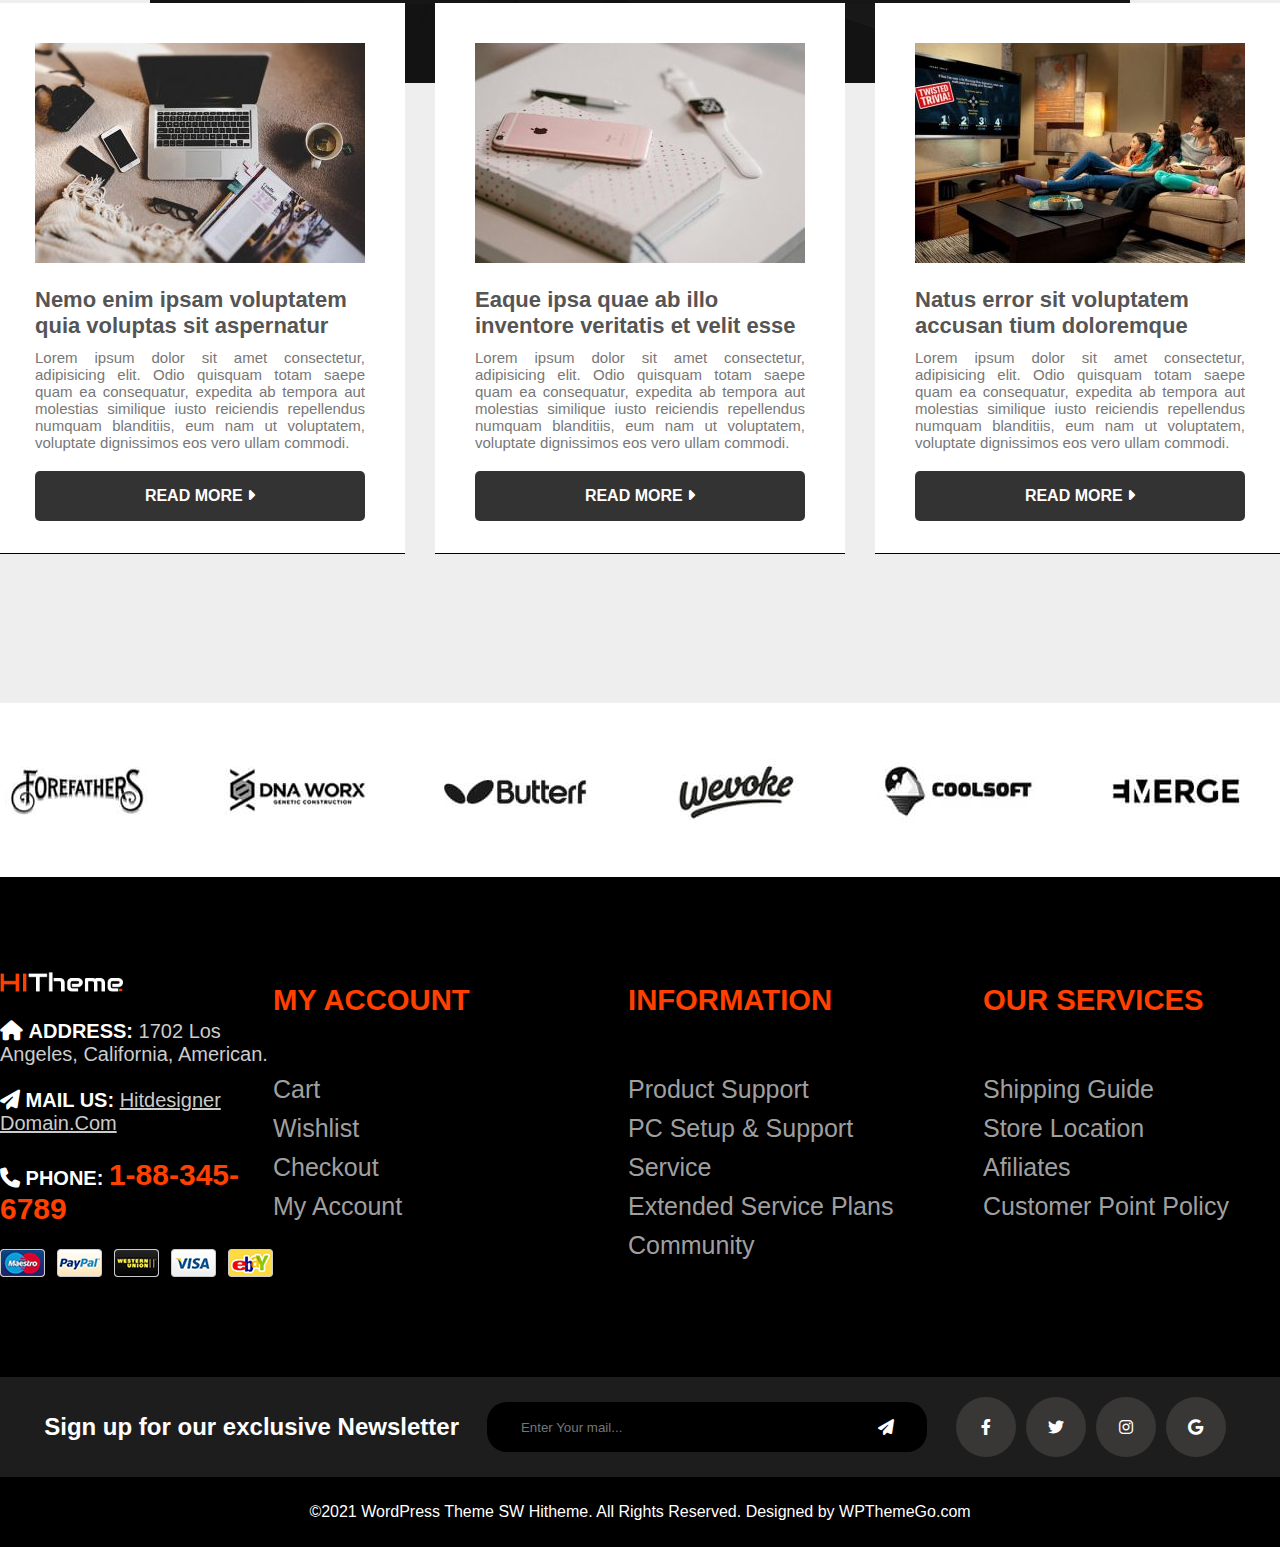
<file: HTML/shop.html>
<!DOCTYPE html>
<html lang="en">
  <head>
    <meta charset="UTF-8" />
    <meta http-equiv="X-UA-Compatible" content="IE=edge" />
    <meta name="viewport" content="width=device-width, initial-scale=1.0" />
    <title>Shop</title>
    <link rel="stylesheet" href="../CSS/shop.css" />
    <link rel="icon" type="image/png" href="../IMG/logoTitile.png"/></head>
    <link
      rel="stylesheet"
      href="../ICON/fontawesome-free-6.3.0-web/css/all.min.css"
    />
  </head>
  <body>
    <!-- header1 -->
    <div class="header">
      <div class="header__form1">
        <a href="" class="header__form1-login"> Login / </a>

        <a href="" class="header__form1-register"> Register </a>
      </div>

      <div class="header__form2">
        <i class="fa-brands fa-facebook-f"></i>
        <i class="fa-brands fa-twitter"></i>
        <i class="fa-brands fa-linkedin-in"></i>
        <i class="fa-brands fa-google-plus-g"></i>
        <i class="fa-brands fa-behance"></i>
      </div>

      <div class="header__form3">
        <div class="header__form3-language">
          <div class="header__form3-english">
            ENGLISH <i class="fa-solid fa-caret-down"></i>

            <div class="header__form3-moreLanguage">
              <p class="header__form3-moreLaguage-text1">
                <img src="../IMG/eglish.png" alt="" />English
              </p>
              <p class="header__form3-moreLaguage-text2">
                <img src="../IMG/ar.png" alt="" />Arabic
              </p>
            </div>
          </div>
        </div>
        |
        <div class="header__form3-money">
          <div class="header__form3-usd">
            USD <i class="fa-solid fa-caret-down"></i>

            <div class="header__form3-moreMoney">
              <p class="header__form3-moreMoney-text1">USD</p>
              <p class="header__form3-moreMoney-text2">EUR</p>
            </div>
          </div>
        </div>
      </div>
    </div>

    <!-- header2 -->
    <!-- header2 -->
  <div class="header2">
    <div class="header2__logo">
      <img src="../IMG/logoshop.png" alt="" />
    </div>
    <div class="header2__menu">
      <!-- HOME -->
      <div class="header2__menu-HOME">
        <a class="home" href="../index.html">HOME</a>

        <div class="header2__menu-moreHOME">
          <div class="header2__menu-moreHOME-listItem">
            <ul class="header2__menu-moreHOME-list">
              <li>HOMEPAGE STYLES</li>
              <li>Home Page 1</li>
              <li>Home Page 2</li>
              <li>Home Page 3</li>
              <li>Home Page 4</li>
              <li>Home Page 5</li>
            </ul>
            <ul class="header2__menu-moreHOME-list">
              <li>HOMEPAGE LAYOUTS</li>
              <li>Home Page LTR</li>
              <li>Home Page RTL</li>
              <li>Home Page Boxed</li>
              <li>Home Page Full</li>
            </ul>
            <ul class="header2__menu-moreHOME-list">
              <li>PRESET COLORS</li>
              <li>Orange</li>
              <li>Yellow</li>
              <li>Pink</li>
            </ul>
          </div>
        </div>
      </div>

      <!-- SHOP -->
      <div class="header2__menu-SHOP">
        <a class="shop" href="shop.html">SHOP</a>

        <div class="header2__menu-moreSHOP">
          <div class="header2__menu-moreSHOP-listItem">
            <ul class="header2__menu-moreSHOP-list">
              <li>SHOP LAYOUT</li>
              <li>Left Sidebar</li>
              <li>Right Sidebar</li>
              <li>Full Width</li>
              <li>2 Columns</li>
              <li>3 Columns</li>
              <li>4 Columns</li>
            </ul>
            <ul class="header2__menu-moreSHOP-list">
              <li>SHOP PAGES</li>
              <li>Shop</li>
              <li>Card</li>
              <li>Wishlist</li>
              <li>Checkout</li>
            </ul>
            <ul class="header2__menu-moreSHOP-list">
              <li>PRODUCT TYPES</li>
              <li>Simple Product</li>
              <li>Variable Product</li>
              <li>Group Product</li>
              <li>Extermal & Affiliate Product</li>
              <li>Bundle Product</li>
            </ul>

            <ul class="header2__menu-moreSHOP-list">
              <li>PRODUCT PAGES</li>
              <li>Full Width</li>
              <li>Left Sidebar</li>
              <li>Right Sidebar</li>
              <li>Product Featured Video</li>
            </ul>
          </div>
        </div>
      </div>

      <!-- PROMOTION -->
      <div class="header2__menu-PROMOTION">
        <a class="promotion" href="">PROMOTION</a>

        <div class="header2__menu-morePROMOTION">
          <div class="header2__menu-morePROMOTION-listItem">
            <ul class="header2__menu-morePROMOTION-list">
              <li>CATEGORY 1</li>
              <li>Headphones</li>
              <li>Kotex Styles</li>
              <li>Electronic</li>
              <li>Toys</li>
              <li>Accessories</li>
            </ul>
            <ul class="header2__menu-morePROMOTION-list">
              <li>CATEGORY 2</li>
              <li>Headphones</li>
              <li>Kotex Styles</li>
              <li>Electronic</li>
              <li>Toys</li>
              <li>Accessories</li>
            </ul>
            <ul class="header2__menu-morePROMOTION-list">
              <li>CATEGORY 3</li>
              <li>Headphones</li>
              <li>Kotex Styles</li>
              <li>Electronic</li>
              <li>Toys</li>
              <li>Accessories</li>
            </ul>

            <ul class="header2__menu-morePROMOTION-list">
              <li>CATEGORY 4</li>
              <li>Headphones</li>
              <li>Kotex Styles</li>
              <li>Electronic</li>
              <li>Toys</li>
              <li>Accessories</li>
            </ul>
            <div class="header2__menu-morePROMOTION-img">
              <img src="../IMG/headphone.jpg" alt="" />
            </div>
          </div>
        </div>
      </div>

      <!-- ACCESSORIES-->
      <div class="header2__menu-ACCESSORIES">
        <a  class="accessories" href="">ACCESSORIES</a>

        <div class="header2__menu-moreACCESSORIES">
          <div class="header2__menu-moreACCESSORIES-listItem">
            <div class="header2__menu-moreACCESSORIES-img">
              <div class="header2__menu-moreACCESSORIES-imgItem">
                <img src="../IMG/head1.png" alt="" style="width: 71%" />
              </div>

              <hr />
              <div class="header2__menu-moreACCESSORIES-content">
                <p>Ipsum Quia Dolor</p>
              </div>
            </div>

            <div class="header2__menu-moreACCESSORIES-img">
              <div class="header2__menu-moreACCESSORIES-imgItem">
                <img src="../IMG/head2.png" alt="" />
              </div>
              <hr />
              <div class="header2__menu-moreACCESSORIES-content">
                <p>Ea Commodi Conse</p>
              </div>
            </div>

            <div class="header2__menu-moreACCESSORIES-img">
              <div class="header2__menu-moreACCESSORIES-imgItem">
                <img src="../IMG/head3.png" alt="" />
              </div>
              <br />
              <hr />
              <div class="header2__menu-moreACCESSORIES-content">
                <p>Ea Commodi Conse</p>
              </div>
            </div>
          </div>
        </div>
      </div>

      <!-- BLOG -->
      <div class="header2__menu-BLOG">
        <a class="menu-blog" href="blog.html">BLOG</a>

        <div class="header2__menu-moreBLOG">
          <div class="header2__menu-moreBLOG-listItem">
            <ul class="header2__menu-moreBLOG-list">
              <li>BLOG LAYOUT 1</li>
              <li>Right Sidebar - Default</li>
              <li>Left Sideba - Grid</li>
              <li>Right Sidebar - Grid</li>
              <li>Left Sideba - List</li>
              <li>Right Sidebar - List</li>
            </ul>
            <ul class="header2__menu-moreBLOG-list">
              <li>BLOG LAYOUT 2</li>
              <li>2 Columns</li>
              <li>3 Columns</li>
              <li>4 Columns</li>
              <li>Full Width</li>
              <li>Masonry</li>
            </ul>
            <ul class="header2__menu-moreBLOG-list">
              <li>POST FORMATS</li>
              <li>Image</li>
              <li>Video</li>
              <li>Audio</li>
              <li>Gallery</li>
              <li>Quote</li>
            </ul>

            <ul class="header2__menu-moreBLOG-list">
              <li>POST LAYOUTS</li>
              <li>Full Width</li>
              <li>Left Sidebar</li>
              <li>Right Sidebar</li>
            </ul>
          </div>
        </div>
      </div>

      <!--PORTFLOLIO  -->
      <div class="header2__menu-PORTFOLIO">
        <a class="portfolio" href="portfolio.html">PORTFOLIO</a>

        <div class="header2__menu-morePORTFOLIO">
          <div class="header2__menu-morePORTFOLIO-listItem">
            <ul class="header2__menu-morePORTFOLIO-list">
              <li>2 Columns</li>
              <li>3 Columns</li>
              <li>4 Columns</li>
              <li>Masory</li>
            </ul>
          </div>
        </div>
      </div>

      <!--  PAGES -->

      <div class="header2__menu-PAGE">
        <a href="" class="page">PAGES</a>

        <div class="header2__menu-morePAGE">
          <div class="header2__menu-morePAGE-listItem">
            <ul class="header2__menu-morePAGE-list">
              <li><a href="aboutUs.html"> About Us </a> </li>
              <li><a href="contactUs.html"> Contact Us</a></li>
              <li><a href=""> Page 404</a></li>
            </ul>
          </div>
        </div>
      </div>
    </div>

    <div class="header2__icon">
      <i class="fa-solid fa-magnifying-glass"></i>

      <!-- icon user -->
      <div class="header2__icon-PAGE">
        <button id="myBtn" style="border: none;background-color: #fff;padding: 10px;">
          <i class="fa-solid fa-user"></i>
        </button>

        <div class="header2__menu-moreUser">
          <div class="header2__icon-moreUser-listItem">
            <ul class="header2__icon-moreUser-list">
              <li>Login</li>
              <li>Cart</li>
              <li>Whishlist</li>
              <li>Checkout</li>
              <li>My Account</li>
            </ul>
          </div>
        </div>
      </div>

      <div class="header2__icon-backgoundCart">
        <i class="fa-solid fa-cart-shopping"></i>

        <div class="header2__menu-moreCart">
          <div class="header2__icon-moreCart-listItem">
            <h2 class="header2__icon-moreCart-listItem-text">SUBTOTAL:</h2>
            <h2 class="header2__icon-moreCart-listItem-price">$0.00</h2>
          </div>
          <div class="header2__menu-moreCart-button">
            <button class="header2__icon-moreCart-listItem-btn1">
              VIEW CART
            </button>
            <button class="header2__icon-moreCart-listItem-btn2">
              CHECK OUT
            </button>
          </div>
        </div>
      </div>
    </div>
  </div>

    <!-- slider -->
    <div class="slider">
      <div class="slider__form">
        <div class="slider__form-title">
          <h2 class="slider__form-heading1">TOP 5</h2>
          <h1 class="slider__form-heading2">HEADPHONES</h1>
          <h2 class="slider__form-heading3">UNDER <b>$60 </b></h2>
        </div>
      </div>
    </div>

    <!-- thong tin san pham -->
    <div class="product">
      <div class="sidebar">
        <div class="sidebar__main">
          <div class="sidebar__main-oclock">
            <h1 class="oclock" style="color: #ff4d00; font-size: 20px"></h1>
            <script src="../JS/oclock.js"></script>
          </div>
          <div class="sidebar__main-itemsMain">
            <img src="../IMG/productHeadphone/head4.jpg" alt="" />
          </div>

          <div class="sidebar__main-infor">
            <h3
              style="
                color: #110c0c;
                font-size: 30px;
                font-weight: 700;
                margin-bottom: 20px;
              "
            >
              Solo Studio Headphone
            </h3>
            <i
              class="fa-sharp fa-solid fa-star"
              style="color: #edc811; font-size: 15px"
            ></i>
            <i
              class="fa-sharp fa-solid fa-star"
              style="color: #edc811; font-size: 15px"
            ></i>
            <i
              class="fa-sharp fa-solid fa-star"
              style="color: #edc811; font-size: 15px"
            ></i>
            <i
              class="fa-sharp fa-solid fa-star"
              style="color: #edc811; font-size: 15px"
            ></i>
            <i
              class="fa-sharp fa-solid fa-star"
              style="color: #edc811; font-size: 15px; margin-right: 30px"
            ></i>
            <span style="color: #161111">0 Review(s)</span>

            <p style="color: #171616; font-size: 15px; margin: 30px 0px">
              Style Code Live is a daily, live show where style enthusiasts can
              connect, chat, shop, and get the inside scoop on the latest
              fashion and beauty trends.
            </p>
            <h2>
              <i
                style="
                  font-size: 25;
                  color: #ff4000;
                  font-weight: 900;
                  margin: 30px 0px;
                "
                >$200.00
              </i>

              <del
                ><i
                  style="
                    font-size: 25;
                    color: #000;
                    font-weight: 100;
                    margin: 30px 20px;
                  "
                  >$300.00</i
                ></del
              >
            </h2>
            <div class="sidebar__main-btn" style="display: flex">
              <div
                class="sidebar__main-btn-1"
                style="
                  min-width: 150px;
                  height: 50px;
                  border-radius: 5px;
                  background-color: #ff4000;
                  color: #fff;
                  font-weight: 600;
                  line-height: 50px;
                  padding: 0 30px;
                  margin-right: 15px;
                  margin-top: 30px;
                "
              >
                <i class="fa-sharp fa-solid fa-cart-plus"></i>
                ADD TO CART
              </div>
              <div
                class="sidebar__main-btn-2"
                style="
                  min-width: 150px;
                  height: 50px;
                  border-radius: 5px;
                  background-color: #101010;
                  color: #ffffff;
                  font-weight: 600;
                  line-height: 50px;
                  padding: 0 40px;
                  margin-top: 30px;
                "
              >
                <i class="fa-solid fa-heart" style="margin-right: 20px"></i>
                <i
                  class="fa-sharp fa-solid fa-repeat"
                  style="margin-right: 20px"
                ></i>
                <i class="fa-solid fa-magnifying-glass"></i>
              </div>
            </div>
          </div>
        </div>

        <div class="product-item">
          <img src="../IMG/productHeadphone/head1.jpg" alt="" />
          <img src="../IMG/productHeadphone/head2.jpg" alt="" />
          <img src="../IMG/productHeadphone/head3.jpg" alt="" />
          <img src="../IMG/productHeadphone/head4.jpg" alt="" />
          <img src="../IMG/productHeadphone/head5.jpg" alt="" />
          <img src="../IMG/productHeadphone/head6.jpg" alt="" />
          <img src="../IMG/productHeadphone/head7.jpg" alt="" />
          <img src="../IMG/productHeadphone/head8.jpg" alt="" />

        </div>

        <div class="sidebar__slider">
          <img src="../IMG/sliderHome/banner1.jpg" alt="">
          <img src="../IMG/sliderHome/banner2.jpg" alt="">
          <img src="../IMG/sliderHome/banner3.jpg" alt="">
    
        </div>
      </div>
    </div>


    <!-- sell -->
  <div class="sell">
    <div class="sell__background">
      <div class="sell__form">
        <div class="sell__form-head">
          <p class="sell__form-title-text1">
            <i>THE NEW ARRIVALS OF HITHEME </i>
          </p>
          <span class="sell__form-title-text2">NEW </span>
          <span class="sell__form-title-text3">ARRIVALS </span>
          <br />
          <div class="sell__form-title-icon">
            <i class="fa-solid fa-star"></i>
          </div>
        </div>
      </div>
    </div>


    <div class="sell__menu">
      <div class="sell__menu-list">ELECTIONICS</div>
      <div class="sell__menu-list">FASHION</div>
      <div class="sell__menu-list">HEADPHONES</div>
      <div class="sell__menu-list">SPORTS</div>
    </div>


    <div class="sell__menu-form1">
      <div class="sell_product-dis">
        <div class="sell_product ">
          <div class="sell_product-list">
            <div class="sell_product-img">
              <img src="../IMG/imgsanpham/sp0.jpg" alt="" />
            </div>
            <div class="sell_product-card">
              <div class="sell_product-more">
                <i class="fa-sharp fa-solid fa-cart-plus"></i>
                <i class="fa-solid fa-heart"></i>
                <i class="fa-sharp fa-solid fa-repeat"></i>
                <i class="fa-solid fa-magnifying-glass"></i>
              </div>
            </div>
            <div class="sell_product-infor">
              <h5>Totam Rem Aperiam</h5>
              <i class="fa-sharp fa-solid fa-star"></i>
              <i class="fa-sharp fa-solid fa-star"></i>
              <i class="fa-sharp fa-solid fa-star"></i>
              <i class="fa-sharp fa-solid fa-star"></i>
              <i class="fa-sharp fa-solid fa-star"></i>
              <h3><i> $90.00 </i></h3>
            </div>
          </div>
          <div class="sell_product-list">
            <div class="sell_product-img">
              <img src="../IMG/imgsanpham/sp1.jpg" alt="" />
            </div>
            <div class="sell_product-card">
              <div class="sell_product-more">
                <i class="fa-sharp fa-solid fa-cart-plus"></i>
                <i class="fa-solid fa-heart"></i>
                <i class="fa-sharp fa-solid fa-repeat"></i>
                <i class="fa-solid fa-magnifying-glass"></i>
              </div>
            </div>
            <div class="sell_product-infor">
              <h5>Quid Ex Ea Comm</h5>
              <i class="fa-sharp fa-solid fa-star"></i>
              <i class="fa-sharp fa-solid fa-star"></i>
              <i class="fa-sharp fa-solid fa-star"></i>
              <i class="fa-sharp fa-solid fa-star"></i>
              <i class="fa-sharp fa-solid fa-star"></i>
              <h3><i> $115.00 </i></h3>
            </div>
          </div>
          <div class="sell_product-list">
            <div class="sell_product-img">
              <img src="../IMG/imgsanpham/sp3.jpg" alt="" />
            </div>
            <div class="sell_product-card">
              <div class="sell_product-more">
                <i class="fa-sharp fa-solid fa-cart-plus"></i>
                <i class="fa-solid fa-heart"></i>
                <i class="fa-sharp fa-solid fa-repeat"></i>
                <i class="fa-solid fa-magnifying-glass"></i>
              </div>
            </div>
            <div class="sell_product-infor">
              <h5>Qui Ratione Volup</h5>
              <i class="fa-sharp fa-solid fa-star"></i>
              <i class="fa-sharp fa-solid fa-star"></i>
              <i class="fa-sharp fa-solid fa-star"></i>
              <i class="fa-sharp fa-solid fa-star"></i>
              <i class="fa-sharp fa-solid fa-star"></i>
              <h3><i> $105.00 </i></h3>
            </div>
          </div>

          <div class="sell_product-list">
            <div class="sell_product-img">
              <img src="../IMG/imgsanpham/sp4.jpg" alt="" />
            </div>
            <div class="sell_product-card">
              <div class="sell_product-more">
                <i class="fa-sharp fa-solid fa-cart-plus"></i>
                <i class="fa-solid fa-heart"></i>
                <i class="fa-sharp fa-solid fa-repeat"></i>
                <i class="fa-solid fa-magnifying-glass"></i>
              </div>
            </div>
            <div class="sell_product-infor">
              <h5>Ut Enim Ad Mini 2</h5>
              <i class="fa-sharp fa-solid fa-star"></i>
              <i class="fa-sharp fa-solid fa-star"></i>
              <i class="fa-sharp fa-solid fa-star"></i>
              <i class="fa-sharp fa-solid fa-star"></i>
              <i class="fa-sharp fa-solid fa-star"></i>
              <h3><i> $70.00 </i></h3>
            </div>
          </div>
        </div>

        <div class="sell_product">
          <div class="sell_product-list">
            <div class="sell_product-img">
              <img src="../IMG/imgsanpham/sp5.jpg" alt="" />
            </div>
            <div class="sell_product-card">
              <div class="sell_product-more">
                <i class="fa-sharp fa-solid fa-cart-plus"></i>
                <i class="fa-solid fa-heart"></i>
                <i class="fa-sharp fa-solid fa-repeat"></i>
                <i class="fa-solid fa-magnifying-glass"></i>
              </div>
            </div>
            <div class="sell_product-infor">
              <h5>Magni Dolores Eos</h5>
              <i class="fa-sharp fa-solid fa-star"></i>
              <i class="fa-sharp fa-solid fa-star"></i>
              <i class="fa-sharp fa-solid fa-star"></i>
              <i class="fa-sharp fa-solid fa-star"></i>
              <i class="fa-sharp fa-solid fa-star"></i>
              <h3><i> $110.00 </i></h3>
            </div>
          </div>
          <div class="sell_product-list">
            <div class="sell_product-img">
              <img src="../IMG/imgsanpham/sp6.jpg" alt="" />
            </div>
            <div class="sell_product-card">
              <div class="sell_product-more">
                <i class="fa-sharp fa-solid fa-cart-plus"></i>
                <i class="fa-solid fa-heart"></i>
                <i class="fa-sharp fa-solid fa-repeat"></i>
                <i class="fa-solid fa-magnifying-glass"></i>
              </div>
            </div>
            <div class="sell_product-infor">
              <h5>Natur Aut Odit Aut</h5>
              <i class="fa-sharp fa-solid fa-star"></i>
              <i class="fa-sharp fa-solid fa-star"></i>
              <i class="fa-sharp fa-solid fa-star"></i>
              <i class="fa-sharp fa-solid fa-star"></i>
              <i class="fa-sharp fa-solid fa-star"></i>
              <h3><i> $535.00 </i></h3>
            </div>
          </div>
          <div class="sell_product-list">
            <div class="sell_product-img">
              <img src="../IMG/imgsanpham/sp7.jpg" alt="" />
            </div>
            <div class="sell_product-card">
              <div class="sell_product-more">
                <i class="fa-sharp fa-solid fa-cart-plus"></i>
                <i class="fa-solid fa-heart"></i>
                <i class="fa-sharp fa-solid fa-repeat"></i>
                <i class="fa-solid fa-magnifying-glass"></i>
              </div>
            </div>
            <div class="sell_product-infor">
              <h5>Eaque ipsa Quae</h5>
              <i class="fa-sharp fa-solid fa-star"></i>
              <i class="fa-sharp fa-solid fa-star"></i>
              <i class="fa-sharp fa-solid fa-star"></i>
              <i class="fa-sharp fa-solid fa-star"></i>
              <i class="fa-sharp fa-solid fa-star"></i>
              <h3><i> $88.00 </i></h3>
            </div>
          </div>

          <div class="sell_product-list">
            <div class="sell_product-img">
              <img src="../IMG/imgsanpham/sp2.jpg" alt="" />
            </div>
            <div class="sell_product-card">
              <div class="sell_product-more">
                <i class="fa-sharp fa-solid fa-cart-plus"></i>
                <i class="fa-solid fa-heart"></i>
                <i class="fa-sharp fa-solid fa-repeat"></i>
                <i class="fa-solid fa-magnifying-glass"></i>
              </div>
            </div>
            <div class="sell_product-infor">
              <h5>Qui Ratione Volup</h5>
              <i class="fa-sharp fa-solid fa-star"></i>
              <i class="fa-sharp fa-solid fa-star"></i>
              <i class="fa-sharp fa-solid fa-star"></i>
              <i class="fa-sharp fa-solid fa-star"></i>
              <i class="fa-sharp fa-solid fa-star"></i>
              <h3><i> $105.00 </i></h3>
            </div>
          </div>
        </div>
      </div>
    </div>

    <div class="sell__menu-form2">
      <div class="sell_product-dis">
        <div class="sell_product ">
          <div class="sell_product-list">
            <div class="sell_product-img">
              <img src="../IMG/productHeadphone/head1.jpg" alt="" />
            </div>
            <div class="sell_product-card">
              <div class="sell_product-more">
                <i class="fa-sharp fa-solid fa-cart-plus"></i>
                <i class="fa-solid fa-heart"></i>
                <i class="fa-sharp fa-solid fa-repeat"></i>
                <i class="fa-solid fa-magnifying-glass"></i>
              </div>
            </div>
            <div class="sell_product-infor">
              <h5>Totam Rem Aperiam</h5>
              <i class="fa-sharp fa-solid fa-star"></i>
              <i class="fa-sharp fa-solid fa-star"></i>
              <i class="fa-sharp fa-solid fa-star"></i>
              <i class="fa-sharp fa-solid fa-star"></i>
              <i class="fa-sharp fa-solid fa-star"></i>
              <h3><i> $90.00 </i></h3>
            </div>
          </div>
          <div class="sell_product-list">
            <div class="sell_product-img">
              <img src="../IMG/productHeadphone/head2.jpg" alt="" />
            </div>
            <div class="sell_product-card">
              <div class="sell_product-more">
                <i class="fa-sharp fa-solid fa-cart-plus"></i>
                <i class="fa-solid fa-heart"></i>
                <i class="fa-sharp fa-solid fa-repeat"></i>
                <i class="fa-solid fa-magnifying-glass"></i>
              </div>
            </div>
            <div class="sell_product-infor">
              <h5>Quid Ex Ea Comm</h5>
              <i class="fa-sharp fa-solid fa-star"></i>
              <i class="fa-sharp fa-solid fa-star"></i>
              <i class="fa-sharp fa-solid fa-star"></i>
              <i class="fa-sharp fa-solid fa-star"></i>
              <i class="fa-sharp fa-solid fa-star"></i>
              <h3><i> $115.00 </i></h3>
            </div>
          </div>
          <div class="sell_product-list">
            <div class="sell_product-img">
              <img src="../IMG/productHeadphone/head3.jpg" alt="" />
            </div>
            <div class="sell_product-card">
              <div class="sell_product-more">
                <i class="fa-sharp fa-solid fa-cart-plus"></i>
                <i class="fa-solid fa-heart"></i>
                <i class="fa-sharp fa-solid fa-repeat"></i>
                <i class="fa-solid fa-magnifying-glass"></i>
              </div>
            </div>
            <div class="sell_product-infor">
              <h5>Qui Ratione Volup</h5>
              <i class="fa-sharp fa-solid fa-star"></i>
              <i class="fa-sharp fa-solid fa-star"></i>
              <i class="fa-sharp fa-solid fa-star"></i>
              <i class="fa-sharp fa-solid fa-star"></i>
              <i class="fa-sharp fa-solid fa-star"></i>
              <h3><i> $105.00 </i></h3>
            </div>
          </div>

          <div class="sell_product-list">
            <div class="sell_product-img">
              <img src="../IMG/productHeadphone/head4.jpg" alt="" />
            </div>
            <div class="sell_product-card">
              <div class="sell_product-more">
                <i class="fa-sharp fa-solid fa-cart-plus"></i>
                <i class="fa-solid fa-heart"></i>
                <i class="fa-sharp fa-solid fa-repeat"></i>
                <i class="fa-solid fa-magnifying-glass"></i>
              </div>
            </div>
            <div class="sell_product-infor">
              <h5>Ut Enim Ad Mini 2</h5>
              <i class="fa-sharp fa-solid fa-star"></i>
              <i class="fa-sharp fa-solid fa-star"></i>
              <i class="fa-sharp fa-solid fa-star"></i>
              <i class="fa-sharp fa-solid fa-star"></i>
              <i class="fa-sharp fa-solid fa-star"></i>
              <h3><i> $70.00 </i></h3>
            </div>
          </div>
        </div>

        <div class="sell_product">
          <div class="sell_product-list">
            <div class="sell_product-img">
              <img src="../IMG/productHeadphone/head5.jpg" alt="" />
            </div>
            <div class="sell_product-card">
              <div class="sell_product-more">
                <i class="fa-sharp fa-solid fa-cart-plus"></i>
                <i class="fa-solid fa-heart"></i>
                <i class="fa-sharp fa-solid fa-repeat"></i>
                <i class="fa-solid fa-magnifying-glass"></i>
              </div>
            </div>
            <div class="sell_product-infor">
              <h5>Magni Dolores Eos</h5>
              <i class="fa-sharp fa-solid fa-star"></i>
              <i class="fa-sharp fa-solid fa-star"></i>
              <i class="fa-sharp fa-solid fa-star"></i>
              <i class="fa-sharp fa-solid fa-star"></i>
              <i class="fa-sharp fa-solid fa-star"></i>
              <h3><i> $110.00 </i></h3>
            </div>
          </div>
          <div class="sell_product-list">
            <div class="sell_product-img">
              <img src="../IMG/productHeadphone/head6.jpg" alt="" />
            </div>
            <div class="sell_product-card">
              <div class="sell_product-more">
                <i class="fa-sharp fa-solid fa-cart-plus"></i>
                <i class="fa-solid fa-heart"></i>
                <i class="fa-sharp fa-solid fa-repeat"></i>
                <i class="fa-solid fa-magnifying-glass"></i>
              </div>
            </div>
            <div class="sell_product-infor">
              <h5>Natur Aut Odit Aut</h5>
              <i class="fa-sharp fa-solid fa-star"></i>
              <i class="fa-sharp fa-solid fa-star"></i>
              <i class="fa-sharp fa-solid fa-star"></i>
              <i class="fa-sharp fa-solid fa-star"></i>
              <i class="fa-sharp fa-solid fa-star"></i>
              <h3><i> $535.00 </i></h3>
            </div>
          </div>
          <div class="sell_product-list">
            <div class="sell_product-img">
              <img src="../IMG/productHeadphone/head7.jpg" alt="" />
            </div>
            <div class="sell_product-card">
              <div class="sell_product-more">
                <i class="fa-sharp fa-solid fa-cart-plus"></i>
                <i class="fa-solid fa-heart"></i>
                <i class="fa-sharp fa-solid fa-repeat"></i>
                <i class="fa-solid fa-magnifying-glass"></i>
              </div>
            </div>
            <div class="sell_product-infor">
              <h5>Eaque ipsa Quae</h5>
              <i class="fa-sharp fa-solid fa-star"></i>
              <i class="fa-sharp fa-solid fa-star"></i>
              <i class="fa-sharp fa-solid fa-star"></i>
              <i class="fa-sharp fa-solid fa-star"></i>
              <i class="fa-sharp fa-solid fa-star"></i>
              <h3><i> $88.00 </i></h3>
            </div>
          </div>

          <div class="sell_product-list">
            <div class="sell_product-img">
              <img src="../IMG/productHeadphone/head8.jpg" alt="" />
            </div>
            <div class="sell_product-card">
              <div class="sell_product-more">
                <i class="fa-sharp fa-solid fa-cart-plus"></i>
                <i class="fa-solid fa-heart"></i>
                <i class="fa-sharp fa-solid fa-repeat"></i>
                <i class="fa-solid fa-magnifying-glass"></i>
              </div>
            </div>
            <div class="sell_product-infor">
              <h5>Qui Ratione Volup</h5>
              <i class="fa-sharp fa-solid fa-star"></i>
              <i class="fa-sharp fa-solid fa-star"></i>
              <i class="fa-sharp fa-solid fa-star"></i>
              <i class="fa-sharp fa-solid fa-star"></i>
              <i class="fa-sharp fa-solid fa-star"></i>
              <h3><i> $105.00 </i></h3>
            </div>
          </div>
        </div>
      </div>
    </div>


    <div class="sell__menu-form3">
      <div class="sell_product-dis">
        <div class="sell_product ">
          <div class="sell_product-list">
            <div class="sell_product-img">
              <img src="../IMG/giay/giay1.jpg" alt="" />
            </div>
            <div class="sell_product-card">
              <div class="sell_product-more">
                <i class="fa-sharp fa-solid fa-cart-plus"></i>
                <i class="fa-solid fa-heart"></i>
                <i class="fa-sharp fa-solid fa-repeat"></i>
                <i class="fa-solid fa-magnifying-glass"></i>
              </div>
            </div>
            <div class="sell_product-infor">
              <h5>Totam Rem Aperiam</h5>
              <i class="fa-sharp fa-solid fa-star"></i>
              <i class="fa-sharp fa-solid fa-star"></i>
              <i class="fa-sharp fa-solid fa-star"></i>
              <i class="fa-sharp fa-solid fa-star"></i>
              <i class="fa-sharp fa-solid fa-star"></i>
              <h3><i> $90.00 </i></h3>
            </div>
          </div>
          <div class="sell_product-list">
            <div class="sell_product-img">
              <img src="../IMG/giay/giay2.jpg" alt="" />
            </div>
            <div class="sell_product-card">
              <div class="sell_product-more">
                <i class="fa-sharp fa-solid fa-cart-plus"></i>
                <i class="fa-solid fa-heart"></i>
                <i class="fa-sharp fa-solid fa-repeat"></i>
                <i class="fa-solid fa-magnifying-glass"></i>
              </div>
            </div>
            <div class="sell_product-infor">
              <h5>Quid Ex Ea Comm</h5>
              <i class="fa-sharp fa-solid fa-star"></i>
              <i class="fa-sharp fa-solid fa-star"></i>
              <i class="fa-sharp fa-solid fa-star"></i>
              <i class="fa-sharp fa-solid fa-star"></i>
              <i class="fa-sharp fa-solid fa-star"></i>
              <h3><i> $115.00 </i></h3>
            </div>
          </div>
          <div class="sell_product-list">
            <div class="sell_product-img">
              <img src="../IMG/giay/giay3.jpg" alt="" />
            </div>
            <div class="sell_product-card">
              <div class="sell_product-more">
                <i class="fa-sharp fa-solid fa-cart-plus"></i>
                <i class="fa-solid fa-heart"></i>
                <i class="fa-sharp fa-solid fa-repeat"></i>
                <i class="fa-solid fa-magnifying-glass"></i>
              </div>
            </div>
            <div class="sell_product-infor">
              <h5>Qui Ratione Volup</h5>
              <i class="fa-sharp fa-solid fa-star"></i>
              <i class="fa-sharp fa-solid fa-star"></i>
              <i class="fa-sharp fa-solid fa-star"></i>
              <i class="fa-sharp fa-solid fa-star"></i>
              <i class="fa-sharp fa-solid fa-star"></i>
              <h3><i> $105.00 </i></h3>
            </div>
          </div>

          <div class="sell_product-list">
            <div class="sell_product-img">
              <img src="../IMG/giay/giay4.jpg" alt="" />
            </div>
            <div class="sell_product-card">
              <div class="sell_product-more">
                <i class="fa-sharp fa-solid fa-cart-plus"></i>
                <i class="fa-solid fa-heart"></i>
                <i class="fa-sharp fa-solid fa-repeat"></i>
                <i class="fa-solid fa-magnifying-glass"></i>
              </div>
            </div>
            <div class="sell_product-infor">
              <h5>Ut Enim Ad Mini 2</h5>
              <i class="fa-sharp fa-solid fa-star"></i>
              <i class="fa-sharp fa-solid fa-star"></i>
              <i class="fa-sharp fa-solid fa-star"></i>
              <i class="fa-sharp fa-solid fa-star"></i>
              <i class="fa-sharp fa-solid fa-star"></i>
              <h3><i> $70.00 </i></h3>
            </div>
          </div>
        </div>

        <div class="sell_product">
          <div class="sell_product-list">
            <div class="sell_product-img">
              <img src="../IMG/giay/giay5.jpg" alt="" />
            </div>
            <div class="sell_product-card">
              <div class="sell_product-more">
                <i class="fa-sharp fa-solid fa-cart-plus"></i>
                <i class="fa-solid fa-heart"></i>
                <i class="fa-sharp fa-solid fa-repeat"></i>
                <i class="fa-solid fa-magnifying-glass"></i>
              </div>
            </div>
            <div class="sell_product-infor">
              <h5>Magni Dolores Eos</h5>
              <i class="fa-sharp fa-solid fa-star"></i>
              <i class="fa-sharp fa-solid fa-star"></i>
              <i class="fa-sharp fa-solid fa-star"></i>
              <i class="fa-sharp fa-solid fa-star"></i>
              <i class="fa-sharp fa-solid fa-star"></i>
              <h3><i> $110.00 </i></h3>
            </div>
          </div>
          <div class="sell_product-list">
            <div class="sell_product-img">
              <img src="../IMG/giay/giay6.jpg" alt="" />
            </div>
            <div class="sell_product-card">
              <div class="sell_product-more">
                <i class="fa-sharp fa-solid fa-cart-plus"></i>
                <i class="fa-solid fa-heart"></i>
                <i class="fa-sharp fa-solid fa-repeat"></i>
                <i class="fa-solid fa-magnifying-glass"></i>
              </div>
            </div>
            <div class="sell_product-infor">
              <h5>Natur Aut Odit Aut</h5>
              <i class="fa-sharp fa-solid fa-star"></i>
              <i class="fa-sharp fa-solid fa-star"></i>
              <i class="fa-sharp fa-solid fa-star"></i>
              <i class="fa-sharp fa-solid fa-star"></i>
              <i class="fa-sharp fa-solid fa-star"></i>
              <h3><i> $535.00 </i></h3>
            </div>
          </div>
          <div class="sell_product-list">
            <div class="sell_product-img">
              <img src="../IMG/giay/giay7.jpg" alt="" />
            </div>
            <div class="sell_product-card">
              <div class="sell_product-more">
                <i class="fa-sharp fa-solid fa-cart-plus"></i>
                <i class="fa-solid fa-heart"></i>
                <i class="fa-sharp fa-solid fa-repeat"></i>
                <i class="fa-solid fa-magnifying-glass"></i>
              </div>
            </div>
            <div class="sell_product-infor">
              <h5>Eaque ipsa Quae</h5>
              <i class="fa-sharp fa-solid fa-star"></i>
              <i class="fa-sharp fa-solid fa-star"></i>
              <i class="fa-sharp fa-solid fa-star"></i>
              <i class="fa-sharp fa-solid fa-star"></i>
              <i class="fa-sharp fa-solid fa-star"></i>
              <h3><i> $88.00 </i></h3>
            </div>
          </div>

          <div class="sell_product-list">
            <div class="sell_product-img">
              <img src="../IMG/giay/giay8.jpg" alt="" />
            </div>
            <div class="sell_product-card">
              <div class="sell_product-more">
                <i class="fa-sharp fa-solid fa-cart-plus"></i>
                <i class="fa-solid fa-heart"></i>
                <i class="fa-sharp fa-solid fa-repeat"></i>
                <i class="fa-solid fa-magnifying-glass"></i>
              </div>
            </div>
            <div class="sell_product-infor">
              <h5>Qui Ratione Volup</h5>
              <i class="fa-sharp fa-solid fa-star"></i>
              <i class="fa-sharp fa-solid fa-star"></i>
              <i class="fa-sharp fa-solid fa-star"></i>
              <i class="fa-sharp fa-solid fa-star"></i>
              <i class="fa-sharp fa-solid fa-star"></i>
              <h3><i> $105.00 </i></h3>
            </div>
          </div>
        </div>
      </div>
    </div>

  </div>
  <script src="../JS/product2.js"></script>

  <!--  mentor-->

  <div class="blog">
    <div class="mentor">
      <div class="inforMentor">
        <div class="inforMentor__img"></div>

        <div class="inforMentor__text" style="width: 650px">
          <p style="text-align: center; color: #ccc; margin-top: 40px">
            Kate Moss. Sexy Stuart Weitzman boots. Enough said. It is a long
            established fact that a reader will be distracted by the readable
            content of a page Kate Moss. Sexy Stuart Weitzman boots. Enough
            said.…
          </p>
        </div>
      </div>
    </div>
    

    <div class="sell">
      <div class="sell__background">
        <div class="sell__form">
          <div class="sell__form-head">
            <p class="sell__form-title-text1">
              <i>THE BEST SELLER OF HITHEME </i>
            </p>
            <span class="sell__form-title-text2">BEST </span>
            <span class="sell__form-title-text3"> SELLERS </span>
            <br />
            <div class="sell__form-title-icon">
              <i class="fa-solid fa-star"></i>
            </div>
          </div>
        </div>
      </div>

      <div class="sell__menu-form2">
        <div class="sell_product-dis">
          <div class="sell_product ">
            <div class="sell_product-list">
              <div class="sell_product-img">
                <img src="../IMG/productHeadphone/head1.jpg" alt="" />
              </div>
              <div class="sell_product-card">
                <div class="sell_product-more">
                  <i class="fa-sharp fa-solid fa-cart-plus"></i>
                  <i class="fa-solid fa-heart"></i>
                  <i class="fa-sharp fa-solid fa-repeat"></i>
                  <i class="fa-solid fa-magnifying-glass"></i>
                </div>
              </div>
              <div class="sell_product-infor">
                <h5>Totam Rem Aperiam</h5>
                <i class="fa-sharp fa-solid fa-star"></i>
                <i class="fa-sharp fa-solid fa-star"></i>
                <i class="fa-sharp fa-solid fa-star"></i>
                <i class="fa-sharp fa-solid fa-star"></i>
                <i class="fa-sharp fa-solid fa-star"></i>
                <h3><i> $90.00 </i></h3>
              </div>
            </div>
            <div class="sell_product-list">
              <div class="sell_product-img">
                <img src="../IMG/productHeadphone/head2.jpg" alt="" />
              </div>
              <div class="sell_product-card">
                <div class="sell_product-more">
                  <i class="fa-sharp fa-solid fa-cart-plus"></i>
                  <i class="fa-solid fa-heart"></i>
                  <i class="fa-sharp fa-solid fa-repeat"></i>
                  <i class="fa-solid fa-magnifying-glass"></i>
                </div>
              </div>
              <div class="sell_product-infor">
                <h5>Quid Ex Ea Comm</h5>
                <i class="fa-sharp fa-solid fa-star"></i>
                <i class="fa-sharp fa-solid fa-star"></i>
                <i class="fa-sharp fa-solid fa-star"></i>
                <i class="fa-sharp fa-solid fa-star"></i>
                <i class="fa-sharp fa-solid fa-star"></i>
                <h3><i> $115.00 </i></h3>
              </div>
            </div>
            <div class="sell_product-list">
              <div class="sell_product-img">
                <img src="../IMG/productHeadphone/head3.jpg" alt="" />
              </div>
              <div class="sell_product-card">
                <div class="sell_product-more">
                  <i class="fa-sharp fa-solid fa-cart-plus"></i>
                  <i class="fa-solid fa-heart"></i>
                  <i class="fa-sharp fa-solid fa-repeat"></i>
                  <i class="fa-solid fa-magnifying-glass"></i>
                </div>
              </div>
              <div class="sell_product-infor">
                <h5>Qui Ratione Volup</h5>
                <i class="fa-sharp fa-solid fa-star"></i>
                <i class="fa-sharp fa-solid fa-star"></i>
                <i class="fa-sharp fa-solid fa-star"></i>
                <i class="fa-sharp fa-solid fa-star"></i>
                <i class="fa-sharp fa-solid fa-star"></i>
                <h3><i> $105.00 </i></h3>
              </div>
            </div>
  
            <div class="sell_product-list">
              <div class="sell_product-img">
                <img src="../IMG/productHeadphone/head4.jpg" alt="" />
              </div>
              <div class="sell_product-card">
                <div class="sell_product-more">
                  <i class="fa-sharp fa-solid fa-cart-plus"></i>
                  <i class="fa-solid fa-heart"></i>
                  <i class="fa-sharp fa-solid fa-repeat"></i>
                  <i class="fa-solid fa-magnifying-glass"></i>
                </div>
              </div>
              <div class="sell_product-infor">
                <h5>Ut Enim Ad Mini 2</h5>
                <i class="fa-sharp fa-solid fa-star"></i>
                <i class="fa-sharp fa-solid fa-star"></i>
                <i class="fa-sharp fa-solid fa-star"></i>
                <i class="fa-sharp fa-solid fa-star"></i>
                <i class="fa-sharp fa-solid fa-star"></i>
                <h3><i> $70.00 </i></h3>
              </div>
            </div>
          </div>
  
          
        </div>
      </div>




      <div class="main1">
        <div class="main1__wellcom">
          <div class="main1__wellcom-form">
            
  
            <div class="main1__wellcom-list">
              <div class="main1__wellcom-item">
                <div class="main1__wellcom-form-item">
                  <div class="main1__wellcom-icon">
                    <i class="fa-solid fa-car"></i>
                  </div>
  
                  <p class="main1__wellcom-text1">FREE SHIP & RETURN</p>
                </div>
  
                <p class="main1__wellcom-text2">
                  <i> Free shipping on all UK oders </i>
                </p>
              </div>
  
              <div class="main1__wellcom-item">
                <div class="main1__wellcom-form-item">
                  <div class="main1__wellcom-icon">
                    <i class="fa-solid fa-circle-dollar-to-slot"></i>
                  </div>
  
                  <p class="main1__wellcom-text1">MONEY BACK GUARANTEE</p>
                </div>
  
                <p class="main1__wellcom-text2">
                  <i> 30 days money back guarantee </i>
                </p>
              </div>
  
              <div class="main1__wellcom-item">
                <div class="main1__wellcom-form-item">
                  <div class="main1__wellcom-icon">
                    <i class="fa-solid fa-gear"></i>
                  </div>
                  <p class="main1__wellcom-text1">ONLINE SUPPORT 24/24</p>
                </div>
  
                <p class="main1__wellcom-text2">
                  <i> We support online 24/24 365 days </i>
                </p>
              </div>
            </div>
          </div>
        </div>
      </div>

       <!-- read -->
    <div class="read">
      <div class="read__item">
        <!-- form 1 -->
        <div class="read__item--form">
          <div class="read__item-list">
            <img src="../IMG/imgRead/imgread1.jpg" alt="" class="read__item-img" />
            <p class="read__item-title">
              Nemo enim ipsam voluptatem quia voluptas sit aspernatur
            </p>
            <p class="read__item-text">
              Lorem ipsum dolor sit amet consectetur, adipisicing elit. Odio
              quisquam totam saepe quam ea consequatur, expedita ab tempora
              aut molestias similique iusto reiciendis repellendus numquam
              blanditiis, eum nam ut voluptatem, voluptate dignissimos eos
              vero ullam commodi.
            </p>
            <div class="read__item-link">
              <a href="" class="read__more">READ MORE <i class="fa-solid fa-caret-right"></i></a>
            </div>
          </div>
        </div>

        <!-- form 2 -->
        <div class="read__item--form">
          <div class="read__item-list">
            <img src="../IMG/imgRead/imgread2.jpg" alt="" class="read__item-img" />
            <p class="read__item-title">
              Eaque ipsa quae ab illo inventore veritatis et velit esse
            </p>
            <p class="read__item-text">
              Lorem ipsum dolor sit amet consectetur, adipisicing elit. Odio
              quisquam totam saepe quam ea consequatur, expedita ab tempora
              aut molestias similique iusto reiciendis repellendus numquam
              blanditiis, eum nam ut voluptatem, voluptate dignissimos eos
              vero ullam commodi.
            </p>
            <div class="read__item-link">
              <a href="" class="read__more">READ MORE <i class="fa-solid fa-caret-right"></i></a>
            </div>
          </div>
        </div>
        <!-- form 3 -->
        <div class="read__item--form">
          <div class="read__item-list">
            <img src="../IMG/imgRead/imgread3.jpg" alt="" class="read__item-img" />
            <p class="read__item-title">
              Natus error sit voluptatem accusan tium doloremque
            </p>
            <p class="read__item-text">
              Lorem ipsum dolor sit amet consectetur, adipisicing elit. Odio
              quisquam totam saepe quam ea consequatur, expedita ab tempora
              aut molestias similique iusto reiciendis repellendus numquam
              blanditiis, eum nam ut voluptatem, voluptate dignissimos eos
              vero ullam commodi.
            </p>
            <div class="read__item-link">
              <a href="" class="read__more">READ MORE <i class="fa-solid fa-caret-right"></i></a>
            </div>
          </div>
        </div>
      </div>
    </div>
  </div>

  <!-- logo -->
  <div class="logo">
    <div class="logo__form">
      <div class="logo__form-items">
        <img src="../IMG/logo/bran1.jpg" alt="" />
      </div>
      <div class="logo__form-items">
        <img src="../IMG/logo/bran2.jpg" alt="" />
      </div>
      <div class="logo__form-items">
        <img src="../IMG/logo/bran3.jpg" alt="" />
      </div>
      <div class="logo__form-items">
        <img src="../IMG/logo/bran4.jpg" alt="" />
      </div>
      <div class="logo__form-items">
        <img src="../IMG/logo/bran5.jpg" alt="" />
      </div>
      <div class="logo__form-items">
        <img src="../IMG/logo/bran6.jpg" alt="" />
      </div>
    </div>
  </div>

  <div class="footer">
    <div class="footer__infor">
      <div class="footer__infor-logo">
        <img src="../IMG/logoShop2.png" alt="" />
      </div>
      <br />
      <div class="footer__infor-contact">
        <i class="fa-solid fa-house" style="color: #fff"></i>
        <span style="font-weight: 700; color: #fff">ADDRESS:</span>
        <span style="color: #ccc">1702 Los Angeles, California, American.</span>
        <br /><br />

        <i class="fa-sharp fa-solid fa-paper-plane" style="color: #fff"></i>
        <span style="font-weight: 700; color: #fff">MAIL US:</span>
        <span style="color: #ccc"><a href="" style="color: #ccc">Hitdesigner Domain.Com</a></span>
        <br /><br />

        <i class="fa-solid fa-phone" style="color: #fff"></i>
        <span style="font-weight: 700; color: #fff">PHONE:</span>
        <span style="color: #ff4000; font-weight: 700; font-size: 30px">1-88-345-6789</span>
        <br /><br />
        <img src="../IMG/bank.png" alt="" />
      </div>
    </div>

    <div class="footer__menu">
      <div class="footer__menu-list">
        <div class="footer__menu-items">
          <h3 style="color: #ff4000; font-weight: 600">MY ACCOUNT</h3>
          <br /><br />
          <ul>
            <li style="color: #cccc">Cart</li>
            <li style="color: #cccc">Wishlist</li>
            <li style="color: #cccc">Checkout</li>
            <li style="color: #cccc">My Account</li>
          </ul>
        </div>

        <div class="footer__menu-items">
          <h3 style="color: #ff4000; font-weight: 600">INFORMATION</h3>
          <br /><br />
          <ul>
            <li style="color: #cccc">Product Support</li>
            <li style="color: #cccc">PC Setup & Support</li>
            <li style="color: #cccc">Service</li>
            <li style="color: #cccc">Extended Service Plans</li>
            <li style="color: #cccc">Community</li>
          </ul>
        </div>

        <div class="footer__menu-items">
          <h3 style="color: #ff4000; font-weight: 600">OUR SERVICES</h3>
          <br /><br />
          <ul>
            <li style="color: #cccc">Shipping Guide</li>
            <li style="color: #cccc">Store Location</li>
            <li style="color: #cccc">Afiliates</li>
            <li style="color: #cccc">Customer Point Policy</li>
          </ul>
        </div>
      </div>
    </div>

  </div>

  <div class="footer2" style="display: flex;justify-content: space-around;align-items: center;">
    <div class="footer2__title">
      <h2 style="color: #fff;">Sign up for our exclusive Newsletter </p>
    </div>

    <div class="footer2__email" style="background-color: #000000;border: none; width: 440px;padding:5px; border-radius: 20px; display: flex;justify-content: space-around;height: 50px;align-items: center;">
      <div class="footer__email-form">
        <input type="email" placeholder="Enter Your mail..."
          style="color: #fff;background-color: #000000; border: none;outline: 0;width: 300px;">
       
        </div>
        
        <i class="fa-sharp fa-solid fa-paper-plane" style="color: #fff"></i>
    </div>

    <div class="footer__icon" style="display: flex; justify-content: center;">
      <div class="footer__icon-form">

        <i class="fa-brands fa-facebook-f"></i>
      </div>
      <div class="footer__icon-form">

        <i class="fa-brands fa-twitter"></i>
      </div>
      <div class="footer__icon-form">

        <i class="fa-brands fa-instagram"></i>
      </div>
      <div class="footer__icon-form">

        <i class="fa-brands fa-google"></i>
      </div>
    </div>
  </div>

  <div class="end" style="height: 70px;background-color: #000000;display: flex;justify-content: center;align-items: center;color: #ffffff;" >
    <p>©2021 WordPress Theme SW Hitheme. All Rights Reserved. Designed by WPThemeGo.com</p>
  </div>

  
  <script>
    const t = document.querySelector('title'), w = 'Welcome SHOP',e = '🥳🥳🥳'
    let c = 0;
    setInterval(() => {
      c = (c < w.length) ? c + 1 : 0;
      t.textContent = w.slice(0,c);
      if  (c === w.length) setTimeout (() => t.textContent += `${e}`,500)

    }, 500);
  </script>
  </body>
</html>
</file>
<file: CSS/style1.css>
* {
    margin: 0;
    padding: 0;
    box-sizing: border-box;
    font-family: Arial, Helvetica, sans-serif;
    scroll-behavior: smooth;
}




.header {
    min-height: 70px;
    background-color: #000;
    display: flex;
    align-items: center;
    justify-content: space-around;
}

.header__form1 a {
    color: #777;
    text-decoration: none;
}

.header__form2 {
    color: #777;
}

.header__form3 {
    color: #777;
    display: flex;
}

.header__form1-login:hover {
    color: #fff;
    cursor: pointer;
}

.header__form1-register:hover {
    color: #fff;
    cursor: pointer;
}

.header__form2 i {
    margin-right: 10px;
}

.header__form2 i:hover {
    color: #fff;
    cursor: pointer;
}

.header__form3-english i {
    margin-right: 29px;

}

.header__form3-usd {
    margin-left: 29px;
}

.header__form3-english:hover,
.header__form3-usd:hover {
    color: #fff;
    cursor: pointer;
}

.header__form3-moreLanguage {
    box-shadow: 0px 0px 1px 2px rgb(30 30 30 / 10%);
    width: 110px;
    height: 87px;
    background-color: #fff;
    border-radius: 3px;
    padding: 15px 10px;
    position: absolute;
    margin-top: 3px;
    display: none;
}

.header__form3-moreLaguage-text1 {
    color: #FFAA00;
    margin-bottom: 10px;
}

.header__form3-moreLaguage-text1 img {
    width: 21%;
    height: auto;
    margin-right: 10px;
}

.header__form3-moreLaguage-text2 img {
    width: 21%;
    height: auto;
    margin-right: 10px;
}

.header__form3-moreLaguage-text2 {
    color: #000;
}

.header__form3-moreLaguage-text2:hover {
    color: #FFAA00;
    cursor: pointer;
}

.header__form3-english:hover .header__form3-moreLanguage {
    display: block;
    cursor: pointer;
    animation: inpit 1s;
}

.header__form3-money {
    position: relative;
}

.header__form3-moreMoney {
    box-shadow: 0px 0px 1px 2px rgb(30 30 30 / 10%);
    width: 70px;
    height: 76px;
    background-color: #fff;
    border-radius: 3px;
    padding: 15px 10px;
    position: absolute;
    margin-top: 3px;
    margin-left: -20px;
    display: none;
}

.header__form3-moreMoney-text1 {
    color: #FFAA00;
}

.header__form3-moreMoney-text2 {
    color: #000;
}

.header__form3-moreMoney-text2:hover {
    color: #FFAA00;
    cursor: pointer;
}

.header__form3-usd:hover .header__form3-moreMoney {
    display: block;
    cursor: pointer;
    animation: inpit 1s;
}

/* FOMR HEADER 2 */
.header2 {
    display: flex;
    height: 100px;
    width: 100%;
    background-color: #ffffff;
    justify-content: space-around;
    align-items: center;
    /* position: relative; */
}

.header2__menu {
    display: flex;
}

.header2__menu a {
    text-decoration: none;
    color: #000;
    font-weight: 700;
    padding: 8px 15px;
}

.header2__icon {
    display: flex;
    align-items: center;
}

.header2__icon i {
    margin-right: 20px;
}

.header2__icon-backgoundCart {
    background-color: #FFAA00;
    width: 95px;
    height: 100px;
    display: flex;
    justify-content: center;
    align-items: center;
    position: relative;
    cursor: pointer;
}

.header2__icon-backgoundCart i {
    font-size: 40px;
    color: #fff;
    margin-left: 15px;
}

/* .header2__menu a:hover {
    color: #fff;
    background-color: #FFAA00;
    padding: 8px 15px;
    border-radius: 3px;
    cursor: pointer;
} */

.home:hover,
.shop:hover,
.promotion:hover,
.accessories:hover,
.menu-blog:hover,
.portfolio:hover{
    color: #fff;
    background-color: #FFAA00;
    padding: 8px 15px;
    border-radius: 3px;
    cursor: pointer;
}


.fa-magnifying-glass:hover {
    color: #FFAA00;
    cursor: pointer;
}

.fa-user:hover {
    color: #FFAA00;
    cursor: pointer;
}

/* HOME */
.header2__menu-HOME {
    position: relative;
}

.header2__menu-moreHOME {
    position: absolute;
    width: 800px;
    height: 240px;
    background-color: #fff;
    padding: 30px;
    box-shadow: 0px 0px 5px #999;
    border-radius: 5px;
    display: none;
    margin-top: 10px;
    z-index: 1;
}

.header2__menu-moreHOME-listItem {
    display: flex;
    justify-content: space-around;

}

.header2__menu-moreHOME li {
    list-style: none;
    font-size: 18px;
    opacity: 0.6;
}

.header2__menu-moreHOME-list li:nth-child(1) {
    font-weight: 600;
}

.header2__menu-moreHOME-list li {
    margin-bottom: 15px;
}

.header2__menu-moreHOME-list li:hover {
    color: #FFAA00;
    cursor: pointer;
    animation: inpit 1s;
}

.header2__menu-HOME:hover .header2__menu-moreHOME {
    display: block;
    cursor: pointer;
    animation: inpit 1s;
}

/* SHOP */
.header2__menu-SHOP {
    position: relative;
}

.header2__menu-moreSHOP {
    position: absolute;
    width: 800px;
    height: 280px;
    background-color: #fff;
    padding: 30px;
    box-shadow: 0px 0px 5px #999;
    border-radius: 5px;
    display: none;
    margin-top: 10px;
    z-index: 2;
}

.header2__menu-moreSHOP-listItem {
    display: flex;
    justify-content: space-around;

}

.header2__menu-moreSHOP li {
    list-style: none;
    font-size: 18px;
    opacity: 0.6;
}

.header2__menu-moreSHOP-list li:nth-child(1) {
    font-weight: 600;
}

.header2__menu-moreSHOP-list li {
    margin-bottom: 15px;
}

.header2__menu-moreSHOP-list li:hover {
    color: #FFAA00;
    cursor: pointer;
}

.header2__menu-SHOP:hover .header2__menu-moreSHOP {
    display: block;
    cursor: pointer;
    animation: inpit 1s;
}

/* PROMOTION */
.header2__menu-PROMOTION {
    /* position: relative; */
}

.header2__menu-morePROMOTION {
    position: absolute;
    width: 1500px;
    height: 306px;
    background-color: #fff;
    box-shadow: 0px 0px 5px #999;
    border-radius: 5px;
    display: none;
    margin-top: 10px;
    position: absolute;
    left: 90px;
    z-index: 3;

}

.header2__menu-morePROMOTION-listItem {
    display: flex;
    justify-content: space-around;

}

.header2__menu-morePROMOTION li {
    margin-top: 20px;
    list-style: none;
    font-size: 18px;
    opacity: 0.6;
}

.header2__menu-morePROMOTION-list li:nth-child(1) {
    font-weight: 600;
}

.header2__menu-morePROMOTION-list li {
    margin-bottom: 15px;
}

.header2__menu-morePROMOTION-list li:hover {
    color: #FFAA00;
    cursor: pointer;
}

.header2__menu-PROMOTION:hover .header2__menu-morePROMOTION {
    display: block;
    cursor: pointer;
    animation: inpit 1s;
}

.header2__menu-morePROMOTION-img {}

/* ACCESSORIES */
.header2__menu-moreACCESSORIES {
    position: absolute;
    width: 1500px;
    height: 500px;
    background-color: #f9f8f8;
    box-shadow: 0px 0px 5px #999;
    border-radius: 5px;
    position: absolute;
    left: 90px;
    margin-top: 20px;
    display: flex;
    justify-content: center;
    align-items: center;
    display: none;
    padding: 30px;
    z-index: 4;
}

.header2__menu-ACCESSORIES:hover .header2__menu-moreACCESSORIES {
    display: block;
    cursor: pointer;
    animation: inpit 1s;
}

.header2__menu-moreACCESSORIES-listItem {
    display: flex;
    justify-content: center;
    align-items: center;
}

.header2__menu-moreACCESSORIES-img {
    width: 300px;
    height: 400px;
    background-color: #fff;
    margin-right: 30px;


}

.header2__menu-moreACCESSORIES-imgItem {
    display: flex;
    justify-content: center;
    align-items: center;
}


.header2__menu-moreACCESSORIES-content {
    background-color: #ffffff;
    height: 100px;
    display: flex;
    align-items: center;
    justify-content: center;

}

.header2__menu-moreACCESSORIES-content p {
    font-weight: 700;
    font-size: 20px;
}


/* BLOG */
.header2__menu-BLOG {
    position: relative;
}

.header2__menu-moreBLOG {
    position: absolute;
    width: 1000px;
    height: 306px;
    background-color: #fff;
    box-shadow: 0px 0px 5px #999;
    border-radius: 5px;
    display: none;
    margin-top: 10px;
    /* position: absolute; */
    left: -500px;
    padding: 30px;
    z-index: 5;
}

.header2__menu-moreBLOG-listItem {
    display: flex;
    justify-content: space-around;

}

.header2__menu-moreBLOG li {
    list-style: none;
    font-size: 18px;
    opacity: 0.6;
}

.header2__menu-moreBLOG-list li:nth-child(1) {
    font-weight: 600;
}

.header2__menu-moreBLOG-list li {
    margin-bottom: 15px;
}

.header2__menu-moreBLOG-list li:hover {
    color: #FFAA00;
    cursor: pointer;
}

.header2__menu-BLOG:hover .header2__menu-moreBLOG {
    display: block;
    padding: 30px;
    cursor: pointer;
    animation: inpit 1s;
}

/*PORTFOLIO */
.header2__menu-PORTFOLIO {
    position: relative;
}

.header2__menu-morePORTFOLIO {
    position: absolute;
    width: 250px;
    height: 200px;
    background-color: #fff;
    box-shadow: 0px 0px 5px #999;
    border-radius: 5px;
    display: none;
    margin-top: 10px;
    /* position: absolute; */
    z-index: 6;

    padding: 30px;
}

.header2__menu-morePORTFOLIO-listItem {
    display: flex;


}

.header2__menu-morePORTFOLIO li {
    list-style: none;
    font-size: 18px;
    opacity: 0.6;
}

.header2__menu-morePORTFOLIO-list li:nth-child(1) {
    font-weight: 600;
}

.header2__menu-morePORTFOLIO-list li {
    margin-bottom: 15px;
}

.header2__menu-morePORTFOLIO-list li:hover {
    color: #FFAA00;
    cursor: pointer;
}

.header2__menu-PORTFOLIO:hover .header2__menu-morePORTFOLIO {
    display: block;
    padding: 30px;
    cursor: pointer;
    animation: inpit 1s;
}

/* PAGE */
.header2__menu-PAGE {
    position: relative;
}
.page:hover{
    color: #fff;
    background-color: #FFAA00;
    padding: 8px 15px;
    border-radius: 3px;
    cursor: pointer;
}

.header2__menu-morePAGE {
    position: absolute;
    width: 250px;
    height: 200px;
    background-color: #fff;
    box-shadow: 0px 0px 5px #999;
    border-radius: 5px;
    display: none;
    margin-top: 10px;
    /* position: absolute; */
    z-index: 7;
    padding: 30px;
}

.header2__menu-morePAGE-listItem {
    display: flex;


}
.header2__menu-morePAGE-list a:hover{
    color: #FFAA00;
}

.header2__menu-morePAGE li {
    list-style: none;
    font-size: 18px;
    opacity: 0.6;
}

.header2__menu-morePAGE-list li:nth-child(1) {
    font-weight: 600;
}

.header2__menu-morePAGE-list li {
    margin-bottom: 15px;
}

.header2__menu-morePAGE-list li:hover {
    color: #FFAA00;
}

.header2__menu-PAGE:hover .header2__menu-morePAGE {
    display: block;
    padding: 30px;
    animation: inpit 1s;
}


/* user */
.header2__icon-PAGE {
    position: relative;
}

.header2__menu-moreUser {
    position: absolute;
    width: 170px;
    height: 280px;
    background-color: #fff;
    box-shadow: 0px 0px 5px #999;
    border-radius: 5px;
    display: none;
    margin-top: 10px;
    z-index: 8;
    right: 1px;
    padding: 30px;
}

.header2__menu-morePAGE-listItem {
    display: flex;


}

.header2__icon-moreUser-list li {
    list-style: none;
    font-size: 18px;
    opacity: 0.6;
}

.header2__icon-moreUser-list li {
    margin-bottom: 15px;
}

.header2__icon-moreUser-list li:hover {
    color: #FFAA00;
}

.header2__icon-PAGE:hover .header2__menu-moreUser {
    display: block;
    padding: 30px;
    animation: inpit 1s;
}

/* Cart */
.header2__icon-backgoundCart {
    /* position: relative; */
}

.header2__menu-moreCart {
    position: absolute;
    width: 500px;
    height: 230px;
    background-color: #fff;
    box-shadow: 0px 0px 5px #999;
    border-radius: 5px;
    display: none;
    margin-top: 330px;
    z-index: 9;
    right: 1px;
    padding: 30px;
}

.header2__menu-morePAGE-listItem {
    display: flex;


}

.header2__icon-moreCart-listItem {
    display: flex;
    justify-content: space-between;

}

.header2__icon-moreCart-listItem-price {
    color: #FFAA00;
}

.header2__menu-moreCart-button {
    display: flex;
    justify-content: space-between;

}

.header2__icon-moreCart-listItem-btn1 {
    padding: 20px 40px;
    color: #FFF;
    background-color: #FFAA00;
    font-weight: 800;
    border: none;
    font-size: 16px;
    border-radius: 5px;
    margin-top: 30px;
}

.header2__icon-moreCart-listItem-btn2 {
    padding: 20px 40px;
    color: #FFF;
    background-color: #000000;
    font-weight: 800;
    border: none;
    font-size: 16px;
    border-radius: 5px;
    margin-top: 30px;

}

.header2__icon-moreCart-listItem-btn1:hover,
.header2__icon-moreCart-listItem-btn2:hover {
    opacity: 0.4;
    cursor: pointer;
}

.header2__icon-backgoundCart:hover .header2__menu-moreCart {
    display: block;
    animation: inpit 1s;
}

/* slide 01 */

.slide {

    background-image: url(../IMG/slide01.jpg);
    /* animation: changeIMG 20s infinite alternate; */
    width: 100%;
    background-repeat: no-repeat;
    background-size: cover;
    background-position: center center;
    width: 100%;
    height: 500px;
    opacity: 1;
    visibility: inherit;

    display: flex;
    justify-content: center;
    align-items: center;
    /* position: absolute; */
    /* position: relative; */

}

.slide__mainText-btn {


    font-size: 12px;
    line-height: 5px;
    width: 150px;
    font-weight: 700;
    color: rgb(28, 28, 28);
    font-family: "Open Sans";
    border-style: none;
    background-color: rgba(255, 170, 0, 0.75);

    border-radius: 30px;
    padding: 20px;
    /* animation: animationTextMain 5s ;
    transform: scale(1.5); */

}

.slide__mainText-btn:hover {
    background-color: #FFF;
}

.slide__mainText {
    animation: animationTextMain 10s;
    transform: scale(1);

}

.slide__mainImg {
    display: flex;
    justify-content: space-around;
    align-items: end;
}

.slide__backGoundMain {
    display: flex;
    justify-content: center;
    align-items: center;
}

.slide__mainText {
    text-align: center;
}

.slide__bgMain-item1 {

    /* animation: go 2s infinite alternate-reverse; */


}

.slide__backGoundMain {
    animation: inpit 5s;
    font-size: 40px;
    /* animation: changeFontColor 25s infinite; */

}

/* Animation */
@keyframes inpit {
    0% {
        transform: translate(0);
    }

    50% {
        transform: translate(-10px);
    }

    100% {
        transform: translate(0px);
    }
}

@keyframes animationPicture1 {
    to {
        transform: translate(10px);

    }
}

@keyframes animationPicture4 {
    to {

        transform: translate(-50px)
    }
}

@keyframes animationTextMain {
    0% {
        transform: scale(0);
        opacity: 0.;
    }

    /* 50%{
        transform: scale(1.5);
    } */
    100% {
        transform: scale(1);
        opacity: 1;
    }
}

/* Main 1 */
.main1 {
    display: flex;
    justify-content: center;
    flex-direction: row;
}

.wellcom {
    background-color: #eeeeee;
    
}

.main1__wellcom {
    background-image: url(../IMG/bgmain1.jpg);
    width: 1150px;
    height: 450px;
    margin-top: -35px;
    display: flex;
    justify-content: center;
    align-items: center;
    border-radius: 5px;
    margin-bottom: 20px;
}

.main1__wellcom-form {}

.main1__wellcom-header {
    text-align: center;
    margin-bottom: 37px;
}

.main1__wellcom-list {
    display: flex;
    justify-content: center;
}

.main1__wellcom-icon {
    width: 80px;
    height: 80px;
    border-radius: 100%;
    background-color: #847b7b;
    display: flex;
    justify-content: center;
    align-items: center;
    color: #FFF;
    margin-bottom: 20px;
    font-size: 30px;
}

.main1__wellcom-form-item {
    display: flex;
    flex-direction: column;
    justify-content: center;
    align-items: center;
}

.main1__wellcom-item {
    color: #fff;
    text-align: center;
}

.main1__wellcom-icon:hover {
    background-color: #FFAA00;
}

.main1__wellcom-form-item:hover .main1__wellcom-text1 {
    color: #FFAA00;
}

.main1__wellcom-text1 {
    font-weight: 700;
}

.main1__wellcom-item {
    padding: 0 80px 80px 80px;
}

.main1__wellcom-header i {
    margin-top: 10px;
    margin-bottom: 15px;
}

.main1__wellcom-item p {
    margin-top: 10px;
}

.main1__wellcom-text2 {
    color: #d7d7d7;
}

.slide__bgMain-item1 {
    transform: translate(-500px);
    animation: animationPicture1 5s both;
}

.slide__bgMain-item4 {

    transform: translate(500px);
    animation: animationPicture4 5s both;
}


/* main 2 */
.main2 {
    /* display: flex;
    justify-content: center;
    flex-direction: row; */
    margin-bottom: 40px;
    padding: 50px;
}

.main2__title {
    text-align: center;
    margin-top: 70px;
}

.main2__title-text1 {
    font-size: 13px;
    color: #999;
    font-weight: bold;

}

.main2__title-text2 {
    color: #FFAA00;
    font-size: 28px;
    font-weight: 900;
}

.main2__title-text3 {
    font-size: 28px;
    font-weight: 900;
}

.main2__title-icon {}

.fa-gem {
    color: #dbdbdb;
    font-size: 16px;

}

/* san pham */
.main2 {
    background-color: #eee;
    height: 30%;
}

.main2__form-list {
    background-color: #FFF;
    width: 380px;
    height: 530px;
    text-align: center;
}


.main2__form-infor {
    font-size: 20px;
}

.main2__form-img img {
    width: 80%;
}

.main2__form-infor h5 {
    margin-bottom: 15px;
}

.main2__form-infor .fa-star {
    margin-bottom: 15px;
    font-size: 13px;
    color: #777;
    opacity: 0.7;
}

.main2__form-infor .fa-star:hover {
    color: #FFAA00;
}

.main2__form-infor h3 {
    color: #FFAA00;
}

.main2__form {
    display: flex;
    justify-content: space-around;
    margin-top: 30px;
}

.main2__form-card {
    margin-top: 30px;
    margin-bottom: 20px;
    display: flex;
    justify-content: center;
    align-items: center;
    color: #d7d7d7;

    width: 380px;
    height: 1px;
    background-color: #000000;
    transition: height 1s;
}

.main2__form-card i {
    display: none;
    margin-right: 15px;
}

.main2__form-card i:hover {
    color: #FFAA00;
}

.main2__form-list:hover .main2__form-card i {
    display: inline-block;
}

.main2__form-list:hover .main2__form-card {
    height: 50px;
}


/* sidebar */
.sidebar {
    background-image: url(../IMG/sidebar/bgmain.jpg);
    width: 100%;
    height: 650px;
    background-repeat: no-repeat;
    background-size: cover;

    display: flex;
    align-items: center;
    margin-top: -40px;
}

.sidebar__main {
    display: flex;
}

.sidebar__main-list {
    display: flex;
    flex-direction: column;
}

.sidebar__main-list img {
    width: 80px;
    height: 80px;
    /* margin-left: 40px; */
    border-radius: 4px;
    margin-left: 50px;
    margin-bottom: 10px;
    margin-top: 5px;

}

.sidebar__main-list img:hover {
    /* width:13%; */
    height: auto;
    /* margin-left: 40px; */
    border-radius: 4px;
    transform: scale(1);
    animation: sizeImg 2s backwards;
}

.sidebar__main-itemsMain {}

.sidebar__main-itemsMain img {
    width: 350px;
    height: 365px;
    margin-left: 33px;
    border-radius: 5px;
    margin-top: 2px;
    animation: changeImg 2s;
    margin-right: 40px;
}

.sidebar__main-itemsMain img:hover {
    animation: sizeImg 2s backwards;
}

@keyframes sizeImg {
    from {
        transform: scale(1);

    }

    to {
        transform: scale(1.1);
    }
}


.sidebar__main-btn-1:hover {
    opacity: 0.5;
}

.sidebar__main-btn-2 i:hover {
    color: #FFAA00;
}

/* sell */
.sell {
    background-color: #eee;
    padding: 150px;
}

.sell__form {
    display: flex;
    justify-content: center;
}

.sell__form-head {
    text-align: center;

}

.sell__form-title {
    text-align: center;
    margin-top: 70px;
}

.sell__form-title-text1 {
    font-size: 13px;
    color: #999;
    font-weight: bold;

}

.sell__form-title-text2 {
    color: #FFAA00;
    font-size: 28px;
    font-weight: 900;
}

.sell__form-title-text3 {
    font-size: 28px;
    font-weight: 900;
}

.fa-star {
    color: #999;
}

.sell__menu {
    display: flex;
}

.sell__menu {
    /* width: 150px;
    height: 60px;
    background-color: #FFF;
    line-height: 60px;
    font-size: 14px;
    padding: 0 30px;
    font-weight: 700; */

    /* margin-right: 30px; */
}

.sell__menu {
    display: flex;
    justify-content: center;
    margin-top: 30px;
}

.sell__menu-list {
    width: 150px;
    height: 60px;
    background-color: #FFF;
    line-height: 60px;
    font-size: 14px;
    padding: 0 30px;
    font-weight: 700;
    display: flex;
    justify-content: center;
    cursor: pointer;
}

.sell__menu-list:hover {
    width: 150px;
    height: 60px;
    background-color: #FFAA00;
    line-height: 60px;
    font-size: 14px;
    padding: 0 30px;
    font-weight: 700;

}

.sell__menu-list a {
    text-decoration: none;
    color: #000;
}

/* product */
.sell__menu-form1{
    /* display: none; */
}
.sell_product-dis {
    display: flex;
    flex-wrap: wrap;
    justify-content: center;
}


.sell_product-list {
    background-color: #FFF;
    width: 280px;
    height: 430px;
    text-align: center;
    margin-left: 20px;
    
}


.sell_product-infor {
    font-size: 20px;
}

.sell_product-img img {
    width: 80%;
}

.sell_product-infor h5 {
    margin-bottom: 15px;
}

.sell_product-infor .fa-star {
    margin-bottom: 15px;
    font-size: 13px;
    color: #777;
    opacity: 0.7;
}

.sell_product-infor .fa-star:hover {
    color: #FFAA00;
}

.sell_product-infor h3 {
    color: #FFAA00;
}

.sell_product {
    display: flex;
    justify-content: space-around;
    margin-top: 30px;
}

.sell_product-card {
    margin-top: 30px;
    margin-bottom: 20px;
    display: flex;
    justify-content: center;
    align-items: center;
    color: #d7d7d7;

    width: 280px;
    height: 1px;
    background-color: #000000;
    transition: height 1s;
}

.sell_product-card i {
    display: none;
    margin-right: 15px;
}

.sell_product-card i:hover {
    color: #FFAA00;
}

.sell_product-list:hover .sell_product-card i {
    display: inline-block;
}

.sell_product-list:hover .sell_product-card {
    height: 50px;
}

/* blog */
.blog{
    background-color: #eee;
    height: 1187px;
   width: 100%;
}
/* mentor */

.mentor {
    background-image: url(../IMG/sidebar/slide\ gioi\ thieu.png);
    background-repeat: no-repeat;
    background-position: center;
    background-size: cover;
    height: 510px;
    width: 100%;
    display: flex;
    justify-content: center;
    /* align-items: center; */
   
   
}
.inforMentor{
     display: flex;
    justify-content: center;
    align-items: center;
    flex-direction: column;
}
.inforMentor__img {
    height: 120px;
    width: 120px;
    border-radius: 100%;
    background-image: url(../IMG/mentor1.jpg);
    background-repeat: no-repeat;
    background-position: center;
    background-size: cover;
    animation: changeMentor 10s infinite both ;
    border: 5px rgba(47, 55, 48, 0.75) solid;
}

@keyframes changeMentor {
    0% {
        background-image: url(../IMG/mentor1.jpg);
        background-repeat: no-repeat;
        background-position: center;
        background-size: cover;
    }

    30% {
        background-image: url(../IMG/mentor2.jpg);
        background-repeat: no-repeat;
        background-position: center;
        background-size: cover;
    }

    50% {
        background-image: url(../IMG/mentor3.jpg);
        background-repeat: no-repeat;
        background-position: center;
        background-size: cover;
    }

    100% {
        background-image: url(../IMG/mentor4.jpg);
        background-repeat: no-repeat;
        background-position: center;
        background-size: cover;
    }
}

.read__item{
  display: flex;
  justify-content: center;
  margin-top: 60px;
}

.read__item--form:nth-child(1){
    background-color: #fff;
    height: 550px;
    width: 420px;
    padding: 40px;
   display: flex;
   margin-right: 30px;
   justify-content: center;
   box-shadow: 0px 1px 0px 0px;
}
.read__item--form:nth-child(2){
    background-color: #fff;
    height: 550px;
    width: 420px;
    padding: 40px;
   display: flex;
   margin-right: 30px;
   justify-content: center;
   box-shadow: 0px 1px 0px 0px;
}
.read__item--form:nth-child(3){
    background-color: #fff;
    height: 550px;
    width: 420px;
    padding: 40px;
   display: flex;
   justify-content: center;
   box-shadow: 0px 1px 0px 0px;
}
.read__item--items{

}

.read__item-title{
    font-size: 22px;
    font-weight: 700;
    color:#555;
    margin-bottom: 10px;
}
.read__item-title:hover{
    color: #FFAA00;
}

.read__item-text{
    color: #777;
    text-align: justify;
    font-size: 15px;
}

.read__item-link{
    background-color: #333;
    width: 330px;
    height: 50px;
    border-radius: 5px;
    display: flex;
    justify-content: center;
    align-items: center;
    margin-top: 20px;
}
.read__item-link:hover{
    background-color: #FFAA00;
}
.read__item-link a{
    color: #fff;
    font-weight: 900;
    text-decoration: none;

}
.read__item-list{
    width: 330px;

}
.read__item-list img{
    margin-bottom: 20px;
}
.read__item-list img:hover{
    opacity: 0.5;
}

/* bran */
.logo__form{
    
    display: flex;
    width: 100%;
    
    background-color: #fff;
    justify-content: center;
}
.logo__form-items{
    margin-right: 25px;
}
.logo__form-items:hover{
    box-shadow: 0 0 10px 1px #dbdbdb;
}

/* footer */
.footer{
    background-color: #000000;
    width: 100%;
    height: 500px;
    display: flex;
    justify-content: space-around;
    align-items: center;
}
.footer__infor-logo img{
    width: 45%;
}
.footer__infor-logo img:hover{
    opacity:0.5;
}
.footer__infor{
    font-size: 20px;
}
.footer__menu-list{
  display: flex;
  
}
.footer__menu-items{
    margin-right:55px;
    text-align: start;
    width: 300px;
    
}
.footer__menu-items ul{
    list-style: none;
}
.footer__menu-items li{
    margin-bottom:10px;
    cursor: pointer;
}
.footer__menu-items li:hover{
    transform:  translate(20px);
}
.footer__menu{
    font-size: 25px;
}

/* footer2 */
.footer2{
    height: 100px;
    background-color: #1d1d1d;
   padding: 30px;
}
.footer__icon-form{
    height: 60px;
    width: 60px;
    border-radius: 100%;
    color: #fff;
    background-color: #393636;
   display: flex;
   justify-content: center;
   align-items: center;
   margin-right: 10px;
}

.footer__icon-form:hover{
    background-color: #FFAA00;
}

/* modal */
.modal {
    
    position: fixed; 
    padding-top: 100px;
    padding-left: 0px;
    left: 0;
    top: 0;
    width: 100%;
    height: 100%; 
    background-color: rgba(0,0,0,0.4); 
    display: flex;
    justify-content: center;
    align-items: center;
  }
  
  /* Modal Content */
  .modal-content {
    background-color: #fefefe;
    width: 600px;
    height: 300px;
    padding: 20px;
    
  }
  
  /* The Close Button */
  .close {
    color: #aaaaaa;
    float: right;
    font-size: 28px;
    font-weight: bold;
  }
  
  .close:hover,
  .close:focus {
    color: #000;
    text-decoration: none;
    cursor: pointer;
  }
  .btn-login:hover,
  .btn-create:hover{
    opacity: 0.5;
  }
</file>
<file: CSS/aboutUs.css>
*{
    margin: 0;
    padding: 0;
    box-sizing: border-box;
    font-family: Arial, Helvetica, sans-serif;

}
.header{
    min-height: 70px;
    background-color: #000;
    display: flex;
    align-items: center;
    justify-content: space-around;
}
.header__form1 a{
    color: #777;
    text-decoration: none;
}
.header__form2 {
    color: #777;
}
.header__form3 {
    color: #777;
    display: flex;
}

.header__form1-login:hover{
    color: #fff;
    cursor: pointer;
}
.header__form1-register:hover{
    color: #fff;
    cursor: pointer;
}
.header__form2 i{
    margin-right: 10px;
}
.header__form2 i:hover{
    color: #fff;
    cursor: pointer;
}
.header__form3-english i{
   margin-right: 29px;
   
}
.header__form3-usd {
    margin-left: 29px;
}

.header__form3-english:hover,
.header__form3-usd:hover{
    color: #fff;
    cursor: pointer;
}
.header__form3-moreLanguage{
    box-shadow: 0px 0px 1px 2px rgb(30 30 30 / 10%);
    width: 110px;
    height: 87px;
    background-color: #fff;
    border-radius: 3px;
    padding: 15px 10px;
    position: absolute;
    margin-top: 3px;
    display: none;
}
.header__form3-moreLaguage-text1{
    color: #ff4000;
    margin-bottom: 10px;
}
.header__form3-moreLaguage-text1 img{
    width: 21%;
    height: auto;
    margin-right: 10px;
}
.header__form3-moreLaguage-text2 img{
    width: 21%;
    height: auto;
    margin-right: 10px;
}
.header__form3-moreLaguage-text2{
    color: #000;
}
.header__form3-moreLaguage-text2:hover{
    color: #ff4000;
    cursor: pointer;
}
.header__form3-english:hover .header__form3-moreLanguage{
    display: block;
    cursor: pointer;
}
.header__form3-money{
    position: relative;
}
.header__form3-moreMoney{
    box-shadow: 0px 0px 1px 2px rgb(30 30 30 / 10%);
    width: 70px;
    height: 76px;
    background-color: #fff;
    border-radius: 3px;
    padding: 15px 10px;
    position: absolute;
    margin-top: 3px;
   margin-left: -20px;
   display: none;
}
.header__form3-moreMoney-text1{
    color: #ff4000;
}
.header__form3-moreMoney-text2{
    color: #000;
}
.header__form3-moreMoney-text2:hover{
    color: #ff4000;
    cursor: pointer;
}
.header__form3-usd:hover .header__form3-moreMoney{
    display: block;
    cursor: pointer;
}

/* FOMR HEADER 2 */
.header2 {
    display: flex;
    height: 100px;
    width: 100%;
    background-color: #ffffff;
    justify-content: space-around;
    align-items: center;
    /* position: relative; */
}

.header2__menu {
    display: flex;
}

.header2__menu a {
    text-decoration: none;
    color: #000;
    font-weight: 700;
    padding: 8px 15px;
}

.header2__icon {
    display: flex;
    align-items: center;
}

.header2__icon i {
    margin-right: 20px;
}

.header2__icon-backgoundCart {
    background-color: #ff4000;
    width: 95px;
    height: 100px;
    display: flex;
    justify-content: center;
    align-items: center;
    position: relative;
    cursor: pointer;
}

.header2__icon-backgoundCart i {
    font-size: 40px;
    color: #fff;
    margin-left: 15px;
}

/* .header2__menu a:hover {
    color: #fff;
    background-color: #ff4000;
    padding: 8px 15px;
    border-radius: 3px;
    cursor: pointer;
} */

.home:hover,
.shop:hover,
.promotion:hover,
.accessories:hover,
.menu-blog:hover,
.portfolio:hover{
    color: #fff;
    background-color: #ff4000;
    padding: 8px 15px;
    border-radius: 3px;
    cursor: pointer;
}


.fa-magnifying-glass:hover {
    color: #ff4000;
    cursor: pointer;
}

.fa-user:hover {
    color: #ff4000;
    cursor: pointer;
}

/* HOME */
.header2__menu-HOME {
    position: relative;
}

.header2__menu-moreHOME {
    position: absolute;
    width: 800px;
    height: 240px;
    background-color: #fff;
    padding: 30px;
    box-shadow: 0px 0px 5px #999;
    border-radius: 5px;
    display: none;
    margin-top: 10px;
    z-index: 1;
}

.header2__menu-moreHOME-listItem {
    display: flex;
    justify-content: space-around;

}

.header2__menu-moreHOME li {
    list-style: none;
    font-size: 18px;
    opacity: 0.6;
}

.header2__menu-moreHOME-list li:nth-child(1) {
    font-weight: 600;
}

.header2__menu-moreHOME-list li {
    margin-bottom: 15px;
}

.header2__menu-moreHOME-list li:hover {
    color: #ff4000;
    cursor: pointer;
    animation: inpit 1s;
}

.header2__menu-HOME:hover .header2__menu-moreHOME {
    display: block;
    cursor: pointer;
    animation: inpit 1s;
}

/* SHOP */
.header2__menu-SHOP {
    position: relative;
}

.header2__menu-moreSHOP {
    position: absolute;
    width: 800px;
    height: 280px;
    background-color: #fff;
    padding: 30px;
    box-shadow: 0px 0px 5px #999;
    border-radius: 5px;
    display: none;
    margin-top: 10px;
    z-index: 2;
}

.header2__menu-moreSHOP-listItem {
    display: flex;
    justify-content: space-around;

}

.header2__menu-moreSHOP li {
    list-style: none;
    font-size: 18px;
    opacity: 0.6;
}

.header2__menu-moreSHOP-list li:nth-child(1) {
    font-weight: 600;
}

.header2__menu-moreSHOP-list li {
    margin-bottom: 15px;
}

.header2__menu-moreSHOP-list li:hover {
    color: #ff4000;
    cursor: pointer;
}

.header2__menu-SHOP:hover .header2__menu-moreSHOP {
    display: block;
    cursor: pointer;
    animation: inpit 1s;
}

/* PROMOTION */
.header2__menu-PROMOTION {
    /* position: relative; */
}

.header2__menu-morePROMOTION {
    position: absolute;
    width: 1500px;
    height: 306px;
    background-color: #fff;
    box-shadow: 0px 0px 5px #999;
    border-radius: 5px;
    display: none;
    margin-top: 10px;
    position: absolute;
    left: 90px;
    z-index: 3;

}

.header2__menu-morePROMOTION-listItem {
    display: flex;
    justify-content: space-around;

}

.header2__menu-morePROMOTION li {
    margin-top: 20px;
    list-style: none;
    font-size: 18px;
    opacity: 0.6;
}

.header2__menu-morePROMOTION-list li:nth-child(1) {
    font-weight: 600;
}

.header2__menu-morePROMOTION-list li {
    margin-bottom: 15px;
}

.header2__menu-morePROMOTION-list li:hover {
    color: #ff4000;
    cursor: pointer;
}

.header2__menu-PROMOTION:hover .header2__menu-morePROMOTION {
    display: block;
    cursor: pointer;
    animation: inpit 1s;
}

.header2__menu-morePROMOTION-img {}

/* ACCESSORIES */
.header2__menu-moreACCESSORIES {
    position: absolute;
    width: 1500px;
    height: 500px;
    background-color: #f9f8f8;
    box-shadow: 0px 0px 5px #999;
    border-radius: 5px;
    position: absolute;
    left: 90px;
    margin-top: 20px;
    display: flex;
    justify-content: center;
    align-items: center;
    display: none;
    padding: 30px;
    z-index: 4;
}

.header2__menu-ACCESSORIES:hover .header2__menu-moreACCESSORIES {
    display: block;
    cursor: pointer;
    animation: inpit 1s;
}

.header2__menu-moreACCESSORIES-listItem {
    display: flex;
    justify-content: center;
    align-items: center;
}

.header2__menu-moreACCESSORIES-img {
    width: 300px;
    height: 400px;
    background-color: #fff;
    margin-right: 30px;


}

.header2__menu-moreACCESSORIES-imgItem {
    display: flex;
    justify-content: center;
    align-items: center;
}


.header2__menu-moreACCESSORIES-content {
    background-color: #ffffff;
    height: 100px;
    display: flex;
    align-items: center;
    justify-content: center;

}

.header2__menu-moreACCESSORIES-content p {
    font-weight: 700;
    font-size: 20px;
}


/* BLOG */
.header2__menu-BLOG {
    position: relative;
}

.header2__menu-moreBLOG {
    position: absolute;
    width: 1000px;
    height: 306px;
    background-color: #fff;
    box-shadow: 0px 0px 5px #999;
    border-radius: 5px;
    display: none;
    margin-top: 10px;
    /* position: absolute; */
    left: -500px;
    padding: 30px;
    z-index: 5;
}

.header2__menu-moreBLOG-listItem {
    display: flex;
    justify-content: space-around;

}

.header2__menu-moreBLOG li {
    list-style: none;
    font-size: 18px;
    opacity: 0.6;
}

.header2__menu-moreBLOG-list li:nth-child(1) {
    font-weight: 600;
}

.header2__menu-moreBLOG-list li {
    margin-bottom: 15px;
}

.header2__menu-moreBLOG-list li:hover {
    color: #ff4000;
    cursor: pointer;
}

.header2__menu-BLOG:hover .header2__menu-moreBLOG {
    display: block;
    padding: 30px;
    cursor: pointer;
    animation: inpit 1s;
}

/*PORTFOLIO */
.header2__menu-PORTFOLIO {
    position: relative;
}

.header2__menu-morePORTFOLIO {
    position: absolute;
    width: 250px;
    height: 200px;
    background-color: #fff;
    box-shadow: 0px 0px 5px #999;
    border-radius: 5px;
    display: none;
    margin-top: 10px;
    /* position: absolute; */
    z-index: 6;

    padding: 30px;
}

.header2__menu-morePORTFOLIO-listItem {
    display: flex;


}

.header2__menu-morePORTFOLIO li {
    list-style: none;
    font-size: 18px;
    opacity: 0.6;
}

.header2__menu-morePORTFOLIO-list li:nth-child(1) {
    font-weight: 600;
}

.header2__menu-morePORTFOLIO-list li {
    margin-bottom: 15px;
}

.header2__menu-morePORTFOLIO-list li:hover {
    color: #ff4000;
    cursor: pointer;
}

.header2__menu-PORTFOLIO:hover .header2__menu-morePORTFOLIO {
    display: block;
    padding: 30px;
    cursor: pointer;
    animation: inpit 1s;
}

/* PAGE */
.header2__menu-PAGE {
    position: relative;
}
.page:hover{
    color: #fff;
    background-color: #ff4000;
    padding: 8px 15px;
    border-radius: 3px;
    cursor: pointer;
}

.header2__menu-morePAGE {
    position: absolute;
    width: 250px;
    height: 200px;
    background-color: #fff;
    box-shadow: 0px 0px 5px #999;
    border-radius: 5px;
    display: none;
    margin-top: 10px;
    /* position: absolute; */
    z-index: 7;
    padding: 30px;
}

.header2__menu-morePAGE-listItem {
    display: flex;


}
.header2__menu-morePAGE-list a:hover{
    color: #ff4000;
}

.header2__menu-morePAGE li {
    list-style: none;
    font-size: 18px;
    opacity: 0.6;
}

.header2__menu-morePAGE-list li:nth-child(1) {
    font-weight: 600;
}

.header2__menu-morePAGE-list li {
    margin-bottom: 15px;
}

.header2__menu-morePAGE-list li:hover {
    color: #ff4000;
}

.header2__menu-PAGE:hover .header2__menu-morePAGE {
    display: block;
    padding: 30px;
    animation: inpit 1s;
}


/* user */
.header2__icon-PAGE {
    position: relative;
}

.header2__menu-moreUser {
    position: absolute;
    width: 170px;
    height: 280px;
    background-color: #fff;
    box-shadow: 0px 0px 5px #999;
    border-radius: 5px;
    display: none;
    margin-top: 10px;
    z-index: 8;
    right: 1px;
    padding: 30px;
}

.header2__menu-morePAGE-listItem {
    display: flex;


}

.header2__icon-moreUser-list li {
    list-style: none;
    font-size: 18px;
    opacity: 0.6;
}

.header2__icon-moreUser-list li {
    margin-bottom: 15px;
}

.header2__icon-moreUser-list li:hover {
    color: #ff4000;
}

.header2__icon-PAGE:hover .header2__menu-moreUser {
    display: block;
    padding: 30px;
    animation: inpit 1s;
}

/* Cart */
.header2__icon-backgoundCart {
    /* position: relative; */
}

.header2__menu-moreCart {
    position: absolute;
    width: 500px;
    height: 230px;
    background-color: #fff;
    box-shadow: 0px 0px 5px #999;
    border-radius: 5px;
    display: none;
    margin-top: 330px;
    z-index: 9;
    right: 1px;
    padding: 30px;
}

.header2__menu-morePAGE-listItem {
    display: flex;


}

.header2__icon-moreCart-listItem {
    display: flex;
    justify-content: space-between;

}

.header2__icon-moreCart-listItem-price {
    color: #ff4000;
}

.header2__menu-moreCart-button {
    display: flex;
    justify-content: space-between;

}

.header2__icon-moreCart-listItem-btn1 {
    padding: 20px 40px;
    color: #FFF;
    background-color: #ff4000;
    font-weight: 800;
    border: none;
    font-size: 16px;
    border-radius: 5px;
    margin-top: 30px;
}

.header2__icon-moreCart-listItem-btn2 {
    padding: 20px 40px;
    color: #FFF;
    background-color: #000000;
    font-weight: 800;
    border: none;
    font-size: 16px;
    border-radius: 5px;
    margin-top: 30px;

}

.header2__icon-moreCart-listItem-btn1:hover,
.header2__icon-moreCart-listItem-btn2:hover {
    opacity: 0.4;
    cursor: pointer;
}

.header2__icon-backgoundCart:hover .header2__menu-moreCart {
    display: block;
    animation: inpit 1s;
}

/* container */
.container{
    min-height: 100px;
    background-color: #FFF;
  padding-top: 30px;
  
}
.container_one{
   
    width: 100%;
    height: 500px;
    background-image: url(../IMG/img-aboutUs/slide.jpg);
    background-repeat: no-repeat;
    background-size: cover;
    color: #fff;
    display: flex;
    justify-content: center;
    align-items: center;
    flex-direction: column;
    margin-top: -30px;
}
.container_one-titles{
    display: flex;
    color:#FFF;
    top: 120px;
    left: 50%;
   
}
.container_one-title{
    display: flex;
    color:#FFF;
    top: 160px;
    left: 50%;
}
.container_one-title-1{
    margin-bottom: 10px;
    color: #ff4000;
}
.container_one-title-2{
    color: #ff4000;
}
.center {
    width: 100%;
    background-color: #EEEEEE;
    margin-top: 40px;
    display: flex;
    flex-direction: column;
    align-items: center;
}
.center_one{
    display: flex;
    justify-content: center;
    margin-top: 30px;
}
.one{
   width: 380px;
   margin-top: 20px;
   margin-left: 30px;
}
p{
    font-size: 13px;
    margin-top: 5px;
}
.center_two{
    display: flex;
   justify-content: center;
}
.two{
   margin-left: 30px;
   opacity: 0.8;
   background-color: #fff;
   padding-bottom: 20px;
}

/* bran */
.logo__form{
    
    display: flex;
    width: 100%;
    background-color: #fff;
    justify-content: center;
}
.logo__form-items{
    margin-right: 25px;
}
.logo__form-items:hover{
    box-shadow: 0 0 10px 1px #dbdbdb;
}


.two:hover{
    opacity: 1;
    cursor: pointer;
    display: block;
}
.center_three{
    
    display: flex;
    background-color: #FFF;
    justify-content: center;
  
   
}
 .three:hover{
   
     cursor: pointer;
     display: block;
     border-right:3px solid   #EEEEEE;
     border-left: 3px solid    #EEEEEE;
 
 }
 .footer{
    background-color: #000000;
    width: 100%;
    height: 500px;
    display: flex;
    justify-content: space-around;
    align-items: center;
   
}
.footer__infor-logo img{
 
    width: 45%;
}
.footer__infor-logo img:hover{
    opacity:0.5;
}
.footer__infor{
    font-size: 16px;
    margin-left: 220px;
}
.footer__menu-list{
  display: flex;
  
}
.footer__menu-items{
 
    text-align: start;
    width: 300px;
    
}
.footer__menu-items ul{
    margin-left: 40px;
}
.footer__menu-items li{
    margin-bottom:10px;
    cursor: pointer;
}
.footer__menu-items li:hover{
    transform:  translate(20px);
}
.footer__menu{
    font-size: 17px;
}

/* footer2 */
.footer2{
    height: 100px;
    background-color: #1d1d1d;
   padding: 30px;
   
}
.footer__icon-form{
    height: 60px;
    width: 60px;
    border-radius: 100%;
    color: #fff;
    background-color: #393636;
   display: flex;
   justify-content: center;
   align-items: center;
   margin-right: 10px;
}

.footer__icon-form:hover{
    background-color: #ff4000;
}
</file>
<file: CSS/contactUs.css>
* {
    margin: 0;
    padding: 0;
    box-sizing: border-box;
    font-family: Arial, Helvetica, sans-serif;
    scroll-behavior: smooth;
}




.header {
    min-height: 70px;
    background-color: #000;
    display: flex;
    align-items: center;
    justify-content: space-around;
}

.header__form1 a {
    color: #777;
    text-decoration: none;
}

.header__form2 {
    color: #777;
}

.header__form3 {
    color: #777;
    display: flex;
}

.header__form1-login:hover {
    color: #fff;
    cursor: pointer;
}

.header__form1-register:hover {
    color: #fff;
    cursor: pointer;
}

.header__form2 i {
    margin-right: 10px;
}

.header__form2 i:hover {
    color: #fff;
    cursor: pointer;
}

.header__form3-english i {
    margin-right: 29px;

}

.header__form3-usd {
    margin-left: 29px;
}

.header__form3-english:hover,
.header__form3-usd:hover {
    color: #fff;
    cursor: pointer;
}

.header__form3-moreLanguage {
    box-shadow: 0px 0px 1px 2px rgb(30 30 30 / 10%);
    width: 110px;
    height: 87px;
    background-color: #fff;
    border-radius: 3px;
    padding: 15px 10px;
    position: absolute;
    margin-top: 3px;
    display: none;
}

.header__form3-moreLaguage-text1 {
    color: #ff4000;
    margin-bottom: 10px;
}

.header__form3-moreLaguage-text1 img {
    width: 21%;
    height: auto;
    margin-right: 10px;
}

.header__form3-moreLaguage-text2 img {
    width: 21%;
    height: auto;
    margin-right: 10px;
}

.header__form3-moreLaguage-text2 {
    color: #000;
}

.header__form3-moreLaguage-text2:hover {
    color: #ff4000;
    cursor: pointer;
}

.header__form3-english:hover .header__form3-moreLanguage {
    display: block;
    cursor: pointer;
    animation: inpit 1s;
}

.header__form3-money {
    position: relative;
}

.header__form3-moreMoney {
    box-shadow: 0px 0px 1px 2px rgb(30 30 30 / 10%);
    width: 70px;
    height: 76px;
    background-color: #fff;
    border-radius: 3px;
    padding: 15px 10px;
    position: absolute;
    margin-top: 3px;
    margin-left: -20px;
    display: none;
}

.header__form3-moreMoney-text1 {
    color: #ff4000;
}

.header__form3-moreMoney-text2 {
    color: #000;
}

.header__form3-moreMoney-text2:hover {
    color: #ff4000;
    cursor: pointer;
}

.header__form3-usd:hover .header__form3-moreMoney {
    display: block;
    cursor: pointer;
    animation: inpit 1s;
}
/* FOMR HEADER 2 */
/* FOMR HEADER 2 */
.header2 {
    display: flex;
    height: 100px;
    width: 100%;
    background-color: #ffffff;
    justify-content: space-around;
    align-items: center;
    /* position: relative; */
}

.header2__menu {
    display: flex;
}

.header2__menu a {
    text-decoration: none;
    color: #000;
    font-weight: 700;
    padding: 8px 15px;
}

.header2__icon {
    display: flex;
    align-items: center;
}

.header2__icon i {
    margin-right: 20px;
}

.header2__icon-backgoundCart {
    background-color: #ff4000;
    width: 95px;
    height: 100px;
    display: flex;
    justify-content: center;
    align-items: center;
    position: relative;
    cursor: pointer;
}

.header2__icon-backgoundCart i {
    font-size: 40px;
    color: #fff;
    margin-left: 15px;
}

/* .header2__menu a:hover {
    color: #fff;
    background-color: #ff4000;
    padding: 8px 15px;
    border-radius: 3px;
    cursor: pointer;
} */

.home:hover,
.shop:hover,
.promotion:hover,
.accessories:hover,
.menu-blog:hover,
.portfolio:hover{
    color: #fff;
    background-color: #ff4000;
    padding: 8px 15px;
    border-radius: 3px;
    cursor: pointer;
}


.fa-magnifying-glass:hover {
    color: #ff4000;
    cursor: pointer;
}

.fa-user:hover {
    color: #ff4000;
    cursor: pointer;
}

/* HOME */
.header2__menu-HOME {
    position: relative;
}

.header2__menu-moreHOME {
    position: absolute;
    width: 800px;
    height: 240px;
    background-color: #fff;
    padding: 30px;
    box-shadow: 0px 0px 5px #999;
    border-radius: 5px;
    display: none;
    margin-top: 10px;
    z-index: 1;
}

.header2__menu-moreHOME-listItem {
    display: flex;
    justify-content: space-around;

}

.header2__menu-moreHOME li {
    list-style: none;
    font-size: 18px;
    opacity: 0.6;
}

.header2__menu-moreHOME-list li:nth-child(1) {
    font-weight: 600;
}

.header2__menu-moreHOME-list li {
    margin-bottom: 15px;
}

.header2__menu-moreHOME-list li:hover {
    color: #ff4000;
    cursor: pointer;
    animation: inpit 1s;
}

.header2__menu-HOME:hover .header2__menu-moreHOME {
    display: block;
    cursor: pointer;
    animation: inpit 1s;
}

/* SHOP */
.header2__menu-SHOP {
    position: relative;
}

.header2__menu-moreSHOP {
    position: absolute;
    width: 800px;
    height: 280px;
    background-color: #fff;
    padding: 30px;
    box-shadow: 0px 0px 5px #999;
    border-radius: 5px;
    display: none;
    margin-top: 10px;
    z-index: 2;
}

.header2__menu-moreSHOP-listItem {
    display: flex;
    justify-content: space-around;

}

.header2__menu-moreSHOP li {
    list-style: none;
    font-size: 18px;
    opacity: 0.6;
}

.header2__menu-moreSHOP-list li:nth-child(1) {
    font-weight: 600;
}

.header2__menu-moreSHOP-list li {
    margin-bottom: 15px;
}

.header2__menu-moreSHOP-list li:hover {
    color: #ff4000;
    cursor: pointer;
}

.header2__menu-SHOP:hover .header2__menu-moreSHOP {
    display: block;
    cursor: pointer;
    animation: inpit 1s;
}

/* PROMOTION */
.header2__menu-PROMOTION {
    /* position: relative; */
}

.header2__menu-morePROMOTION {
    position: absolute;
    width: 1500px;
    height: 306px;
    background-color: #fff;
    box-shadow: 0px 0px 5px #999;
    border-radius: 5px;
    display: none;
    margin-top: 10px;
    position: absolute;
    left: 90px;
    z-index: 3;

}

.header2__menu-morePROMOTION-listItem {
    display: flex;
    justify-content: space-around;

}

.header2__menu-morePROMOTION li {
    margin-top: 20px;
    list-style: none;
    font-size: 18px;
    opacity: 0.6;
}

.header2__menu-morePROMOTION-list li:nth-child(1) {
    font-weight: 600;
}

.header2__menu-morePROMOTION-list li {
    margin-bottom: 15px;
}

.header2__menu-morePROMOTION-list li:hover {
    color: #ff4000;
    cursor: pointer;
}

.header2__menu-PROMOTION:hover .header2__menu-morePROMOTION {
    display: block;
    cursor: pointer;
    animation: inpit 1s;
}

.header2__menu-morePROMOTION-img {}

/* ACCESSORIES */
.header2__menu-moreACCESSORIES {
    position: absolute;
    width: 1500px;
    height: 500px;
    background-color: #f9f8f8;
    box-shadow: 0px 0px 5px #999;
    border-radius: 5px;
    position: absolute;
    left: 90px;
    margin-top: 20px;
    display: flex;
    justify-content: center;
    align-items: center;
    display: none;
    padding: 30px;
    z-index: 4;
}

.header2__menu-ACCESSORIES:hover .header2__menu-moreACCESSORIES {
    display: block;
    cursor: pointer;
    animation: inpit 1s;
}

.header2__menu-moreACCESSORIES-listItem {
    display: flex;
    justify-content: center;
    align-items: center;
}

.header2__menu-moreACCESSORIES-img {
    width: 300px;
    height: 400px;
    background-color: #fff;
    margin-right: 30px;


}

.header2__menu-moreACCESSORIES-imgItem {
    display: flex;
    justify-content: center;
    align-items: center;
}


.header2__menu-moreACCESSORIES-content {
    background-color: #ffffff;
    height: 100px;
    display: flex;
    align-items: center;
    justify-content: center;

}

.header2__menu-moreACCESSORIES-content p {
    font-weight: 700;
    font-size: 20px;
}


/* BLOG */
.header2__menu-BLOG {
    position: relative;
}

.header2__menu-moreBLOG {
    position: absolute;
    width: 1000px;
    height: 306px;
    background-color: #fff;
    box-shadow: 0px 0px 5px #999;
    border-radius: 5px;
    display: none;
    margin-top: 10px;
    /* position: absolute; */
    left: -500px;
    padding: 30px;
    z-index: 5;
}

.header2__menu-moreBLOG-listItem {
    display: flex;
    justify-content: space-around;

}

.header2__menu-moreBLOG li {
    list-style: none;
    font-size: 18px;
    opacity: 0.6;
}

.header2__menu-moreBLOG-list li:nth-child(1) {
    font-weight: 600;
}

.header2__menu-moreBLOG-list li {
    margin-bottom: 15px;
}

.header2__menu-moreBLOG-list li:hover {
    color: #ff4000;
    cursor: pointer;
}

.header2__menu-BLOG:hover .header2__menu-moreBLOG {
    display: block;
    padding: 30px;
    cursor: pointer;
    animation: inpit 1s;
}

/*PORTFOLIO */
.header2__menu-PORTFOLIO {
    position: relative;
}

.header2__menu-morePORTFOLIO {
    position: absolute;
    width: 250px;
    height: 200px;
    background-color: #fff;
    box-shadow: 0px 0px 5px #999;
    border-radius: 5px;
    display: none;
    margin-top: 10px;
    /* position: absolute; */
    z-index: 6;

    padding: 30px;
}

.header2__menu-morePORTFOLIO-listItem {
    display: flex;


}

.header2__menu-morePORTFOLIO li {
    list-style: none;
    font-size: 18px;
    opacity: 0.6;
}

.header2__menu-morePORTFOLIO-list li:nth-child(1) {
    font-weight: 600;
}

.header2__menu-morePORTFOLIO-list li {
    margin-bottom: 15px;
}

.header2__menu-morePORTFOLIO-list li:hover {
    color: #ff4000;
    cursor: pointer;
}

.header2__menu-PORTFOLIO:hover .header2__menu-morePORTFOLIO {
    display: block;
    padding: 30px;
    cursor: pointer;
    animation: inpit 1s;
}

/* PAGE */
.header2__menu-PAGE {
    position: relative;
}
.page:hover{
    color: #fff;
    background-color: #ff4000;
    padding: 8px 15px;
    border-radius: 3px;
    cursor: pointer;
}

.header2__menu-morePAGE {
    position: absolute;
    width: 250px;
    height: 200px;
    background-color: #fff;
    box-shadow: 0px 0px 5px #999;
    border-radius: 5px;
    display: none;
    margin-top: 10px;
    /* position: absolute; */
    z-index: 7;
    padding: 30px;
}

.header2__menu-morePAGE-listItem {
    display: flex;


}
.header2__menu-morePAGE-list a:hover{
    color: #ff4000;
}

.header2__menu-morePAGE li {
    list-style: none;
    font-size: 18px;
    opacity: 0.6;
}

.header2__menu-morePAGE-list li:nth-child(1) {
    font-weight: 600;
}

.header2__menu-morePAGE-list li {
    margin-bottom: 15px;
}

.header2__menu-morePAGE-list li:hover {
    color: #ff4000;
}

.header2__menu-PAGE:hover .header2__menu-morePAGE {
    display: block;
    padding: 30px;
    animation: inpit 1s;
}


/* user */
.header2__icon-PAGE {
    position: relative;
}

.header2__menu-moreUser {
    position: absolute;
    width: 170px;
    height: 280px;
    background-color: #fff;
    box-shadow: 0px 0px 5px #999;
    border-radius: 5px;
    display: none;
    margin-top: 10px;
    z-index: 8;
    right: 1px;
    padding: 30px;
}

.header2__menu-morePAGE-listItem {
    display: flex;


}

.header2__icon-moreUser-list li {
    list-style: none;
    font-size: 18px;
    opacity: 0.6;
}

.header2__icon-moreUser-list li {
    margin-bottom: 15px;
}

.header2__icon-moreUser-list li:hover {
    color: #ff4000;
}

.header2__icon-PAGE:hover .header2__menu-moreUser {
    display: block;
    padding: 30px;
    animation: inpit 1s;
}

/* Cart */
.header2__icon-backgoundCart {
    /* position: relative; */
}

.header2__menu-moreCart {
    position: absolute;
    width: 500px;
    height: 230px;
    background-color: #fff;
    box-shadow: 0px 0px 5px #999;
    border-radius: 5px;
    display: none;
    margin-top: 330px;
    z-index: 9;
    right: 1px;
    padding: 30px;
}

.header2__menu-morePAGE-listItem {
    display: flex;


}

.header2__icon-moreCart-listItem {
    display: flex;
    justify-content: space-between;

}

.header2__icon-moreCart-listItem-price {
    color: #ff4000;
}

.header2__menu-moreCart-button {
    display: flex;
    justify-content: space-between;

}

.header2__icon-moreCart-listItem-btn1 {
    padding: 20px 40px;
    color: #FFF;
    background-color: #ff4000;
    font-weight: 800;
    border: none;
    font-size: 16px;
    border-radius: 5px;
    margin-top: 30px;
}

.header2__icon-moreCart-listItem-btn2 {
    padding: 20px 40px;
    color: #FFF;
    background-color: #000000;
    font-weight: 800;
    border: none;
    font-size: 16px;
    border-radius: 5px;
    margin-top: 30px;

}

.header2__icon-moreCart-listItem-btn1:hover,
.header2__icon-moreCart-listItem-btn2:hover {
    opacity: 0.4;
    cursor: pointer;
}

.header2__icon-backgoundCart:hover .header2__menu-moreCart {
    display: block;
    animation: inpit 1s;
}


.slider__form{
    background-image: url(../IMG/contactus/slide.jpg);
    /* animation: changeIMG 5s infinite alternate; */
    width: 100%;
    background-repeat: no-repeat;
    background-size: cover;
    background-position: center center;
    width: 100%;
    height: 500px;
    opacity: 1;
    visibility: inherit;
    display: flex;
    flex-direction: column;
    justify-content: center;
    color: #ff4000;
    align-items: center;
}
.slider{

}
.slider__form{

}
.slider__form-title{

}
.slider__form-heading1{
    font-weight: 900;
    margin-bottom: 15px;
}
.slider__form-heading2{
    color: #fff;
    margin-right: 10px;
}
@keyframes changeIMG {
    0%{
    background-image: url(../IMG/sliderHome/img1.jpg);

    }
    50%{
        background-image: url(../IMG/sliderHome/img2.jpg);

    }
    100%{
     background-image: url(../IMG/sliderHome/img3.jpg);

    }
}
.map{
    display: flex;
    justify-content: center;
}
.wpb_map_wraper{
    width: 70%;
    
}

/* contact main  */
.main{
    
    display: flex;
    justify-content: center;
    margin-top: 30px;
}
.main__form{
    width: 70%;
    display: flex;
    
}
.main__left{
   width: 30%;
   margin-right: 50px;
}
.fa-sharp{

}
.fa-solid{

}
.fa-location-dot{

}
.fa-envelope{

}
.fa-phone{

}
.main__right{
    width: 70%;
}

 /* bran */
 .logo__form{
    margin-top: 20px;
    display: flex;
    width: 100%;
    background-color: #fff;
    justify-content: center;
}
.logo__form-items{
    margin-right: 25px;
}
.logo__form-items:hover{
    box-shadow: 0 0 10px 1px #dbdbdb;
}

/* footer */
.footer{
    background-color: #000000;
    width: 100%;
    height: 500px;
    display: flex;
    justify-content: space-around;
    align-items: center;
}
.footer__infor-logo img{
    width: 45%;
}
.footer__infor-logo img:hover{
    opacity:0.5;
}
.footer__infor{
    font-size: 20px;
}
.footer__menu-list{
  display: flex;
  
}
.footer__menu-items{
    margin-right:55px;
    text-align: start;
    width: 300px;
    
}
.footer__menu-items ul{
    list-style: none;
}
.footer__menu-items li{
    margin-bottom:10px;
    cursor: pointer;
}
.footer__menu-items li:hover{
    transform:  translate(20px);
}
.footer__menu{
    font-size: 25px;
}

/* footer2 */
.footer2{
    height: 100px;
    background-color: #1d1d1d;
   padding: 30px;
}
.footer__icon-form{
    height: 60px;
    width: 60px;
    border-radius: 100%;
    color: #fff;
    background-color: #393636;
   display: flex;
   justify-content: center;
   align-items: center;
   margin-right: 10px;
}

.footer__icon-form:hover{
    background-color: #ff4000;
}
</file>
<file: CSS/portfolio.css>
* {
    margin: 0;
    padding: 0;
    box-sizing: border-box;
    font-family: Arial, Helvetica, sans-serif;
    scroll-behavior: smooth;
}




.header {
    min-height: 70px;
    background-color: #000;
    display: flex;
    align-items: center;
    justify-content: space-around;
}

.header__form1 a {
    color: #777;
    text-decoration: none;
}

.header__form2 {
    color: #777;
}

.header__form3 {
    color: #777;
    display: flex;
}

.header__form1-login:hover {
    color: #fff;
    cursor: pointer;
}

.header__form1-register:hover {
    color: #fff;
    cursor: pointer;
}

.header__form2 i {
    margin-right: 10px;
}

.header__form2 i:hover {
    color: #fff;
    cursor: pointer;
}

.header__form3-english i {
    margin-right: 29px;

}

.header__form3-usd {
    margin-left: 29px;
}

.header__form3-english:hover,
.header__form3-usd:hover {
    color: #fff;
    cursor: pointer;
}

.header__form3-moreLanguage {
    box-shadow: 0px 0px 1px 2px rgb(30 30 30 / 10%);
    width: 110px;
    height: 87px;
    background-color: #fff;
    border-radius: 3px;
    padding: 15px 10px;
    position: absolute;
    margin-top: 3px;
    display: none;
}

.header__form3-moreLaguage-text1 {
    color: #ff4000;
    margin-bottom: 10px;
}

.header__form3-moreLaguage-text1 img {
    width: 21%;
    height: auto;
    margin-right: 10px;
}

.header__form3-moreLaguage-text2 img {
    width: 21%;
    height: auto;
    margin-right: 10px;
}

.header__form3-moreLaguage-text2 {
    color: #000;
}

.header__form3-moreLaguage-text2:hover {
    color: #ff4000;
    cursor: pointer;
}

.header__form3-english:hover .header__form3-moreLanguage {
    display: block;
    cursor: pointer;
    animation: inpit 1s;
}

.header__form3-money {
    position: relative;
}

.header__form3-moreMoney {
    box-shadow: 0px 0px 1px 2px rgb(30 30 30 / 10%);
    width: 70px;
    height: 76px;
    background-color: #fff;
    border-radius: 3px;
    padding: 15px 10px;
    position: absolute;
    margin-top: 3px;
    margin-left: -20px;
    display: none;
}

.header__form3-moreMoney-text1 {
    color: #ff4000;
}

.header__form3-moreMoney-text2 {
    color: #000;
}

.header__form3-moreMoney-text2:hover {
    color: #ff4000;
    cursor: pointer;
}

.header__form3-usd:hover .header__form3-moreMoney {
    display: block;
    cursor: pointer;
    animation: inpit 1s;
}

/* FOMR HEADER 2 */
.header2 {
    display: flex;
    height: 100px;
    width: 100%;
    background-color: #ffffff;
    justify-content: space-around;
    align-items: center;
    /* position: relative; */
}

.header2__menu {
    display: flex;
}

.header2__menu a {
    text-decoration: none;
    color: #000;
    font-weight: 700;
    padding: 8px 15px;
}

.header2__icon {
    display: flex;
    align-items: center;
}

.header2__icon i {
    margin-right: 20px;
}

.header2__icon-backgoundCart {
    background-color: #ff4000;
    width: 95px;
    height: 100px;
    display: flex;
    justify-content: center;
    align-items: center;
    position: relative;
    cursor: pointer;
}

.header2__icon-backgoundCart i {
    font-size: 40px;
    color: #fff;
    margin-left: 15px;
}

.header2__menu a:hover {
    color: #fff;
    background-color: #ff4000;
    padding: 8px 15px;
    border-radius: 3px;
    cursor: pointer;
}

.fa-magnifying-glass:hover {
    color: #ff4000;
    cursor: pointer;
}

.fa-user:hover {
    color: #ff4000;
    cursor: pointer;
}

/* HOME */
.header2__menu-HOME {
    position: relative;
}

.header2__menu-moreHOME {
    position: absolute;
    width: 800px;
    height: 240px;
    background-color: #fff;
    padding: 30px;
    box-shadow: 0px 0px 5px #999;
    border-radius: 5px;
    display: none;
    margin-top: 10px;
    z-index: 1;
}

.header2__menu-moreHOME-listItem {
    display: flex;
    justify-content: space-around;

}

.header2__menu-moreHOME li {
    list-style: none;
    font-size: 18px;
    opacity: 0.6;
}

.header2__menu-moreHOME-list li:nth-child(1) {
    font-weight: 600;
}

.header2__menu-moreHOME-list li {
    margin-bottom: 15px;
}

.header2__menu-moreHOME-list li:hover {
    color: #ff4000;
    cursor: pointer;
    animation: inpit 1s;
}

.header2__menu-HOME:hover .header2__menu-moreHOME {
    display: block;
    cursor: pointer;
    animation: inpit 1s;
}

/* SHOP */
.header2__menu-SHOP {
    position: relative;
}

.header2__menu-moreSHOP {
    position: absolute;
    width: 800px;
    height: 280px;
    background-color: #fff;
    padding: 30px;
    box-shadow: 0px 0px 5px #999;
    border-radius: 5px;
    display: none;
    margin-top: 10px;
    z-index: 2;
}

.header2__menu-moreSHOP-listItem {
    display: flex;
    justify-content: space-around;

}

.header2__menu-moreSHOP li {
    list-style: none;
    font-size: 18px;
    opacity: 0.6;
}

.header2__menu-moreSHOP-list li:nth-child(1) {
    font-weight: 600;
}

.header2__menu-moreSHOP-list li {
    margin-bottom: 15px;
}

.header2__menu-moreSHOP-list li:hover {
    color: #ff4000;
    cursor: pointer;
}

.header2__menu-SHOP:hover .header2__menu-moreSHOP {
    display: block;
    cursor: pointer;
    animation: inpit 1s;
}

/* PROMOTION */
.header2__menu-PROMOTION {
    /* position: relative; */
}

.header2__menu-morePROMOTION {
    position: absolute;
    width: 1500px;
    height: 306px;
    background-color: #fff;
    box-shadow: 0px 0px 5px #999;
    border-radius: 5px;
    display: none;
    margin-top: 10px;
    position: absolute;
    left: 90px;
    z-index: 3;

}

.header2__menu-morePROMOTION-listItem {
    display: flex;
    justify-content: space-around;

}

.header2__menu-morePROMOTION li {
    margin-top: 20px;
    list-style: none;
    font-size: 18px;
    opacity: 0.6;
}

.header2__menu-morePROMOTION-list li:nth-child(1) {
    font-weight: 600;
}

.header2__menu-morePROMOTION-list li {
    margin-bottom: 15px;
}

.header2__menu-morePROMOTION-list li:hover {
    color: #ff4000;
    cursor: pointer;
}

.header2__menu-PROMOTION:hover .header2__menu-morePROMOTION {
    display: block;
    cursor: pointer;
    animation: inpit 1s;
}

.header2__menu-morePROMOTION-img {}

/* ACCESSORIES */
.header2__menu-moreACCESSORIES {
    position: absolute;
    width: 1500px;
    height: 500px;
    background-color: #f9f8f8;
    box-shadow: 0px 0px 5px #999;
    border-radius: 5px;
    position: absolute;
    left: 90px;
    margin-top: 20px;
    display: flex;
    justify-content: center;
    align-items: center;
    display: none;
    padding: 30px;
    z-index: 4;
}

.header2__menu-ACCESSORIES:hover .header2__menu-moreACCESSORIES {
    display: block;
    cursor: pointer;
    animation: inpit 1s;
}

.header2__menu-moreACCESSORIES-listItem {
    display: flex;
    justify-content: center;
    align-items: center;
}

.header2__menu-moreACCESSORIES-img {
    width: 300px;
    height: 400px;
    background-color: #fff;
    margin-right: 30px;


}

.header2__menu-moreACCESSORIES-imgItem {
    display: flex;
    justify-content: center;
    align-items: center;
}


.header2__menu-moreACCESSORIES-content {
    background-color: #ffffff;
    height: 100px;
    display: flex;
    align-items: center;
    justify-content: center;

}

.header2__menu-moreACCESSORIES-content p {
    font-weight: 700;
    font-size: 20px;
}


/* BLOG */
.header2__menu-BLOG {
    position: relative;
}

.header2__menu-moreBLOG {
    position: absolute;
    width: 1000px;
    height: 306px;
    background-color: #fff;
    box-shadow: 0px 0px 5px #999;
    border-radius: 5px;
    display: none;
    margin-top: 10px;
    /* position: absolute; */
    left: -500px;
    padding: 30px;
    z-index: 5;
}

.header2__menu-moreBLOG-listItem {
    display: flex;
    justify-content: space-around;

}

.header2__menu-moreBLOG li {
    list-style: none;
    font-size: 18px;
    opacity: 0.6;
}

.header2__menu-moreBLOG-list li:nth-child(1) {
    font-weight: 600;
}

.header2__menu-moreBLOG-list li {
    margin-bottom: 15px;
}

.header2__menu-moreBLOG-list li:hover {
    color: #ff4000;
    cursor: pointer;
}

.header2__menu-BLOG:hover .header2__menu-moreBLOG {
    display: block;
    padding: 30px;
    cursor: pointer;
    animation: inpit 1s;
}

/*PORTFOLIO */
.header2__menu-PORTFOLIO {
    position: relative;
}

.header2__menu-morePORTFOLIO {
    position: absolute;
    width: 250px;
    height: 200px;
    background-color: #fff;
    box-shadow: 0px 0px 5px #999;
    border-radius: 5px;
    display: none;
    margin-top: 10px;
    /* position: absolute; */
    z-index: 6;

    padding: 30px;
}

.header2__menu-morePORTFOLIO-listItem {
    display: flex;


}

.header2__menu-morePORTFOLIO li {
    list-style: none;
    font-size: 18px;
    opacity: 0.6;
}

.header2__menu-morePORTFOLIO-list li:nth-child(1) {
    font-weight: 600;
}

.header2__menu-morePORTFOLIO-list li {
    margin-bottom: 15px;
}

.header2__menu-morePORTFOLIO-list li:hover {
    color: #ff4000;
    cursor: pointer;
}

.header2__menu-PORTFOLIO:hover .header2__menu-morePORTFOLIO {
    display: block;
    padding: 30px;
    cursor: pointer;
    animation: inpit 1s;
}

/* PAGE */
.header2__menu-PAGE {
    position: relative;
}

.header2__menu-morePAGE {
    position: absolute;
    width: 250px;
    height: 200px;
    background-color: #fff;
    box-shadow: 0px 0px 5px #999;
    border-radius: 5px;
    display: none;
    margin-top: 10px;
    /* position: absolute; */
    z-index: 7;
    padding: 30px;
}

.header2__menu-morePAGE-listItem {
    display: flex;


}

.header2__menu-morePAGE li {
    list-style: none;
    font-size: 18px;
    opacity: 0.6;
}

.header2__menu-morePAGE-list li:nth-child(1) {
    font-weight: 600;
}

.header2__menu-morePAGE-list li {
    margin-bottom: 15px;
}

.header2__menu-morePAGE-list li:hover {
    color: #ff4000;
}

.header2__menu-PAGE:hover .header2__menu-morePAGE {
    display: block;
    padding: 30px;
    animation: inpit 1s;
}


/* user */
.header2__icon-PAGE {
    position: relative;
}

.header2__menu-moreUser {
    position: absolute;
    width: 170px;
    height: 230px;
    background-color: #fff;
    box-shadow: 0px 0px 5px #999;
    border-radius: 5px;
    display: none;
    margin-top: 40px;
    z-index: 8;
    right: 1px;
    padding: 30px;
}

.header2__menu-morePAGE-listItem {
    display: flex;


}

.header2__icon-moreUser-list li {
    list-style: none;
    font-size: 18px;
    opacity: 0.6;
}

.header2__icon-moreUser-list li {
    margin-bottom: 15px;
}

.header2__icon-moreUser-list li:hover {
    color: #ff4000;
}

.header2__icon-PAGE:hover .header2__menu-moreUser {
    display: block;
    padding: 30px;
    animation: inpit 1s;
}

/* Cart */
.header2__icon-backgoundCart {
    /* position: relative; */
}

.header2__menu-moreCart {
    position: absolute;
    width: 500px;
    height: 230px;
    background-color: #fff;
    box-shadow: 0px 0px 5px #999;
    border-radius: 5px;
    display: none;
    margin-top: 330px;
    z-index: 9;
    right: 1px;
    padding: 30px;
}

.header2__menu-morePAGE-listItem {
    display: flex;


}

.header2__icon-moreCart-listItem {
    display: flex;
    justify-content: space-between;

}

.header2__icon-moreCart-listItem-price {
    color: #ff4000;
}

.header2__menu-moreCart-button {
    display: flex;
    justify-content: space-between;

}

.header2__icon-moreCart-listItem-btn1 {
    padding: 20px 40px;
    color: #FFF;
    background-color: #ff4000;
    font-weight: 800;
    border: none;
    font-size: 16px;
    border-radius: 5px;
    margin-top: 30px;
}

.header2__icon-moreCart-listItem-btn2 {
    padding: 20px 40px;
    color: #FFF;
    background-color: #000000;
    font-weight: 800;
    border: none;
    font-size: 16px;
    border-radius: 5px;
    margin-top: 30px;

}

.header2__icon-moreCart-listItem-btn1:hover,
.header2__icon-moreCart-listItem-btn2:hover {
    opacity: 0.4;
    cursor: pointer;
}

.header2__icon-backgoundCart:hover .header2__menu-moreCart {
    display: block;
    animation: inpit 1s;
}

/* FOMR HEADER 2 */
.header2 {
    display: flex;
    height: 100px;
    width: 100%;
    background-color: #ffffff;
    justify-content: space-around;
    align-items: center;
    /* position: relative; */
}

.header2__menu {
    display: flex;
}

.header2__menu a {
    text-decoration: none;
    color: #000;
    font-weight: 700;
    padding: 8px 15px;
}

.header2__icon {
    display: flex;
    align-items: center;
}

.header2__icon i {
    margin-right: 20px;
}

.header2__icon-backgoundCart {
    background-color: #ff4000;
    width: 95px;
    height: 100px;
    display: flex;
    justify-content: center;
    align-items: center;
    position: relative;
    cursor: pointer;
}

.header2__icon-backgoundCart i {
    font-size: 40px;
    color: #fff;
    margin-left: 15px;
}

.header2__menu a:hover {
    color: #fff;
    background-color: #ff4000;
    padding: 8px 15px;
    border-radius: 3px;
    cursor: pointer;
}

.fa-magnifying-glass:hover {
    color: #ff4000;
    cursor: pointer;
}

.fa-user:hover {
    color: #ff4000;
    cursor: pointer;
}

/* HOME */
.header2__menu-HOME {
    position: relative;
}

.header2__menu-moreHOME {
    position: absolute;
    width: 800px;
    height: 240px;
    background-color: #fff;
    padding: 30px;
    box-shadow: 0px 0px 5px #999;
    border-radius: 5px;
    display: none;
    margin-top: 10px;
    z-index: 1;
}

.header2__menu-moreHOME-listItem {
    display: flex;
    justify-content: space-around;

}

.header2__menu-moreHOME li {
    list-style: none;
    font-size: 18px;
    opacity: 0.6;
}

.header2__menu-moreHOME-list li:nth-child(1) {
    font-weight: 600;
}

.header2__menu-moreHOME-list li {
    margin-bottom: 15px;
}

.header2__menu-moreHOME-list li:hover {
    color: #ff4000;
    cursor: pointer;
    animation: inpit 1s;
}

.header2__menu-HOME:hover .header2__menu-moreHOME {
    display: block;
    cursor: pointer;
    animation: inpit 1s;
}

/* SHOP */
.header2__menu-SHOP {
    position: relative;
}

.header2__menu-moreSHOP {
    position: absolute;
    width: 800px;
    height: 280px;
    background-color: #fff;
    padding: 30px;
    box-shadow: 0px 0px 5px #999;
    border-radius: 5px;
    display: none;
    margin-top: 10px;
    z-index: 2;
}

.header2__menu-moreSHOP-listItem {
    display: flex;
    justify-content: space-around;

}

.header2__menu-moreSHOP li {
    list-style: none;
    font-size: 18px;
    opacity: 0.6;
}

.header2__menu-moreSHOP-list li:nth-child(1) {
    font-weight: 600;
}

.header2__menu-moreSHOP-list li {
    margin-bottom: 15px;
}

.header2__menu-moreSHOP-list li:hover {
    color: #ff4000;
    cursor: pointer;
}

.header2__menu-SHOP:hover .header2__menu-moreSHOP {
    display: block;
    cursor: pointer;
    animation: inpit 1s;
}

/* PROMOTION */
.header2__menu-PROMOTION {
    /* position: relative; */
}

.header2__menu-morePROMOTION {
    position: absolute;
    width: 1500px;
    height: 306px;
    background-color: #fff;
    box-shadow: 0px 0px 5px #999;
    border-radius: 5px;
    display: none;
    margin-top: 10px;
    position: absolute;
    left: 90px;
    z-index: 3;

}

.header2__menu-morePROMOTION-listItem {
    display: flex;
    justify-content: space-around;

}

.header2__menu-morePROMOTION li {
    margin-top: 20px;
    list-style: none;
    font-size: 18px;
    opacity: 0.6;
}

.header2__menu-morePROMOTION-list li:nth-child(1) {
    font-weight: 600;
}

.header2__menu-morePROMOTION-list li {
    margin-bottom: 15px;
}

.header2__menu-morePROMOTION-list li:hover {
    color: #ff4000;
    cursor: pointer;
}

.header2__menu-PROMOTION:hover .header2__menu-morePROMOTION {
    display: block;
    cursor: pointer;
    animation: inpit 1s;
}

.header2__menu-morePROMOTION-img {}

/* ACCESSORIES */
.header2__menu-moreACCESSORIES {
    position: absolute;
    width: 1500px;
    height: 500px;
    background-color: #f9f8f8;
    box-shadow: 0px 0px 5px #999;
    border-radius: 5px;
    position: absolute;
    left: 90px;
    margin-top: 20px;
    display: flex;
    justify-content: center;
    align-items: center;
    display: none;
    padding: 30px;
    z-index: 4;
}

.header2__menu-ACCESSORIES:hover .header2__menu-moreACCESSORIES {
    display: block;
    cursor: pointer;
    animation: inpit 1s;
}

.header2__menu-moreACCESSORIES-listItem {
    display: flex;
    justify-content: center;
    align-items: center;
}

.header2__menu-moreACCESSORIES-img {
    width: 300px;
    height: 400px;
    background-color: #fff;
    margin-right: 30px;


}

.header2__menu-moreACCESSORIES-imgItem {
    display: flex;
    justify-content: center;
    align-items: center;
}


.header2__menu-moreACCESSORIES-content {
    background-color: #ffffff;
    height: 100px;
    display: flex;
    align-items: center;
    justify-content: center;

}

.header2__menu-moreACCESSORIES-content p {
    font-weight: 700;
    font-size: 20px;
}


/* BLOG */
.header2__menu-BLOG {
    position: relative;
}

.header2__menu-moreBLOG {
    position: absolute;
    width: 1000px;
    height: 306px;
    background-color: #fff;
    box-shadow: 0px 0px 5px #999;
    border-radius: 5px;
    display: none;
    margin-top: 10px;
    /* position: absolute; */
    left: -500px;
    padding: 30px;
    z-index: 5;
}

.header2__menu-moreBLOG-listItem {
    display: flex;
    justify-content: space-around;

}

.header2__menu-moreBLOG li {
    list-style: none;
    font-size: 18px;
    opacity: 0.6;
}

.header2__menu-moreBLOG-list li:nth-child(1) {
    font-weight: 600;
}

.header2__menu-moreBLOG-list li {
    margin-bottom: 15px;
}

.header2__menu-moreBLOG-list li:hover {
    color: #ff4000;
    cursor: pointer;
}

.header2__menu-BLOG:hover .header2__menu-moreBLOG {
    display: block;
    padding: 30px;
    cursor: pointer;
    animation: inpit 1s;
}

/*PORTFOLIO */
.header2__menu-PORTFOLIO {
    position: relative;
}

.header2__menu-morePORTFOLIO {
    position: absolute;
    width: 250px;
    height: 200px;
    background-color: #fff;
    box-shadow: 0px 0px 5px #999;
    border-radius: 5px;
    display: none;
    margin-top: 10px;
    /* position: absolute; */
    z-index: 6;

    padding: 30px;
}

.header2__menu-morePORTFOLIO-listItem {
    display: flex;


}

.header2__menu-morePORTFOLIO li {
    list-style: none;
    font-size: 18px;
    opacity: 0.6;
}

.header2__menu-morePORTFOLIO-list li:nth-child(1) {
    font-weight: 600;
}

.header2__menu-morePORTFOLIO-list li {
    margin-bottom: 15px;
}

.header2__menu-morePORTFOLIO-list li:hover {
    color: #ff4000;
    cursor: pointer;
}

.header2__menu-PORTFOLIO:hover .header2__menu-morePORTFOLIO {
    display: block;
    padding: 30px;
    cursor: pointer;
    animation: inpit 1s;
}

/* PAGE */
.header2__menu-PAGE {
    position: relative;
}

.header2__menu-morePAGE {
    position: absolute;
    width: 250px;
    height: 200px;
    background-color: #fff;
    box-shadow: 0px 0px 5px #999;
    border-radius: 5px;
    display: none;
    margin-top: 10px;
    /* position: absolute; */
    z-index: 7;
    padding: 30px;
}

.header2__menu-morePAGE-listItem {
    display: flex;


}

.header2__menu-morePAGE li {
    list-style: none;
    font-size: 18px;
    opacity: 0.6;
}

.header2__menu-morePAGE-list li:nth-child(1) {
    font-weight: 600;
}

.header2__menu-morePAGE-list li {
    margin-bottom: 15px;
}

.header2__menu-morePAGE-list li:hover {
    color: #ff4000;
}

.header2__menu-PAGE:hover .header2__menu-morePAGE {
    display: block;
    padding: 30px;
    animation: inpit 1s;
}


/* user */
.header2__icon-PAGE {
    position: relative;
}

.header2__menu-moreUser {
    position: absolute;
    width: 170px;
    height: 230px;
    background-color: #fff;
    box-shadow: 0px 0px 5px #999;
    border-radius: 5px;
    display: none;
    margin-top: 40px;
    z-index: 8;
    right: 1px;
    padding: 30px;
}

.header2__menu-morePAGE-listItem {
    display: flex;


}

.header2__icon-moreUser-list li {
    list-style: none;
    font-size: 18px;
    opacity: 0.6;
}

.header2__icon-moreUser-list li {
    margin-bottom: 15px;
}

.header2__icon-moreUser-list li:hover {
    color: #ff4000;
}

.header2__icon-PAGE:hover .header2__menu-moreUser {
    display: block;
    padding: 30px;
    animation: inpit 1s;
}

/* Cart */
.header2__icon-backgoundCart {
    /* position: relative; */
}

.header2__menu-moreCart {
    position: absolute;
    width: 500px;
    height: 230px;
    background-color: #fff;
    box-shadow: 0px 0px 5px #999;
    border-radius: 5px;
    display: none;
    margin-top: 330px;
    z-index: 9;
    right: 1px;
    padding: 30px;
}

.header2__menu-morePAGE-listItem {
    display: flex;


}

.header2__icon-moreCart-listItem {
    display: flex;
    justify-content: space-between;

}

.header2__icon-moreCart-listItem-price {
    color: #ff4000;
}

.header2__menu-moreCart-button {
    display: flex;
    justify-content: space-between;

}

.header2__icon-moreCart-listItem-btn1 {
    padding: 20px 40px;
    color: #FFF;
    background-color: #ff4000;
    font-weight: 800;
    border: none;
    font-size: 16px;
    border-radius: 5px;
    margin-top: 30px;
}

.header2__icon-moreCart-listItem-btn2 {
    padding: 20px 40px;
    color: #FFF;
    background-color: #000000;
    font-weight: 800;
    border: none;
    font-size: 16px;
    border-radius: 5px;
    margin-top: 30px;

}

.header2__icon-moreCart-listItem-btn1:hover,
.header2__icon-moreCart-listItem-btn2:hover {
    opacity: 0.4;
    cursor: pointer;
}

.header2__icon-backgoundCart:hover .header2__menu-moreCart {
    display: block;
    animation: inpit 1s;
}



.center1{
    margin-top: 30px;
    background-color: #EEEEEE;
}
.center1_one{
    display: flex;
    margin-left: 220px;
      margin-right: 220px;
    justify-content: center; 
}
button{
    background-color:#fff;
    width: 120px;
    height: 40px;
    border: 1px solid #fff;
    margin-left: 10px;
    margin-right: 10px;
    opacity: 1;
}
button:hover{
    opacity: 1;
    background-color: red;
}
center_two{
    margin-left: 180px;
    margin-top: 20px;
    
}
.center1_two{
    position: relative;
}
.center2_two{
    position: relative;
}
.center3_two{
    position: relative;  
}
.center4_two{
    position: relative;
    margin-left: -1170px;
    margin-top: 185px;  
}
.center5_two{
    position: relative;
    margin-top: 185px; 
}
.center6_two{
    position: relative;
    margin-top: 185px; 
}
.center7_two{
    position: relative;
    margin-left: -1170px;
    margin-top: 370px;  
}
.center8_two{
    position: relative;
    margin-top: 370px
}
.center9_two{
    position: relative;
    margin-top: 370px
}
.center10_two{
    position: relative;
    margin-left: -1170px;
    margin-top: 555px; 
}
.ad{

    width: 390px;
    height: 185px;
    opacity: 1;
}
/* .ad:hover{
  opacity: 0.5;
  background-image: url(../img/lum2.jpg);
} */
.two-1{
    position:absolute;
   width: 390px;
   height: 185px;
   top: 0px;
   left: 0px;
    
}
.two-1_icon{
    display: flex;
    justify-content: space-between;
  
}
.content{
    text-align: center; 
    margin-top: 15%;
    font-size: 20px;color: white;
    opacity: 0; 
}
.icon{
    margin-top: 10px;
    width: 40px;
    height: 40px;
    text-align: center;
    padding-top: 10px;
    margin-left: 50px;
   border: 2px solid #fff;
   border-radius: 40px;
   transition: all 2s ease;
   opacity: 0;
  
}
.icon_2{
    margin-top: 10px;
    width: 40px;
    height: 40px;
    text-align: center;
    padding-top: 10px;
    margin-right: 50px;
   border: 2px solid #fff;
   border-radius: 40px;
   transition: all 2s ease;
   opacity: 0;

}
.two-1:hover{
    opacity: 0.5;
    background-color:#4E5053;
}
.two-1:hover .content{
   left: 30px;
   opacity: 1;
}
  .two-1:hover .icon{
     transform: translate3d(90px,0,0);

    opacity: 1;
}
 .two-1:hover .icon_2{
    transform: translate3d(-90px,0,0); 
    opacity: 1;
}


 /* bran */
 .logo__form{
    margin-top: 20px;
    display: flex;
    width: 100%;
    background-color: #fff;
    justify-content: center;
}
.logo__form-items{
    margin-right: 25px;
}
.logo__form-items:hover{
    box-shadow: 0 0 10px 1px #dbdbdb;
}

/* footer */
.footer{
    background-color: #000000;
    width: 100%;
    height: 500px;
    display: flex;
    justify-content: space-around;
    align-items: center;
}
.footer__infor-logo img{
    width: 45%;
}
.footer__infor-logo img:hover{
    opacity:0.5;
}
.footer__infor{
    font-size: 20px;
}
.footer__menu-list{
  display: flex;
  
}
.footer__menu-items{
    margin-right:55px;
    text-align: start;
    width: 300px;
    
}
.footer__menu-items ul{
    list-style: none;
}
.footer__menu-items li{
    margin-bottom:10px;
    cursor: pointer;
}
.footer__menu-items li:hover{
    transform:  translate(20px);
}
.footer__menu{
    font-size: 25px;
}

/* footer2 */
.footer2{
    height: 100px;
    background-color: #1d1d1d;
   padding: 30px;
}
.footer__icon-form{
    height: 60px;
    width: 60px;
    border-radius: 100%;
    color: #fff;
    background-color: #393636;
   display: flex;
   justify-content: center;
   align-items: center;
   margin-right: 10px;
}

.footer__icon-form:hover{
    background-color: #ff4000;
}

/* slide */
.slide{
    color: #ff4000;
    display: flex;
    justify-content: center;
    align-items: center;
    width: 100%;
    height: 320px;
    background-image: url(../IMG/Masory/slide.jpg);
    background-repeat: no-repeat;
    background-size: cover;
}
/* choose */
.choose{
    display: flex;
    justify-content: center;
    align-items: center;
    
}
.choose div{
    height: 40px;
    width: 150px;
    line-height: 40px;
    background-color: #fff;
    color: #000;
    border-radius: 3px;
    margin: 10px;    
    text-align: center;
    border: 1px solid #dbdbdb;
}
.choose div:hover{
   background-color: #ff4000;
   color: #EEEEEE;
}
.listProduct{
    display: flex;
    flex-wrap: wrap;
   justify-content: center;
}
.listProduct__img img {
    width: 100%;
    height: auto;
}

.listProduct__img{
    width: 500px;
    margin: 5px 5px 0px 5px;
    position: relative;
}
.listProduct__img span{
    position: absolute;
    width: 100%;
    height: 100%;
    display: flex;
    justify-content: center;
    flex-direction: column;
    align-items: center;
    color: #fff;
    background-color: rgba(0,0,0,0.5);
    opacity: 0.01;
   
}

.listProduct__img span:hover{
   
    /* animation: showHover 2s  ; */
    opacity: 1;
}
.listProduct__icon i{
   
}
.listProduct__img span:hover .listProduct__icon i{
    animation: inpit 3s;
}
@keyframes inpit {
    0% {
        transform: translate(-200px);
    }
    
  
    100% {
        transform: translate(0px);
    }
}
</file>
<file: CSS/shop.css>
* {
    margin: 0;
    padding: 0;
    box-sizing: border-box;
    font-family: Arial, Helvetica, sans-serif;
    scroll-behavior: smooth;
}




.header {
    min-height: 70px;
    background-color: #000;
    display: flex;
    align-items: center;
    justify-content: space-around;
}

.header__form1 a {
    color: #777;
    text-decoration: none;
}

.header__form2 {
    color: #777;
}

.header__form3 {
    color: #777;
    display: flex;
}

.header__form1-login:hover {
    color: #fff;
    cursor: pointer;
}

.header__form1-register:hover {
    color: #fff;
    cursor: pointer;
}

.header__form2 i {
    margin-right: 10px;
}

.header__form2 i:hover {
    color: #fff;
    cursor: pointer;
}

.header__form3-english i {
    margin-right: 29px;

}

.header__form3-usd {
    margin-left: 29px;
}

.header__form3-english:hover,
.header__form3-usd:hover {
    color: #fff;
    cursor: pointer;
}

.header__form3-moreLanguage {
    box-shadow: 0px 0px 1px 2px rgb(30 30 30 / 10%);
    width: 110px;
    height: 87px;
    background-color: #fff;
    border-radius: 3px;
    padding: 15px 10px;
    position: absolute;
    margin-top: 3px;
    display: none;
}

.header__form3-moreLaguage-text1 {
    color: #ff4000;
    margin-bottom: 10px;
}

.header__form3-moreLaguage-text1 img {
    width: 21%;
    height: auto;
    margin-right: 10px;
}

.header__form3-moreLaguage-text2 img {
    width: 21%;
    height: auto;
    margin-right: 10px;
}

.header__form3-moreLaguage-text2 {
    color: #000;
}

.header__form3-moreLaguage-text2:hover {
    color: #ff4000;
    cursor: pointer;
}

.header__form3-english:hover .header__form3-moreLanguage {
    display: block;
    cursor: pointer;
    animation: inpit 1s;
}

.header__form3-money {
    position: relative;
}

.header__form3-moreMoney {
    box-shadow: 0px 0px 1px 2px rgb(30 30 30 / 10%);
    width: 70px;
    height: 76px;
    background-color: #fff;
    border-radius: 3px;
    padding: 15px 10px;
    position: absolute;
    margin-top: 3px;
    margin-left: -20px;
    display: none;
}

.header__form3-moreMoney-text1 {
    color: #ff4000;
}

.header__form3-moreMoney-text2 {
    color: #000;
}

.header__form3-moreMoney-text2:hover {
    color: #ff4000;
    cursor: pointer;
}

.header__form3-usd:hover .header__form3-moreMoney {
    display: block;
    cursor: pointer;
    animation: inpit 1s;
}
/* FOMR HEADER 2 */
.header2 {
    display: flex;
    height: 100px;
    width: 100%;
    background-color: #ffffff;
    justify-content: space-around;
    align-items: center;
    /* position: relative; */
}

.header2__menu {
    display: flex;
}

.header2__menu a {
    text-decoration: none;
    color: #000;
    font-weight: 700;
    padding: 8px 15px;
}

.header2__icon {
    display: flex;
    align-items: center;
}

.header2__icon i {
    margin-right: 20px;
}

.header2__icon-backgoundCart {
    background-color: #ff4000;
    width: 95px;
    height: 100px;
    display: flex;
    justify-content: center;
    align-items: center;
    position: relative;
    cursor: pointer;
}

.header2__icon-backgoundCart i {
    font-size: 40px;
    color: #fff;
    margin-left: 15px;
}

/* .header2__menu a:hover {
    color: #fff;
    background-color: #ff4000;
    padding: 8px 15px;
    border-radius: 3px;
    cursor: pointer;
} */

.home:hover,
.shop:hover,
.promotion:hover,
.accessories:hover,
.menu-blog:hover,
.portfolio:hover{
    color: #fff;
    background-color: #ff4000;
    padding: 8px 15px;
    border-radius: 3px;
    cursor: pointer;
}


.fa-magnifying-glass:hover {
    color: #ff4000;
    cursor: pointer;
}

.fa-user:hover {
    color: #ff4000;
    cursor: pointer;
}

/* HOME */
.header2__menu-HOME {
    position: relative;
}

.header2__menu-moreHOME {
    position: absolute;
    width: 800px;
    height: 240px;
    background-color: #fff;
    padding: 30px;
    box-shadow: 0px 0px 5px #999;
    border-radius: 5px;
    display: none;
    margin-top: 10px;
    z-index: 1;
}

.header2__menu-moreHOME-listItem {
    display: flex;
    justify-content: space-around;

}

.header2__menu-moreHOME li {
    list-style: none;
    font-size: 18px;
    opacity: 0.6;
}

.header2__menu-moreHOME-list li:nth-child(1) {
    font-weight: 600;
}

.header2__menu-moreHOME-list li {
    margin-bottom: 15px;
}

.header2__menu-moreHOME-list li:hover {
    color: #ff4000;
    cursor: pointer;
    animation: inpit 1s;
}

.header2__menu-HOME:hover .header2__menu-moreHOME {
    display: block;
    cursor: pointer;
    animation: inpit 1s;
}

/* SHOP */
.header2__menu-SHOP {
    position: relative;
}

.header2__menu-moreSHOP {
    position: absolute;
    width: 800px;
    height: 280px;
    background-color: #fff;
    padding: 30px;
    box-shadow: 0px 0px 5px #999;
    border-radius: 5px;
    display: none;
    margin-top: 10px;
    z-index: 2;
}

.header2__menu-moreSHOP-listItem {
    display: flex;
    justify-content: space-around;

}

.header2__menu-moreSHOP li {
    list-style: none;
    font-size: 18px;
    opacity: 0.6;
}

.header2__menu-moreSHOP-list li:nth-child(1) {
    font-weight: 600;
}

.header2__menu-moreSHOP-list li {
    margin-bottom: 15px;
}

.header2__menu-moreSHOP-list li:hover {
    color: #ff4000;
    cursor: pointer;
}

.header2__menu-SHOP:hover .header2__menu-moreSHOP {
    display: block;
    cursor: pointer;
    animation: inpit 1s;
}

/* PROMOTION */
.header2__menu-PROMOTION {
    /* position: relative; */
}

.header2__menu-morePROMOTION {
    position: absolute;
    width: 1500px;
    height: 306px;
    background-color: #fff;
    box-shadow: 0px 0px 5px #999;
    border-radius: 5px;
    display: none;
    margin-top: 10px;
    position: absolute;
    left: 90px;
    z-index: 3;

}

.header2__menu-morePROMOTION-listItem {
    display: flex;
    justify-content: space-around;

}

.header2__menu-morePROMOTION li {
    margin-top: 20px;
    list-style: none;
    font-size: 18px;
    opacity: 0.6;
}

.header2__menu-morePROMOTION-list li:nth-child(1) {
    font-weight: 600;
}

.header2__menu-morePROMOTION-list li {
    margin-bottom: 15px;
}

.header2__menu-morePROMOTION-list li:hover {
    color: #ff4000;
    cursor: pointer;
}

.header2__menu-PROMOTION:hover .header2__menu-morePROMOTION {
    display: block;
    cursor: pointer;
    animation: inpit 1s;
}

.header2__menu-morePROMOTION-img {}

/* ACCESSORIES */
.header2__menu-moreACCESSORIES {
    position: absolute;
    width: 1500px;
    height: 500px;
    background-color: #f9f8f8;
    box-shadow: 0px 0px 5px #999;
    border-radius: 5px;
    position: absolute;
    left: 90px;
    margin-top: 20px;
    display: flex;
    justify-content: center;
    align-items: center;
    display: none;
    padding: 30px;
    z-index: 4;
}

.header2__menu-ACCESSORIES:hover .header2__menu-moreACCESSORIES {
    display: block;
    cursor: pointer;
    animation: inpit 1s;
}

.header2__menu-moreACCESSORIES-listItem {
    display: flex;
    justify-content: center;
    align-items: center;
}

.header2__menu-moreACCESSORIES-img {
    width: 300px;
    height: 400px;
    background-color: #fff;
    margin-right: 30px;


}

.header2__menu-moreACCESSORIES-imgItem {
    display: flex;
    justify-content: center;
    align-items: center;
}


.header2__menu-moreACCESSORIES-content {
    background-color: #ffffff;
    height: 100px;
    display: flex;
    align-items: center;
    justify-content: center;

}

.header2__menu-moreACCESSORIES-content p {
    font-weight: 700;
    font-size: 20px;
}


/* BLOG */
.header2__menu-BLOG {
    position: relative;
}

.header2__menu-moreBLOG {
    position: absolute;
    width: 1000px;
    height: 306px;
    background-color: #fff;
    box-shadow: 0px 0px 5px #999;
    border-radius: 5px;
    display: none;
    margin-top: 10px;
    /* position: absolute; */
    left: -500px;
    padding: 30px;
    z-index: 5;
}

.header2__menu-moreBLOG-listItem {
    display: flex;
    justify-content: space-around;

}

.header2__menu-moreBLOG li {
    list-style: none;
    font-size: 18px;
    opacity: 0.6;
}

.header2__menu-moreBLOG-list li:nth-child(1) {
    font-weight: 600;
}

.header2__menu-moreBLOG-list li {
    margin-bottom: 15px;
}

.header2__menu-moreBLOG-list li:hover {
    color: #ff4000;
    cursor: pointer;
}

.header2__menu-BLOG:hover .header2__menu-moreBLOG {
    display: block;
    padding: 30px;
    cursor: pointer;
    animation: inpit 1s;
}

/*PORTFOLIO */
.header2__menu-PORTFOLIO {
    position: relative;
}

.header2__menu-morePORTFOLIO {
    position: absolute;
    width: 250px;
    height: 200px;
    background-color: #fff;
    box-shadow: 0px 0px 5px #999;
    border-radius: 5px;
    display: none;
    margin-top: 10px;
    /* position: absolute; */
    z-index: 6;

    padding: 30px;
}

.header2__menu-morePORTFOLIO-listItem {
    display: flex;


}

.header2__menu-morePORTFOLIO li {
    list-style: none;
    font-size: 18px;
    opacity: 0.6;
}

.header2__menu-morePORTFOLIO-list li:nth-child(1) {
    font-weight: 600;
}

.header2__menu-morePORTFOLIO-list li {
    margin-bottom: 15px;
}

.header2__menu-morePORTFOLIO-list li:hover {
    color: #ff4000;
    cursor: pointer;
}

.header2__menu-PORTFOLIO:hover .header2__menu-morePORTFOLIO {
    display: block;
    padding: 30px;
    cursor: pointer;
    animation: inpit 1s;
}

/* PAGE */
.header2__menu-PAGE {
    position: relative;
}
.page:hover{
    color: #fff;
    background-color: #ff4000;
    padding: 8px 15px;
    border-radius: 3px;
    cursor: pointer;
}

.header2__menu-morePAGE {
    position: absolute;
    width: 250px;
    height: 200px;
    background-color: #fff;
    box-shadow: 0px 0px 5px #999;
    border-radius: 5px;
    display: none;
    margin-top: 10px;
    /* position: absolute; */
    z-index: 7;
    padding: 30px;
}

.header2__menu-morePAGE-listItem {
    display: flex;


}
.header2__menu-morePAGE-list a:hover{
    color: #ff4000;
}

.header2__menu-morePAGE li {
    list-style: none;
    font-size: 18px;
    opacity: 0.6;
}

.header2__menu-morePAGE-list li:nth-child(1) {
    font-weight: 600;
}

.header2__menu-morePAGE-list li {
    margin-bottom: 15px;
}

.header2__menu-morePAGE-list li:hover {
    color: #ff4000;
}

.header2__menu-PAGE:hover .header2__menu-morePAGE {
    display: block;
    padding: 30px;
    animation: inpit 1s;
}


/* user */
.header2__icon-PAGE {
    position: relative;
}

.header2__menu-moreUser {
    position: absolute;
    width: 170px;
    height: 280px;
    background-color: #fff;
    box-shadow: 0px 0px 5px #999;
    border-radius: 5px;
    display: none;
    margin-top: 10px;
    z-index: 8;
    right: 1px;
    padding: 30px;
}

.header2__menu-morePAGE-listItem {
    display: flex;


}

.header2__icon-moreUser-list li {
    list-style: none;
    font-size: 18px;
    opacity: 0.6;
}

.header2__icon-moreUser-list li {
    margin-bottom: 15px;
}

.header2__icon-moreUser-list li:hover {
    color: #ff4000;
}

.header2__icon-PAGE:hover .header2__menu-moreUser {
    display: block;
    padding: 30px;
    animation: inpit 1s;
}

/* Cart */
.header2__icon-backgoundCart {
    /* position: relative; */
}

.header2__menu-moreCart {
    position: absolute;
    width: 500px;
    height: 230px;
    background-color: #fff;
    box-shadow: 0px 0px 5px #999;
    border-radius: 5px;
    display: none;
    margin-top: 330px;
    z-index: 9;
    right: 1px;
    padding: 30px;
}

.header2__menu-morePAGE-listItem {
    display: flex;


}

.header2__icon-moreCart-listItem {
    display: flex;
    justify-content: space-between;

}

.header2__icon-moreCart-listItem-price {
    color: #ff4000;
}

.header2__menu-moreCart-button {
    display: flex;
    justify-content: space-between;

}

.header2__icon-moreCart-listItem-btn1 {
    padding: 20px 40px;
    color: #FFF;
    background-color: #ff4000;
    font-weight: 800;
    border: none;
    font-size: 16px;
    border-radius: 5px;
    margin-top: 30px;
}

.header2__icon-moreCart-listItem-btn2 {
    padding: 20px 40px;
    color: #FFF;
    background-color: #000000;
    font-weight: 800;
    border: none;
    font-size: 16px;
    border-radius: 5px;
    margin-top: 30px;

}

.header2__icon-moreCart-listItem-btn1:hover,
.header2__icon-moreCart-listItem-btn2:hover {
    opacity: 0.4;
    cursor: pointer;
}

.header2__icon-backgoundCart:hover .header2__menu-moreCart {
    display: block;
    animation: inpit 1s;
}
.slider__form{
    background-image: url(../IMG/sliderHome/img1.jpg);
    animation: changeIMG 5s infinite alternate;
    width: 100%;
    background-repeat: no-repeat;
    background-size: cover;
    background-position: center center;
    width: 100%;
    height: 500px;
    opacity: 1;
    visibility: inherit;
    display: flex;
    flex-direction: column;
    
    justify-content: center;
    color: #fff;
    font-size: 30px;
}
@keyframes changeIMG {
    0%{
    background-image: url(../IMG/sliderHome/img1.jpg);

    }
    50%{
        background-image: url(../IMG/sliderHome/img2.jpg);

    }
    100%{
     background-image: url(../IMG/sliderHome/img3.jpg);

    }
}

.slider__form-title{
    margin-left: 20%;
}
.slider__form-heading1{
    font-weight: 100;
}
.slider__form-heading2{

}
.slider__form-heading3{
    font-weight: 100;

}

/* sidebar */
.sidebar {
    /* background-image: url(../IMG/sidebar/bgmain.jpg); */
    background-color: #eee;
    width: 100%;
    height: 50%;
   
    display: flex;
    flex-direction: column;
    align-items: center;
    /* justify-content: center; */
    /* margin-top: -40px; */
}

.sidebar__main {
    margin: -50px;
    display: flex;
    background-color: #fff;
    margin-bottom: 30px;
    /* max-width: 100%; */
    width: 1050px;
    height: 50%;
    background: #fff;
    -webkit-border-radius: 8px;
    -moz-border-radius: 8px;
    -o-border-radius: 8px;
    -ms-border-radius: 8px;
    border-radius: 8px;
    /* overflow: hidden; */
    /* position: relative; */
    box-shadow: 0px 3px 8px 2px rgb(0 0 0 / 10%);
    padding: 30px;
}

.sidebar__main-list {
    display: flex;
    flex-direction: column;
}

.sidebar__main-list img {
    width: 80px;
    height: 80px;
    /* margin-left: 40px; */
    border-radius: 4px;
    margin-left: 50px;
    margin-bottom: 10px;
    margin-top: 5px;

}

.sidebar__main-list img:hover {
    /* width:13%; */
    height: auto;
    /* margin-left: 40px; */
    border-radius: 4px;
    transform: scale(1);
    animation: sizeImg 2s backwards;
}

.sidebar__main-itemsMain {}

.sidebar__main-itemsMain img {
    width: 350px;
    height: 365px;
    margin-left: 33px;
    border-radius: 5px;
    margin-top: 2px;
    animation: changeImg 2s;
    /* margin-right: 40px; */
}

.sidebar__main-itemsMain img:hover {
    animation: sizeImg 2s backwards;
}

@keyframes sizeImg {
    from {
        transform: scale(1);

    }

    to {
        transform: scale(1.1);
    }
}


.sidebar__main-btn-1:hover {
    opacity: 0.5;
}

.sidebar__main-btn-2 i:hover {
    color: #ff4000;
}
.product-item{
    width: 1050px;

}
.product-item img{
    margin-right: 10px;
    width: 11%;
}
.product-item img:nth-child(8){
    margin-right: 0px;
}
.product-item img:hover{
    opacity:0.7;
}
.sidebar__slider img{
    width: 33%;
    margin-top:100px;
}
.sidebar__slider img:hover{
    opacity:0.5;
}
/* sell */
.sell {
    background-color: #eee;
    padding: 150px;
}

.sell__form {
    display: flex;
    justify-content: center;
}

.sell__form-head {
    text-align: center;

}

.sell__form-title {
    text-align: center;
    margin-top: 70px;
}

.sell__form-title-text1 {
    font-size: 13px;
    color: #999;
    font-weight: bold;

}

.sell__form-title-text2 {
    color: #ff4000;
    font-size: 28px;
    font-weight: 900;
}

.sell__form-title-text3 {
    font-size: 28px;
    font-weight: 900;
}

.fa-star {
    color: #999;
}

.sell__menu {
    display: flex;
}

.sell__menu {
    /* width: 150px;
    height: 60px;
    background-color: #FFF;
    line-height: 60px;
    font-size: 14px;
    padding: 0 30px;
    font-weight: 700; */

    /* margin-right: 30px; */
}

.sell__menu {
    display: flex;
    justify-content: center;
    margin-top: 30px;
}

.sell__menu-list {
    width: 150px;
    height: 60px;
    background-color: #FFF;
    line-height: 60px;
    font-size: 14px;
    padding: 0 30px;
    font-weight: 700;
    display: flex;
    justify-content: center;
    cursor: pointer;
}

.sell__menu-list:hover {
    width: 150px;
    height: 60px;
    background-color:#ff4000;
    line-height: 60px;
    font-size: 14px;
    padding: 0 30px;
    font-weight: 700;

}

.sell__menu-list a {
    text-decoration: none;
    color: #000;
}

/* product */
.sell__menu-form1{
    /* display: none; */
}
.sell_product-dis {
    display: flex;
    flex-wrap: wrap;
    justify-content: center;
    margin-bottom: 200px;
}

.sell_product-list {
    background-color: #FFF;
    width: 280px;
    height: 430px;
    text-align: center;
    margin-left: 20px;
    
}


.sell_product-infor {
    font-size: 20px;
}

.sell_product-img img {
    width: 80%;
}

.sell_product-infor h5 {
    margin-bottom: 15px;
}

.sell_product-infor .fa-star {
    margin-bottom: 15px;
    font-size: 13px;
    color: #777;
    opacity: 0.7;
}

.sell_product-infor .fa-star:hover {
    color: #ff4000;
}

.sell_product-infor h3 {
    color: #ff4000;
}

.sell_product {
    display: flex;
    justify-content: space-around;
    margin-top: 30px;

}

.sell_product-card {
    margin-top: 30px;
    margin-bottom: 20px;
    display: flex;
    justify-content: center;
    align-items: center;
    color: #d7d7d7;

    width: 280px;
    height: 1px;
    background-color: #000000;
    transition: height 1s;
}

.sell_product-card i {
    display: none;
    margin-right: 15px;
}

.sell_product-card i:hover {
    color: #ff4000;
}

.sell_product-list:hover .sell_product-card i {
    display: inline-block;
}

.sell_product-list:hover .sell_product-card {
    height: 50px;
}

/* mentor */

.mentor {
    background-image: url(../IMG/sliderHome/mentor.png);
    background-repeat: no-repeat;
    background-position: center;
    background-size: cover;
    height: 510px;
    width: 100%;
    display: flex;
    justify-content: center;
    /* align-items: center; */
   margin-top:-100px;
   
}
.inforMentor{
     display: flex;
    justify-content: center;
    align-items: center;
    flex-direction: column;
}
.inforMentor__img {
    height: 120px;
    width: 120px;
    border-radius: 100%;
    background-image: url(../IMG/mentor1.jpg);
    background-repeat: no-repeat;
    background-position: center;
    background-size: cover;
    animation: changeMentor 10s infinite both ;
    border: 5px rgba(47, 55, 48, 0.75) solid;
}

@keyframes changeMentor {
    0% {
        background-image: url(../IMG/mentor1.jpg);
        background-repeat: no-repeat;
        background-position: center;
        background-size: cover;
    }

    30% {
        background-image: url(../IMG/mentor2.jpg);
        background-repeat: no-repeat;
        background-position: center;
        background-size: cover;
    }

    50% {
        background-image: url(../IMG/mentor3.jpg);
        background-repeat: no-repeat;
        background-position: center;
        background-size: cover;
    }

    100% {
        background-image: url(../IMG/mentor4.jpg);
        background-repeat: no-repeat;
        background-position: center;
        background-size: cover;
    }
}


/* Main 1 */
.main1 {
    display: flex;
    justify-content: center;
    flex-direction: row;
    
}

.wellcom {
    background-color: #eeeeee;

}

.main1__wellcom {
   background-image: url(../IMG/bgShopWelcom.jpg);
    width: 100%;
    height: 450px;
    margin-top: -35px;
    display: flex;
    justify-content: center;
    align-items: center;
    border-radius: 5px;
    margin-bottom: 20px;
}

.main1__wellcom-form {}

.main1__wellcom-header {
    text-align: center;
    margin-bottom: 37px;
}

.main1__wellcom-list {
    display: flex;
    justify-content: center;
}

.main1__wellcom-icon {
    width: 80px;
    height: 80px;
    border-radius: 100%;
    background-color: #847b7b;
    display: flex;
    justify-content: center;
    align-items: center;
    color: #FFF;
    margin-bottom: 20px;
    font-size: 30px;
}

.main1__wellcom-form-item {
    display: flex;
    flex-direction: column;
    justify-content: center;
    align-items: center;
}

.main1__wellcom-item {
    color: #fff;
    text-align: center;
}

.main1__wellcom-icon:hover {
    background-color: #ff4000;
}

.main1__wellcom-form-item:hover .main1__wellcom-text1 {
    color: #ff4000;
}

.main1__wellcom-text1 {
    font-weight: 700;
}

.main1__wellcom-item {
    padding: 0 80px 80px 80px;
}

.main1__wellcom-header i {
    margin-top: 10px;
    margin-bottom: 15px;
}

.main1__wellcom-item p {
    margin-top: 10px;
}

.main1__wellcom-text2 {
    color: #d7d7d7;
}

.slide__bgMain-item1 {
    transform: translate(-500px);
    animation: animationPicture1 5s both;
}

.slide__bgMain-item4 {

    transform: translate(500px);
    animation: animationPicture4 5s both;
}

/* read */

.read__item {
    display: flex;
    justify-content: center;
    margin-top: -100px;
}

.read__item--form:nth-child(1){
    background-color: #fff;
    height: 550px;
    width: 420px;
    padding: 40px;
   display: flex;
   margin-right: 30px;
   justify-content: center;
   box-shadow: 0px 1px 0px 0px;
}
.read__item--form:nth-child(2){
    background-color: #fff;
    height: 550px;
    width: 420px;
    padding: 40px;
   display: flex;
   margin-right: 30px;
   justify-content: center;
   box-shadow: 0px 1px 0px 0px;
}
.read__item--form:nth-child(3){
    background-color: #fff;
    height: 550px;
    width: 420px;
    padding: 40px;
   display: flex;
   justify-content: center;
   box-shadow: 0px 1px 0px 0px;
}
.read__item--items{

}

.read__item-title{
    font-size: 22px;
    font-weight: 700;
    color:#555;
    margin-bottom: 10px;
}
.read__item-title:hover{
    color: #ff4000;
}

.read__item-text{
    color: #777;
    text-align: justify;
    font-size: 15px;
}

.read__item-link{
    background-color: #333;
    width: 330px;
    height: 50px;
    border-radius: 5px;
    display: flex;
    justify-content: center;
    align-items: center;
    margin-top: 20px;
}
.read__item-link:hover{
    background-color: #ff4000;
}
.read__item-link a{
    color: #fff;
    font-weight: 900;
    text-decoration: none;

}
.read__item-list{
    width: 330px;

}
.read__item-list img{
    margin-bottom: 20px;
}
.read__item-list img:hover{
    opacity: 0.5;
}

/* read */

.read__item{
    display: flex;
    justify-content: center;
    margin-top: -100px;
  }
  
  .read__item--form:nth-child(1){
      background-color: #fff;
      height: 550px;
      width: 420px;
      padding: 40px;
     display: flex;
     margin-right: 30px;
     justify-content: center;
     box-shadow: 0px 1px 0px 0px;
  }
  .read__item--form:nth-child(2){
      background-color: #fff;
      height: 550px;
      width: 420px;
      padding: 40px;
     display: flex;
     margin-right: 30px;
     justify-content: center;
     box-shadow: 0px 1px 0px 0px;
  }
  .read__item--form:nth-child(3){
      background-color: #fff;
      height: 550px;
      width: 420px;
      padding: 40px;
     display: flex;
     justify-content: center;
     box-shadow: 0px 1px 0px 0px;
  }
  .read__item--items{
  
  }
  
  .read__item-title{
      font-size: 22px;
      font-weight: 700;
      color:#555;
      margin-bottom: 10px;
  }
  .read__item-title:hover{
      color: #ff4000;
  }
  
  .read__item-text{
      color: #777;
      text-align: justify;
      font-size: 15px;
  }
  
  .read__item-link{
      background-color: #333;
      width: 330px;
      height: 50px;
      border-radius: 5px;
      display: flex;
      justify-content: center;
      align-items: center;
      margin-top: 20px;
  }
  .read__item-link:hover{
      background-color: #ff4000;
  }
  .read__item-link a{
      color: #fff;
      font-weight: 900;
      text-decoration: none;
  
  }
  .read__item-list{
      width: 330px;
  
  }
  .read__item-list img{
      margin-bottom: 20px;
  }
  .read__item-list img:hover{
      opacity: 0.5;
  }
  
  /* bran */
  .logo__form{
      
      display: flex;
      width: 100%;
      
      background-color: #fff;
      justify-content: center;
  }
  .logo__form-items{
      margin-right: 25px;
  }
  .logo__form-items:hover{
      box-shadow: 0 0 10px 1px #dbdbdb;
  }
  
  /* footer */
  .footer{
      background-color: #000000;
      width: 100%;
      height: 500px;
      display: flex;
      justify-content: space-around;
      align-items: center;
  }
  .footer__infor-logo img{
      width: 45%;
  }
  .footer__infor-logo img:hover{
      opacity:0.5;
  }
  .footer__infor{
      font-size: 20px;
  }
  .footer__menu-list{
    display: flex;
    
  }
  .footer__menu-items{
      margin-right:55px;
      text-align: start;
      width: 300px;
      
  }
  .footer__menu-items ul{
      list-style: none;
  }
  .footer__menu-items li{
      margin-bottom:10px;
      cursor: pointer;
  }
  .footer__menu-items li:hover{
      transform:  translate(20px);
  }
  .footer__menu{
      font-size: 25px;
  }
  
  /* footer2 */
  .footer2{
      height: 100px;
      background-color: #1d1d1d;
     padding: 30px;
  }
  .footer__icon-form{
      height: 60px;
      width: 60px;
      border-radius: 100%;
      color: #fff;
      background-color: #393636;
     display: flex;
     justify-content: center;
     align-items: center;
     margin-right: 10px;
  }
  
  .footer__icon-form:hover{
      background-color: #ff4000;
  }
</file>
